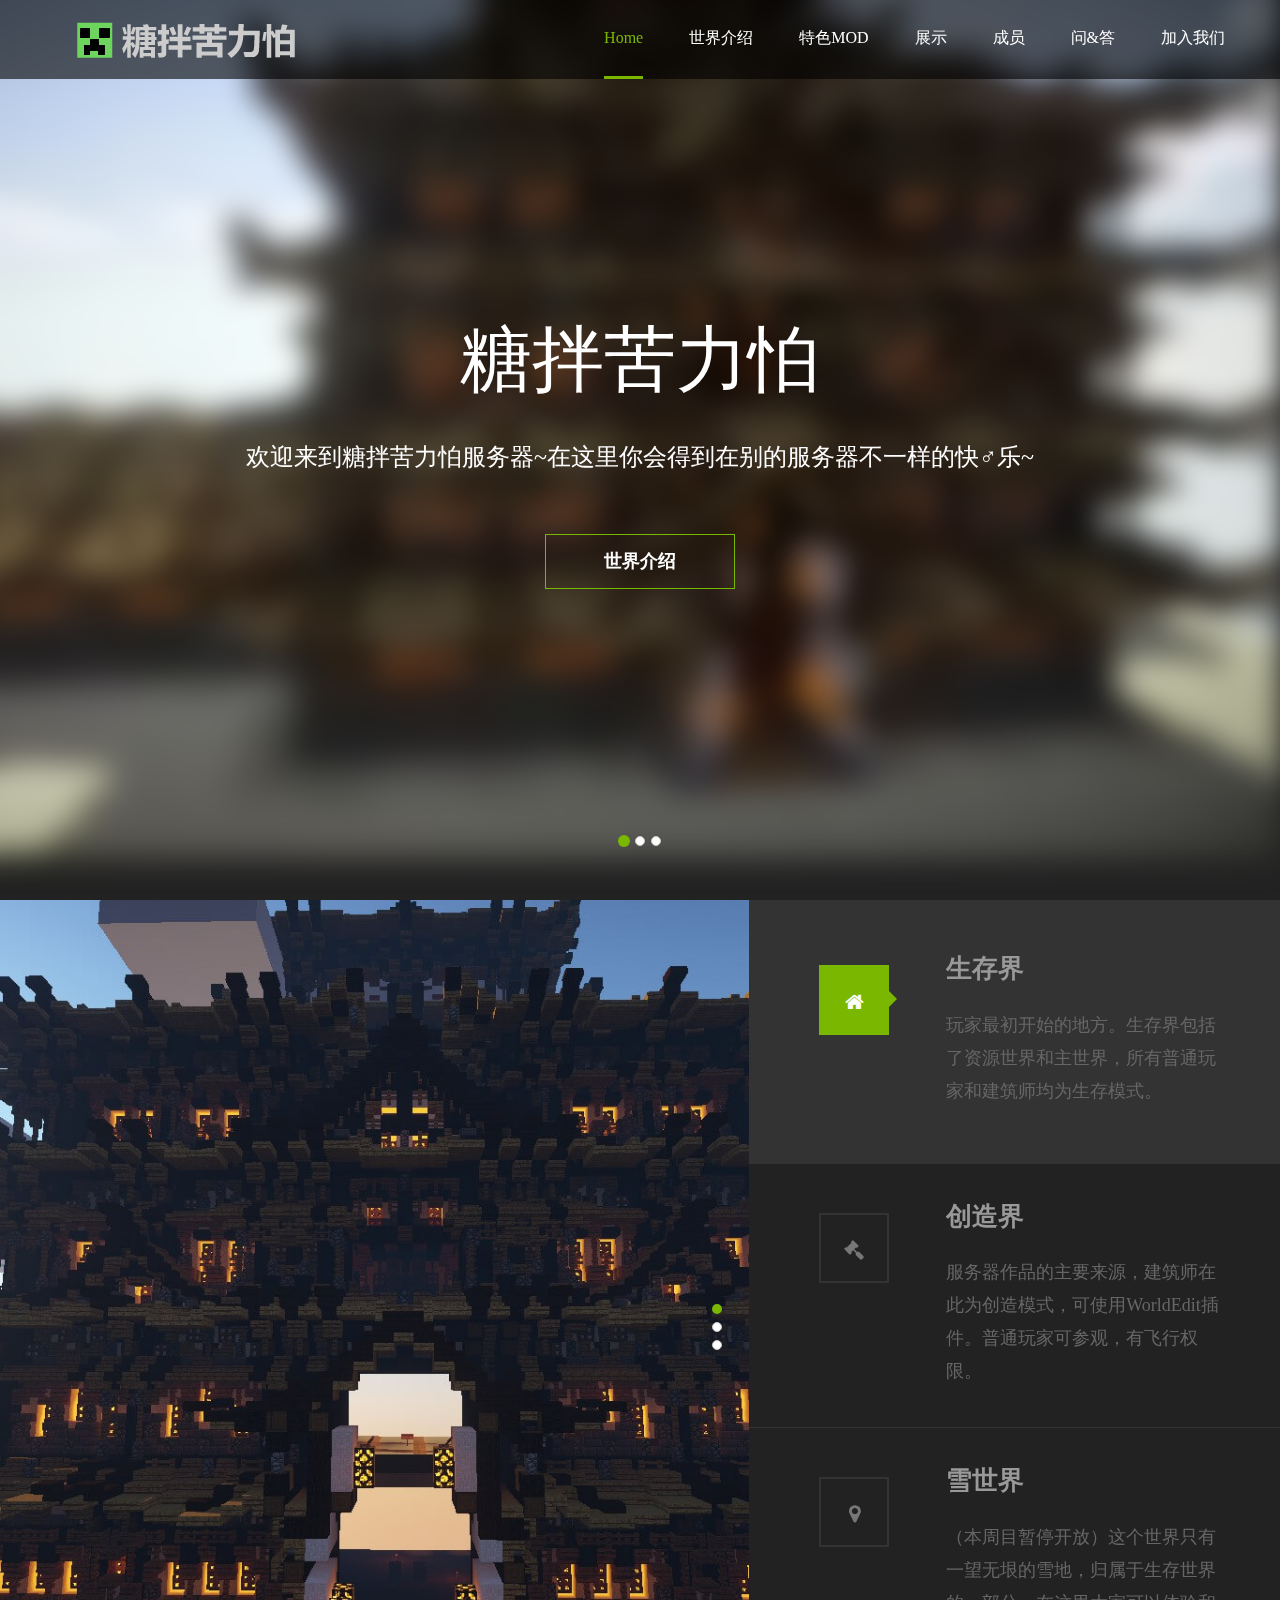
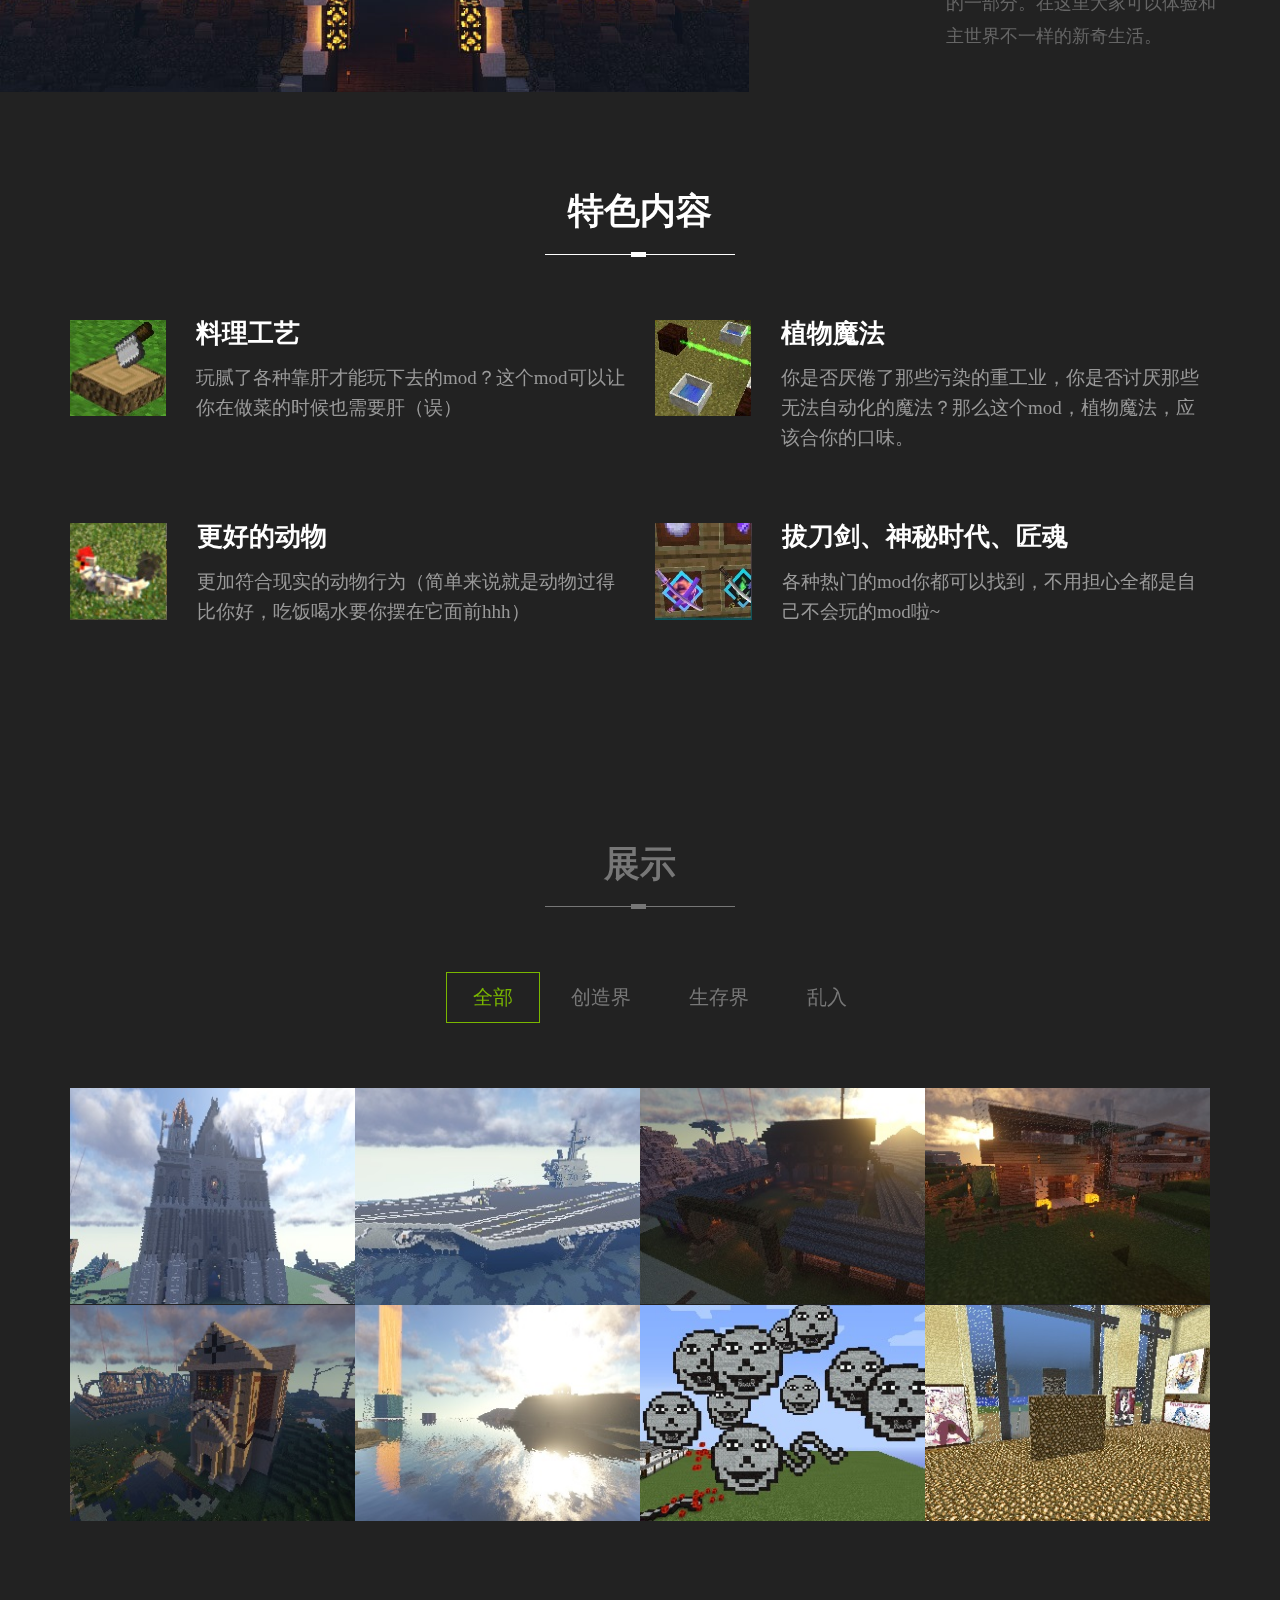
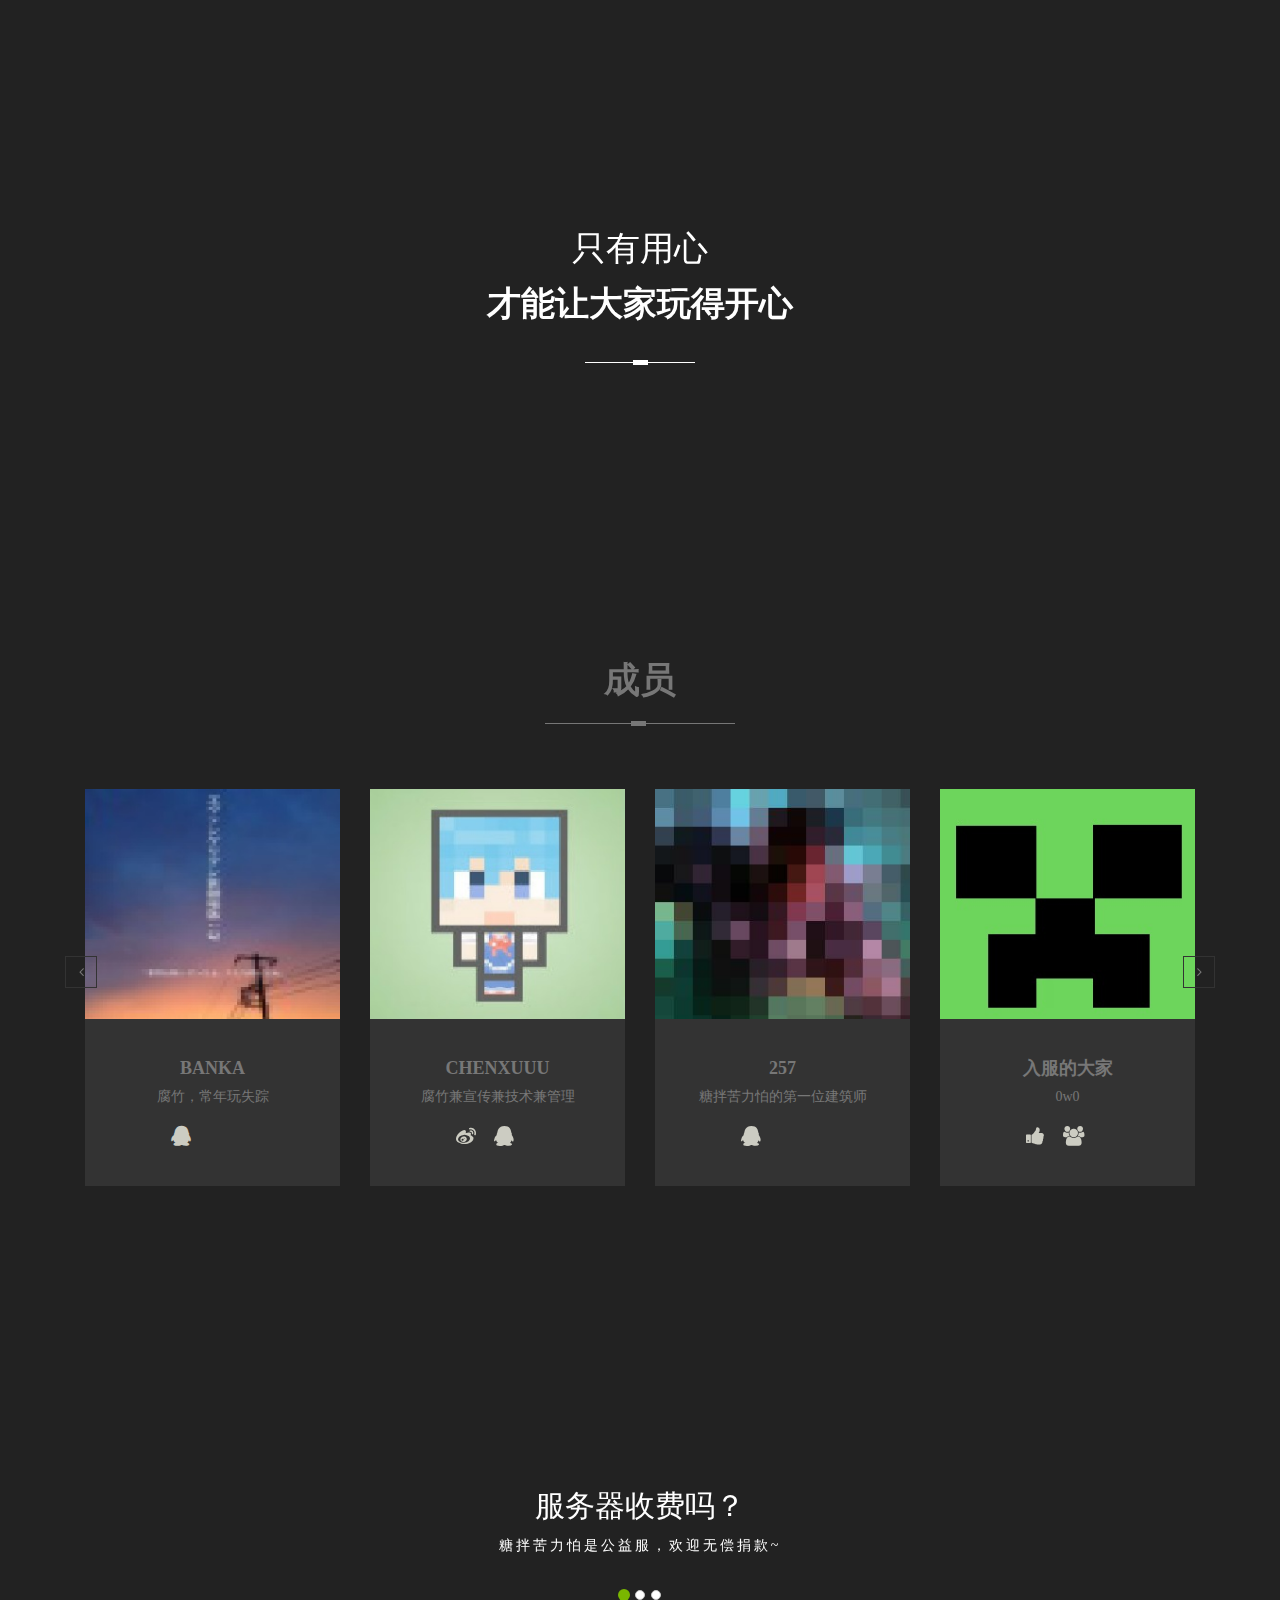
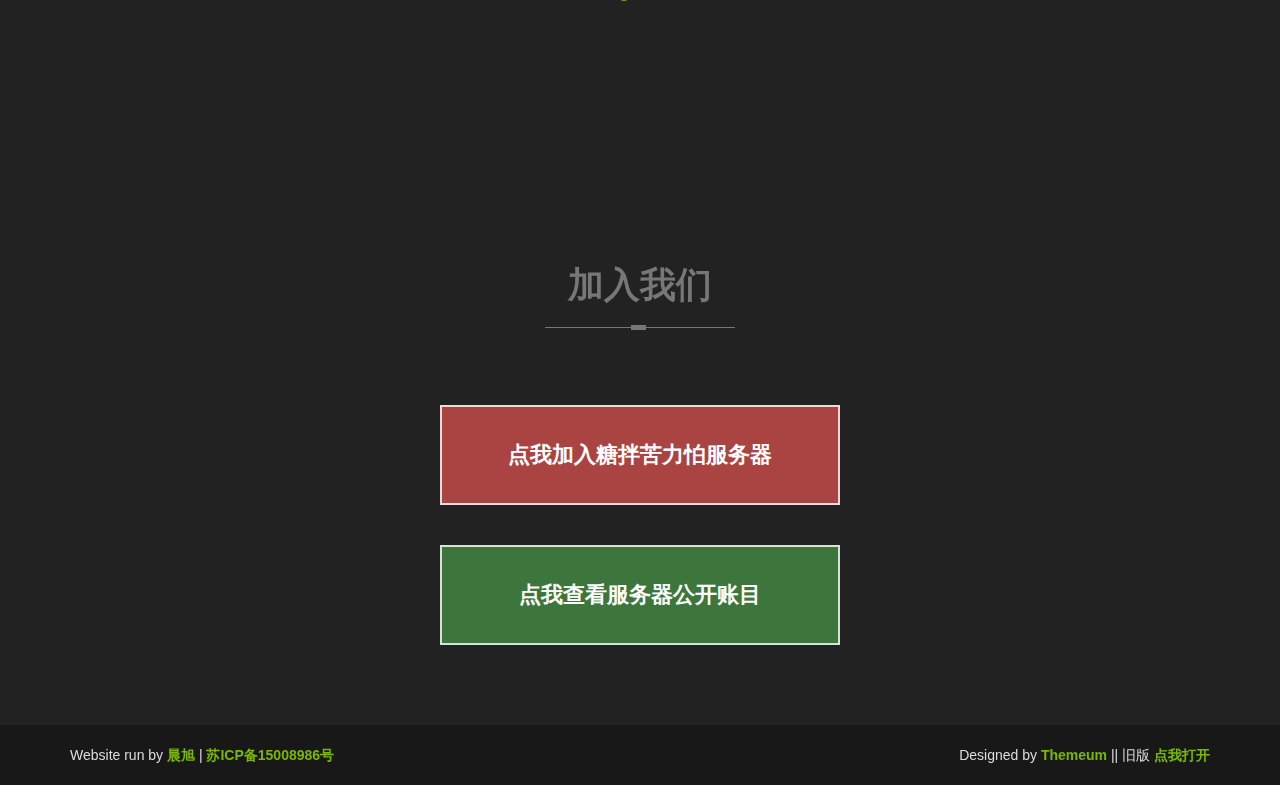
<file: index.html>
<!DOCTYPE html>
<html lang="en">
<head>
    <meta charset="utf-8">
    <meta name="viewport" content="width=device-width, initial-scale=1.0">
    <meta name="description" content="">
    <meta name="author" content="">
    <title>糖拌苦力怕</title>
    <link href="css/bootstrap.min.css" rel="stylesheet">
    <link href="css/font-awesome.min.css" rel="stylesheet">
    <link href="css/prettyPhoto.css" rel="stylesheet">
    <link href="css/animate.css" rel="stylesheet">
    <link href="css/presets/preset1.css" rel="stylesheet">
    <link href="css/main.css" rel="stylesheet">
    <link href="css/responsive.css" rel="stylesheet">
    <link id="preset" rel="stylesheet" type="text/css" href="css/presets/preset1.css">
    <!--[if lt IE 9]>
        <script src="js/html5shiv.js"></script>
        <script src="js/respond.min.js"></script>
    <![endif]-->
    <link rel="shortcut icon" href="images/ico/favicon.ico">
    <link rel="apple-touch-icon-precomposed" sizes="144x144" href="images/ico/apple-touch-icon-144-precomposed.png">
    <link rel="apple-touch-icon-precomposed" sizes="114x114" href="images/ico/apple-touch-icon-114-precomposed.png">
    <link rel="apple-touch-icon-precomposed" sizes="72x72" href="images/ico/apple-touch-icon-72-precomposed.png">
    <link rel="apple-touch-icon-precomposed" href="images/ico/apple-touch-icon-57-precomposed.png">
    <!--按钮特效-->
    <style>
    .button_box{width:902px;margin:0 auto;}
    .button_link{ display: inline-block; position: relative; text-decoration: none; color: #FFFFFF;width: 400px; text-align: center;height: 100px; border: 2px solid rgba(255,255,255,.8); margin: 20px 96px; padding: 20px; -webkit-box-sizing: border-box; -moz-box-sizing: border-box; box-sizing: border-box; -webkit-transition: 0.4s; -o-transition: 0.4s; transition: 0.4s; font: 22px/56px "黑体";}
    .button_link:hover{ border: 2px solid rgba(255,255,255,1); color: #FFF; }
    .button_link .line{display:inline-block;background-color:#FFF;position:absolute;-webkit-transition:0.5s ease;-o-transition:0.5s ease;transition:0.5s ease;}
    .button_link .line_top{height:2px;width:0;left:-50%;top:-2px;}
    .button_link:hover .line_top{width:100%;left:-2px;}
    .button_link .line_right{height:0;width:2px;top:-50%;right:-2px;}
    .button_link:hover .line_right{height:100%;top:-2px;}
    .button_link .line_bottom{width:2px;height:0;bottom:-50%;left:-2px;}
    .button_link:hover .line_bottom{height:100%;bottom:-2px;}
    .button_link .line_left{height:2px;width:0;right:-50%;bottom:-2px;}
    .button_link:hover .line_left{width:100%;right:-2px;}
    </style>
    <!--按钮特效结束-->
    <!--[if lte IE 8]><script>alert("您的浏览器版本过老，无法兼容本网站，为了兼容性和您的安全，请升级您的浏览器或使用webkit内核的浏览器。");window.location.href='http://www.chenxublog.com/explorer.html';</script><![endif]-->
</head><!--/head-->

<body>

<audio autoplay="autoplay">
<source src="//source.papapoi.com/wp-content/uploads/2015/09/calm1.ogg" type="audio/mpeg">
</audio>


    <div class="preloader">
        <div class="preloder-wrap">
            <div class="preloder-inner">
            </div>
        </div>
    </div>
    <!--/.preloader-->

    <header id="header">
        <div class="navbar navbar-inverse navbar-fixed-top" role="banner">
            <div class="container">
                <div class="navbar-header">
                    <button type="button" class="navbar-toggle" data-toggle="collapse" data-target=".navbar-collapse">
                        <span class="sr-only">Toggle navigation</span>
                        <span class="icon-bar"></span>
                        <span class="icon-bar"></span>
                        <span class="icon-bar"></span>
                    </button>

                    <a class="navbar-brand" href="index.html">
                        <h1><img src="images/presets/preset1/logo.png" alt="logo"></h1>
                    </a>

                </div>
                <div class="collapse navbar-collapse">
                    <ul class="nav navbar-nav navbar-right">
                        <li class="scroll active"><a href="#header" style="font-family:微软雅黑">Home</a></li>
                        <li class="scroll"><a href="#about-us" style="font-family:微软雅黑">世界介绍</a></li>
                        <li class="scroll"><a href="#services" style="font-family:微软雅黑">特色MOD</a></li>
                        <li class="scroll"><a href="#portfolio" style="font-family:微软雅黑">展示</a></li>
                        <li class="scroll"><a href="#our-team" style="font-family:微软雅黑">成员</a></li>
                        <li class="scroll"><a href="#testimonial" style="font-family:微软雅黑">问&答</a></li>
                        <li class="scroll"><a href="#blog" style="font-family:微软雅黑">加入我们</a></li>
                    </ul>
                </div>
            </div>
        </div>
    </header>
    <!--/#header-->

    <section id="home">
        <div id="home-carousel" class="carousel slide" data-interval="false">
              <ol class="carousel-indicators">
                <li data-target="#home-carousel" data-slide-to="0" class="active"></li>
                <li data-target="#home-carousel" data-slide-to="1"></li>
                <li data-target="#home-carousel" data-slide-to="2"></li>
            </ol>
            <!--/.carousel-indicators-->

              <div class="carousel-inner">

                <div class="item active">
                    <video class="vedioplay" autoplay loop muted>
                        <source src="video/1.webm" type="video/webm">
                        <!--<source src="video/video.mp4" type="video/mp4">-->
                    </video>
                    <div class="carousel-caption">
                        <div>
                            <h2 class="heading animated bounceInRight" style="font-family:微软雅黑">糖拌苦力怕</h2>
                            <p class="animated bounceInLeft" style="font-family:微软雅黑">欢迎来到糖拌苦力怕服务器~在这里你会得到在别的服务器不一样的快♂乐~</p>
                            <a class="btn btn-default btn-transparent animated bounceInUp" href="#about-us" style="font-family:微软雅黑">世界介绍</a>
                        </div>
                    </div>
                </div>

                  <div class="item" style="background-image: url(images/slider/bg2.jpg)">
                    <div class="carousel-caption">
                        <div>
                            <h2 class="heading animated bounceInDown" style="font-family:微软雅黑">简介</h2>
                               <p class="animated bounceInUp" style="font-family:微软雅黑">萌萌哒的糖拌苦力怕服务器成立于2014年6月，各种插件被<br>腐竹调教的萌♂萌♀哒。服务器一直很和谐，玩家间关系十<br>分友♂好。服务器曾经是mod服~然后转为纯净~现在又转为mod服啦<br>目前为六周目。</p>
                               <a class="btn btn-default btn-transparent animated fadeIn" href="#about-us" style="font-family:微软雅黑">世界介绍</a>
                        </div>
                    </div>
                </div>

                <div class="item" style="background-image: url(images/slider/bg1.jpg)">
                     <div class="carousel-caption">
                        <div>
                            <h2 class="heading animated bounceInRight" style="font-family:微软雅黑">白名单制度，只为吸收高质量玩家</h2>
                               <p class="animated bounceInLeft" style="font-family:微软雅黑">现阶段服务器版本：1.12.2<br>ip：mc.sweetcreeper.com</p>
                               <a class="btn btn-default btn-transparent animated bounceInUp" href="#blog" style="font-family:微软雅黑">加入我们</a>
                        </div>
                    </div>
                </div>
            </div>
            <!--/.carousel-inner-->

            <a class="carousel-left member-carousel-control hidden-xs" href="#home-carousel" data-slide="prev">
                <i class="fa fa-angle-left"></i>
            </a>
            <a class="carousel-right member-carousel-control hidden-xs" href="#home-carousel" data-slide="next">
                <i class="fa fa-angle-right"></i>
            </a>
        </div>
    </section>
    <!--/#home-->

    <section id="about-us" class="container-fluid">
        <div class="row">
            <div class="features">
                <div class="col-sm-7">
                    <div class="tab-content">
                        <div class="tab-pane active" id="creative">
                            <div id="community-carousel" class="carousel slide" data-ride="carousel">
                              <!-- Indicators -->
                              <ul class="carousel-indicators">
                                <li data-target="#community-carousel" data-slide-to="0" class="active"></li>
                                <li data-target="#community-carousel" data-slide-to="1"></li>
                                <li data-target="#community-carousel" data-slide-to="2"></li>
                              </ul>

                              <!-- Wrapper for slides -->
                                <div class="carousel-inner">
                                    <div class="item active" style="background-image: url(images/about-us/about1.jpg)"></div>
                                    <div class="item" style="background-image: url(images/about-us/about2.jpg)"></div>
                                    <div class="item" style="background-image: url(images/about-us/about3.jpg)"></div>
                                </div>
                            </div>
                        </div>
                    </div>
                </div>
                <div class="col-sm-5">
                    <ul class="nav features-nav">
                        <li class="active" data-target="#community-carousel" data-slide-to="0">
                            <div class="vertical-middle">
                                <div>
                                    <div class="media">
                                        <div class="pull-left">
                                            <i class="fa fa-home media-object"></i>
                                        </div>
                                        <div class="media-body media-content">
                                            <h3 class="media-heading" style="font-family:微软雅黑">生存界</h3>
                                            <p style="font-family:微软雅黑">玩家最初开始的地方。生存界包括了资源世界和主世界，所有普通玩家和建筑师均为生存模式。</p>
                                        </div>
                                    </div>
                                </div>
                            </div>
                        </li>
                          <li data-target="#community-carousel" data-slide-to="1">
                              <div class="vertical-middle">
                                  <div>
                                      <div class="media">
                                          <div class="pull-left">
                                              <i class="fa fa-legal media-object"></i>
                                          </div>
                                          <div class="media-body media-content">
                                              <h3 class="media-heading" style="font-family:微软雅黑">创造界</h3>
                                              <p style="font-family:微软雅黑">服务器作品的主要来源，建筑师在此为创造模式，可使用WorldEdit插件。普通玩家可参观，有飞行权限。</p>
                                          </div>
                                      </div>
                                  </div>
                              </div>
                        </li>
                        <li data-target="#community-carousel" data-slide-to="2">
                            <div class="vertical-middle">
                                <div>
                                    <div class="media">
                                        <div class="pull-left">
                                            <i class="fa fa-map-marker media-object"></i>
                                        </div>
                                        <div class="media-body media-content">
                                            <h3 class="media-heading" style="font-family:微软雅黑">雪世界</h3>
                                            <p style="font-family:微软雅黑">（本周目暂停开放）这个世界只有一望无垠的雪地，归属于生存世界的一部分。在这里大家可以体验和主世界不一样的新奇生活。</p>
                                        </div>
                                    </div>
                                </div>
                            </div>
                        </li>
                    </ul>
                </div>
            </div>
        </div>
    </section>
    <!--/#about-us-->

    <section id="services" class="parallax-section">
        <h2 class="title" style="font-family:微软雅黑">特色内容</h2>
        <div class="container">
            <div class="row">
                <div class="col-sm-12">
                    <div class="service-items">
                        <div class="services row">
                            <div class="col-sm-6">
                                <div class="media service-media">
                                    <img src="images/services/1.jpg" class="pull-left" alt="" />
                                    <div class="media-body">
                                        <h3 class="media-heading" style="font-family:微软雅黑">料理工艺</h3>
                                        <p style="font-family:微软雅黑">玩腻了各种靠肝才能玩下去的mod？这个mod可以让你在做菜的时候也需要肝（误）</p>
                                    </div>
                                </div>
                            </div>
                            <div class="col-sm-6">
                                <div class="media service-media">
                                    <img src="images/services/2.jpg" class="pull-left" alt="" />
                                    <div class="media-body">
                                        <h3 class="media-heading" style="font-family:微软雅黑">植物魔法</h3>
                                        <p style="font-family:微软雅黑">你是否厌倦了那些污染的重工业，你是否讨厌那些无法自动化的魔法？那么这个mod，植物魔法，应该合你的口味。</p>
                                    </div>
                                </div>
                            </div>
                            <div class="col-sm-6">
                                <div class="media service-media">
                                    <img src="images/services/3.jpg" class="pull-left" alt="" />
                                    <div class="media-body">
                                        <h3 class="media-heading" style="font-family:微软雅黑">更好的动物</h3>
                                        <p style="font-family:微软雅黑">更加符合现实的动物行为（简单来说就是动物过得比你好，吃饭喝水要你摆在它面前hhh）</p>
                                    </div>
                                </div>
                            </div>
                            <div class="col-sm-6">
                                <div class="media service-media">
                                    <img src="images/services/4.jpg" class="pull-left" alt="" />
                                    <div class="media-body">
                                        <h3 class="media-heading" style="font-family:微软雅黑">拔刀剑、神秘时代、匠魂</h3>
                                        <p style="font-family:微软雅黑">各种热门的mod你都可以找到，不用担心全都是自己不会玩的mod啦~</p>
                                    </div>
                                </div>
                            </div>
                        </div>
                    </div>
                </div>
            </div>
        </div>
    </section>
    <!--/#service-->


    <section id="portfolio">
        <div class="container">
            <h2 class="title" style="font-family:微软雅黑">展示</h2>
            <ul class="portfolio-filter text-center">
                <li><a class="btn btn-default active" href="#" style="font-family:微软雅黑" data-filter="*">全部</a></li>
                <li><a class="btn btn-default" href="#" style="font-family:微软雅黑" data-filter=".creative">创造界</a></li>
                <li><a class="btn btn-default" href="#" style="font-family:微软雅黑" data-filter=".survival">生存界</a></li>
                <li><a class="btn btn-default" href="#" style="font-family:微软雅黑" data-filter=".other">乱入</a></li>
            </ul><!--/#portfolio-filter-->

            <div class="portfolio-items">
                <div class="col-sm-3 portfolio-item creative">
                    <div class="view efffect">
                        <div class="portfolio-image">
                            <img class="img-responsive" src="images/portfolio/1small.jpg" alt="">
                        </div>
                       <div class="mask text-center">
                            <h3 style="font-family:微软雅黑">大教堂</h3>
                            <h4 style="font-family:微软雅黑">by 257，/warp jiaotang</h4>
                            <a class="folio-read-more" href="http://baidu.com" data-single_url="http://baidu.com" ><i class="fa fa-link"></i></a>
                            <a href="images/portfolio/1.jpg" data-rel="prettyPhoto"><i class="fa fa-search"></i></a>
                        </div>
                    </div>
                </div>
                <div class="col-sm-3 portfolio-item creative">
                    <div class="view efffect">
                        <div class="portfolio-image">
                            <img class="img-responsive" src="images/portfolio/2small.jpg" alt="">
                        </div>
                       <div class="mask text-center">
                            <h3 style="font-family:微软雅黑">航空母舰</h3>
                            <h4 style="font-family:微软雅黑">by 257，/warp hkmj</h4>
                            <a class="folio-read-more" href="http://baidu.com" data-single_url="http://baidu.com" ><i class="fa fa-link"></i></a>
                            <a href="images/portfolio/2.jpg" data-rel="prettyPhoto"><i class="fa fa-search"></i></a>
                        </div>
                    </div>
                </div>
                <div class="col-sm-3 portfolio-item survival">
                    <div class="view efffect">
                        <div class="portfolio-image">
                            <img class="img-responsive" src="images/portfolio/3small.jpg" alt="">
                        </div>
                       <div class="mask text-center">
                            <h3 style="font-family:微软雅黑">官方商店</h3>
                            <h4 style="font-family:微软雅黑">by 257，/warp shop</h4>
                            <a class="folio-read-more" href="http://baidu.com" data-single_url="http://baidu.com" ><i class="fa fa-link"></i></a>
                            <a href="images/portfolio/3.jpg" data-rel="prettyPhoto"><i class="fa fa-search"></i></a>
                        </div>
                    </div>
                </div>
                <div class="col-sm-3 portfolio-item survival">
                    <div class="view efffect">
                        <div class="portfolio-image">
                            <img class="img-responsive" src="images/portfolio/4small.jpg" alt="">
                        </div>
                       <div class="mask text-center">
                            <h3 style="font-family:微软雅黑">玩家建筑</h3>
                            <h4 style="font-family:微软雅黑">二周目主城附近</h4>
                            <a class="folio-read-more" href="http://baidu.com" data-single_url="http://baidu.com" ><i class="fa fa-link"></i></a>
                            <a href="images/portfolio/4.jpg" data-rel="prettyPhoto"><i class="fa fa-search"></i></a>
                        </div>
                    </div>
                </div>
                <div class="col-sm-3 portfolio-item survival">
                    <div class="view efffect">
                        <div class="portfolio-image">
                            <img class="img-responsive" src="images/portfolio/5small.jpg" alt="">
                        </div>
                       <div class="mask text-center">
                            <h3 style="font-family:微软雅黑">257的家</h3>
                            <h4 style="font-family:微软雅黑">主城门口</h4>
                            <a class="folio-read-more" href="http://baidu.com" data-single_url="http://baidu.com" ><i class="fa fa-link"></i></a>
                            <a href="images/portfolio/5.jpg" data-rel="prettyPhoto"><i class="fa fa-search"></i></a>
                        </div>
                    </div>
                </div>
                <div class="col-sm-3 portfolio-item survival">
                    <div class="view efffect">
                        <div class="portfolio-image">
                            <img class="img-responsive" src="images/portfolio/6small.jpg" alt="">
                        </div>
                       <div class="mask text-center">
                            <h3 style="font-family:微软雅黑">不明建筑</h3>
                            <h4 style="font-family:微软雅黑">旧世界</h4>
                            <a class="folio-read-more" href="http://baidu.com" data-single_url="http://baidu.com" ><i class="fa fa-link"></i></a>
                            <a href="images/portfolio/6.jpg" data-rel="prettyPhoto"><i class="fa fa-search"></i></a>
                        </div>
                    </div>
                </div>
                <div class="col-sm-3 portfolio-item other">
                    <div class="view efffect">
                        <div class="portfolio-image">
                            <img class="img-responsive" src="images/portfolio/7small.jpg" alt="">
                        </div>
                       <div class="mask text-center">
                            <h3 style="font-family:微软雅黑">某人丧心病狂的作品</h3>
                            <h4 style="font-family:微软雅黑">创造界传送点附近</h4>
                            <a class="folio-read-more" href="http://baidu.com" data-single_url="http://baidu.com" ><i class="fa fa-link"></i></a>
                            <a href="images/portfolio/7.jpg" data-rel="prettyPhoto"><i class="fa fa-search"></i></a>
                        </div>
                    </div>
                </div>
                <div class="col-sm-3 portfolio-item creative">
                    <div class="view efffect">
                        <div class="portfolio-image">
                            <img class="img-responsive" src="images/portfolio/8small.jpg" alt="">
                        </div>
                       <div class="mask text-center">
                            <h3 style="font-family:微软雅黑">展览馆</h3>
                            <h4 style="font-family:微软雅黑">展(ben)览(zi)馆</h4>
                            <a class="folio-read-more" href="http://baidu.com" data-single_url="http://baidu.com" ><i class="fa fa-link"></i></a>
                            <a href="images/portfolio/8.jpg" data-rel="prettyPhoto"><i class="fa fa-search"></i></a>
                        </div>
                    </div>
                </div>




            </div>
        </div>
        <div id="portfolio-single-wrap">
            <div id="portfolio-single">

            </div>
        </div><!-- /# portfolio-single-wrap -->
    </section>
    <!--/#portfolio-->

    <section id="promotion" class="parallax-section">
        <div class="container">
            <div class="promotion">
                <h2 class="title" style="font-family:微软雅黑">只有用心<br /><strong>才能让大家玩得开心</strong></h2>
            </div>
        </div>
    </section>
    <!--/#promotion-->

    <section id="our-team">
        <div class="container">
            <h2 class="title" style="font-family:微软雅黑">成员</h2>
            <div id="team-member-carousel" class="carousel slide scale" data-ride="carousel">
                <!-- Wrapper for slides -->
                <div class="carousel-inner">
                    <div class="item active">
                        <div class="col-xs-6 col-sm-3">
                            <div class="team-member text-center">
                                <img class="img-responsive" src="images/team/1.jpg" alt="" />
                                <h3 style="font-family:微软雅黑">banka</h3>
                                <h4 style="font-family:微软雅黑">腐竹，常年玩失踪</h4>
                                <ul class="nav nav-pills">
                                    <li><a href="tencent://message/?uin=920140419&Site=&Menu=yes"><i class="fa fa-qq"></i></a></li>
                                </ul>
                            </div>
                        </div>
                        <div class="col-xs-6 col-sm-3">
                            <div class="team-member text-center">
                                <img class="img-responsive" src="images/team/2.jpg" alt="" />
                                <h3 style="font-family:微软雅黑">chenxuuu</h3>
                                <h4 style="font-family:微软雅黑">腐竹兼宣传兼技术兼管理</h4>
                                <ul class="nav nav-pills">
                                    <li><a href="http://weibo.com/sweetcreeper"><i class="fa fa-weibo"></i></a></li>
                                    <li><a href="tencent://message/?uin=961726194&Site=&Menu=yes"><i class="fa fa-qq"></i></a></li>
                                </ul>
                            </div>
                        </div>
                        <div class="col-xs-6 col-sm-3">
                            <div class="team-member text-center">
                                <img class="img-responsive" src="images/team/33.jpg" alt="" />
                                <h3 style="font-family:微软雅黑">257</h3>
                                <h4 style="font-family:微软雅黑">糖拌苦力怕的第一位建筑师</h4>
                                <ul class="nav nav-pills">
                                    <li><a href="tencent://message/?uin=437583535&Site=&Menu=yes"><i class="fa fa-qq"></i></a></li>
                                </ul>
                            </div>
                        </div>
                        <div class="col-xs-6 col-sm-3">
                            <div class="team-member text-center">
                                <img class="img-responsive" src="images/team/4.jpg" alt="" />
                                <h3 style="font-family:微软雅黑">入服的大家</h3>
                                <h4 style="font-family:微软雅黑">0w0</h4>
                                <ul class="nav nav-pills">
                                    <li><a href="#our-team"><i class="fa fa-thumbs-up"></i></a></li>
                                    <li><a href="#our-team"><i class="fa fa-users"></i></a></li>
                                </ul>
                            </div>
                        </div>
                    </div>
                </div>
            </div>
            <!-- Controls -->
            <a class="carousel-left member-carousel-control hidden-xs" href="#team-member-carousel" data-slide="prev">
                <i class="fa fa-angle-left"></i>
            </a>
            <a class="carousel-right member-carousel-control hidden-xs" href="#team-member-carousel" data-slide="next">
                <i class="fa fa-angle-right"></i>
            </a>
        </div>
    </section>
    <!--/#our-team-->

      <section id="testimonial" class="parallax-section">
        <div class="container">
            <div class="testimonial-wrapper">
                <div id="testimonial-carousel" class="carousel slide" data-ride="carousel">
                  <!-- Indicators -->
                    <ol class="carousel-indicators">
                        <li data-target="#testimonial-carousel" data-slide-to="0" class="active"></li>
                        <li data-target="#testimonial-carousel" data-slide-to="1"></li>
                        <li data-target="#testimonial-carousel" data-slide-to="2"></li>
                    </ol>

                  <!-- Wrapper for slides -->
                    <div class="carousel-inner">
                        <div class="item active">
                            <div class="testimonial">
                                <h2 style="font-family:微软雅黑">服务器收费吗？</h2>
                                <p style="font-family:微软雅黑">糖拌苦力怕是公益服，欢迎无偿捐款~</p>
                            </div>
                        </div>
                        <div class="item">
                            <div class="testimonial">
                                <h2 style="font-family:微软雅黑">我捐款了可以给点奖励嘛</h2>
                                <p style="font-family:微软雅黑">为了玩家之间的公平，只能给予形式上的奖励，卖道具请右转商业服</p>
                            </div>
                        </div>

                        <div class="item">
                            <div class="testimonial">
                                <h2 style="font-family:微软雅黑">为什么申请白名单那么麻烦</h2>
                                <p style="font-family:微软雅黑">嘛→_→ 我们这是为了防熊孩子</p>
                            </div>
                        </div>
                    </div>
                </div>
            </div>
        </div>
    </section>
    <!--/#testimonial-->
    <section id="blog">
        <div class="container">

                <h2 class="title" style="font-family:微软雅黑">加入我们</h2>


                        <div class="media-body blog-content" style="text-align:center;">
                            <h2 style="font-family:微软雅黑">
                            <a style="background: #a94442; color: white; font-family: 微软雅黑; font-weight: bold;" href="https://wiki.sweetcreeper.com/" class="button_link" target="_blank">点我加入糖拌苦力怕服务器<span class="line line_top"></span>
                                    <span class="line line_right"></span>
                                    <span class="line line_bottom"></span>
                                    <span class="line line_left"></span>
                            </a>
                            <a style="background: #3C763D; color: white; font-family: 微软雅黑; font-weight: bold;" href="https://wiki.sweetcreeper.com/support" class="button_link" target="_blank">点我查看服务器公开账目<span class="line line_top"></span>
                                    <span class="line line_right"></span>
                                    <span class="line line_bottom"></span>
                                    <span class="line line_left"></span>
                            </a>
                        </div>






        </div>
    </section>
    <!--/#blog-->


    <!--/#contact-area-->

    <footer id="footer">
        <div class="container">
            <div class="row">
                <div class="col-sm-6">
                   <p>Website run by <a target="_blank" href="http://www.chenxublog.com">晨旭</a> | <a href="https://beian.miit.gov.cn/" target="_blank" class="click">苏ICP备15008986号</a></p>
                </div>
                <div class="col-sm-6">
                    <p class="pull-right"> Designed by <a target="_blank">Themeum</a> || 旧版 <a target="_blank" href="http://www.sweetcreeper.com/old/">点我打开</a></p>
                </div>
            </div>
        </div>
    </footer>
    <!--/#footer-->


    <script type="text/javascript" src="js/jquery.js"></script>
    <script type="text/javascript" src="js/bootstrap.min.js"></script>
      <script type="text/javascript" src="js/gmaps.js"></script>
    <script type="text/javascript" src="js/smoothscroll.js"></script>
    <script type="text/javascript" src="js/jquery.isotope.min.js"></script>
    <script type="text/javascript" src="js/jquery.prettyPhoto.js"></script>
    <script type="text/javascript" src="js/jquery.parallax.js"></script>
    <script type="text/javascript" src="js/jquery.ba-dotimeout.js"></script>
    <script type="text/javascript" src="js/main.js"></script>
<!--<script src="http://source.papapoi.com/mymouse.js" type="text/javascript"  id="mymouse"></script>-->
</body>
</html>
</file>
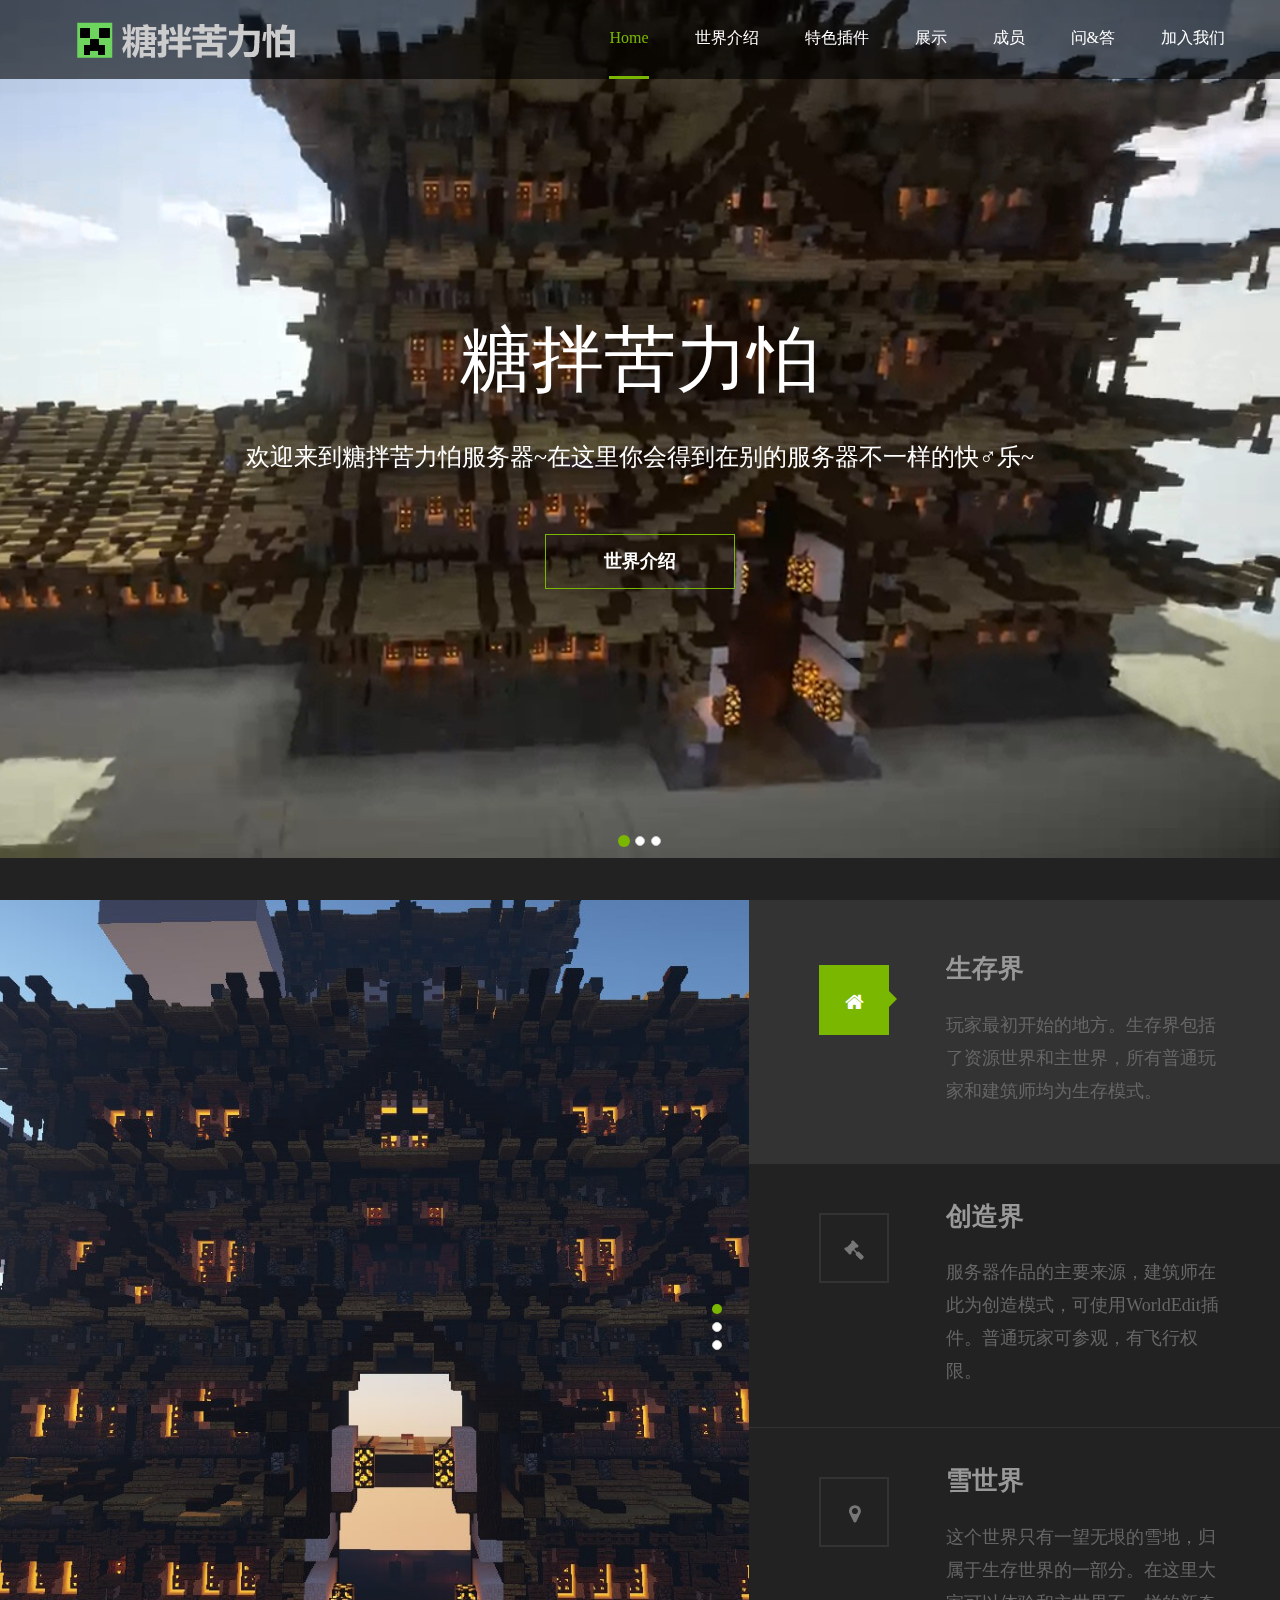
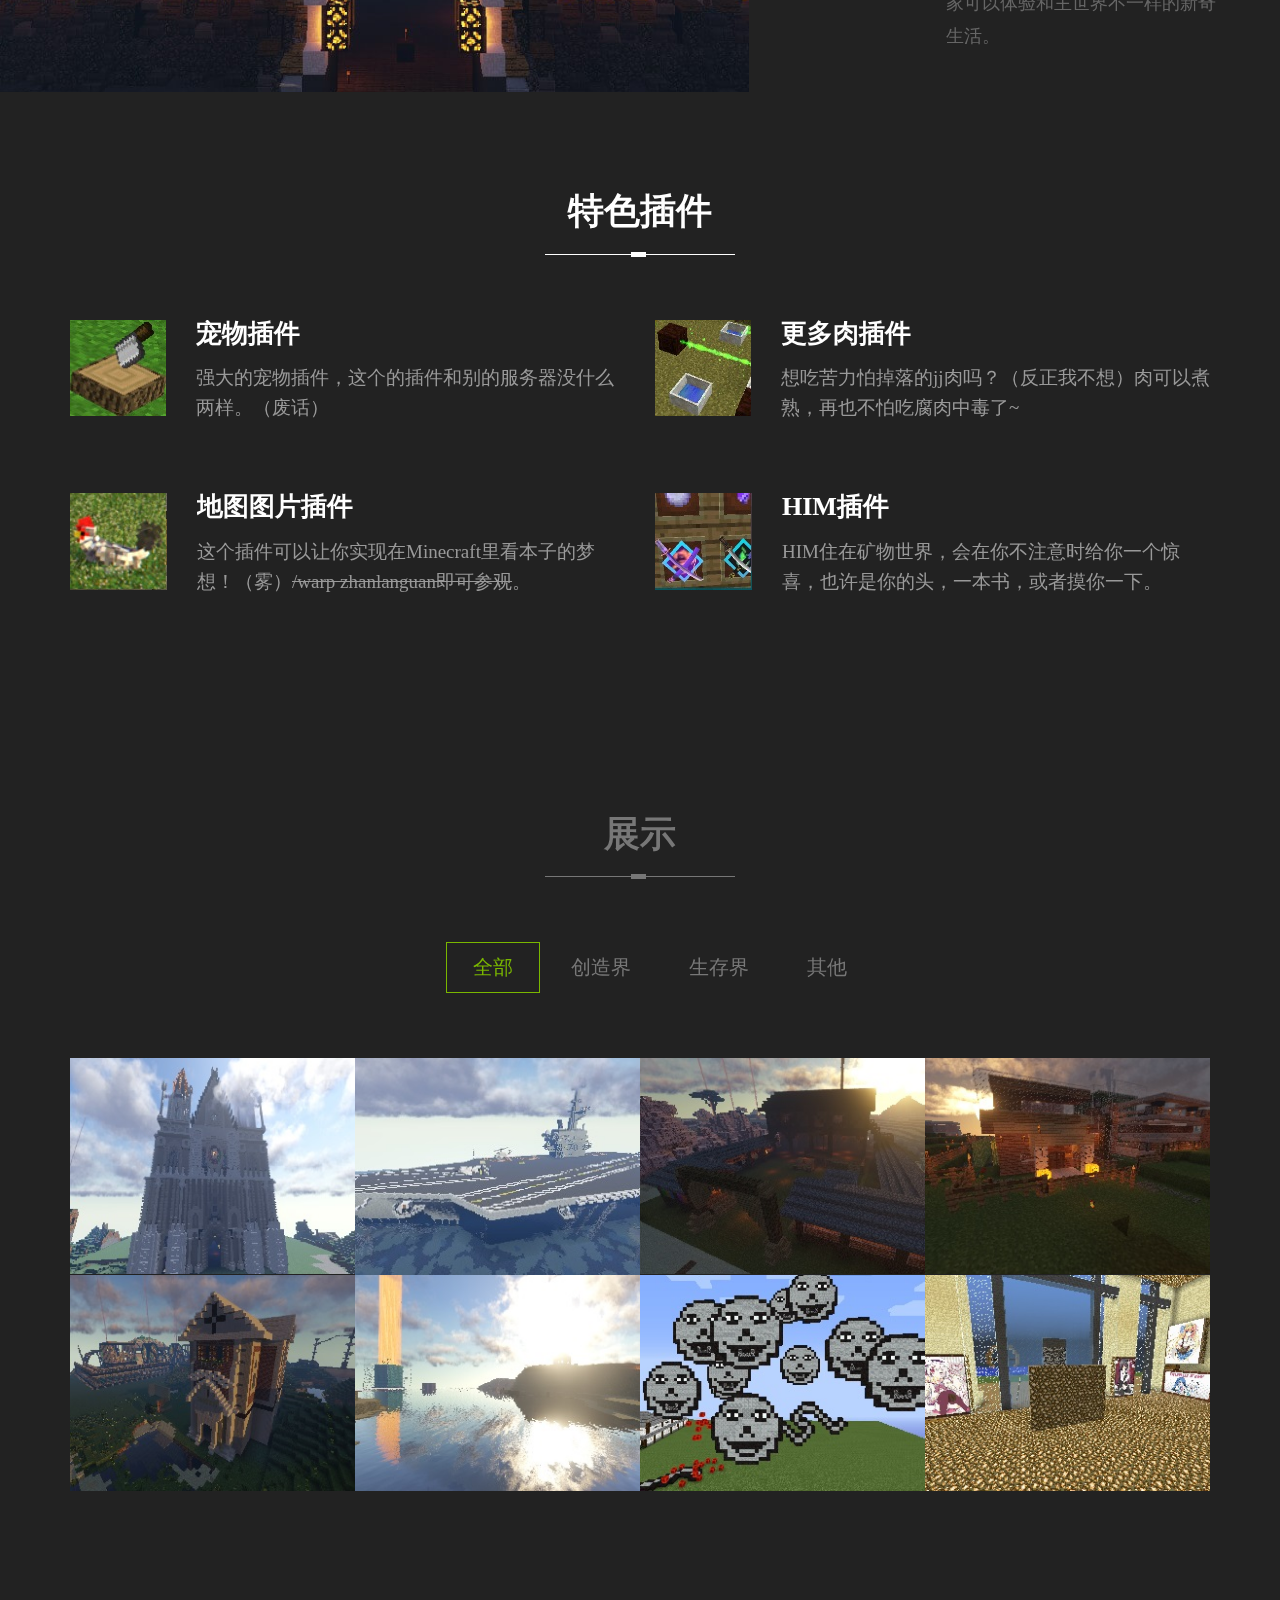
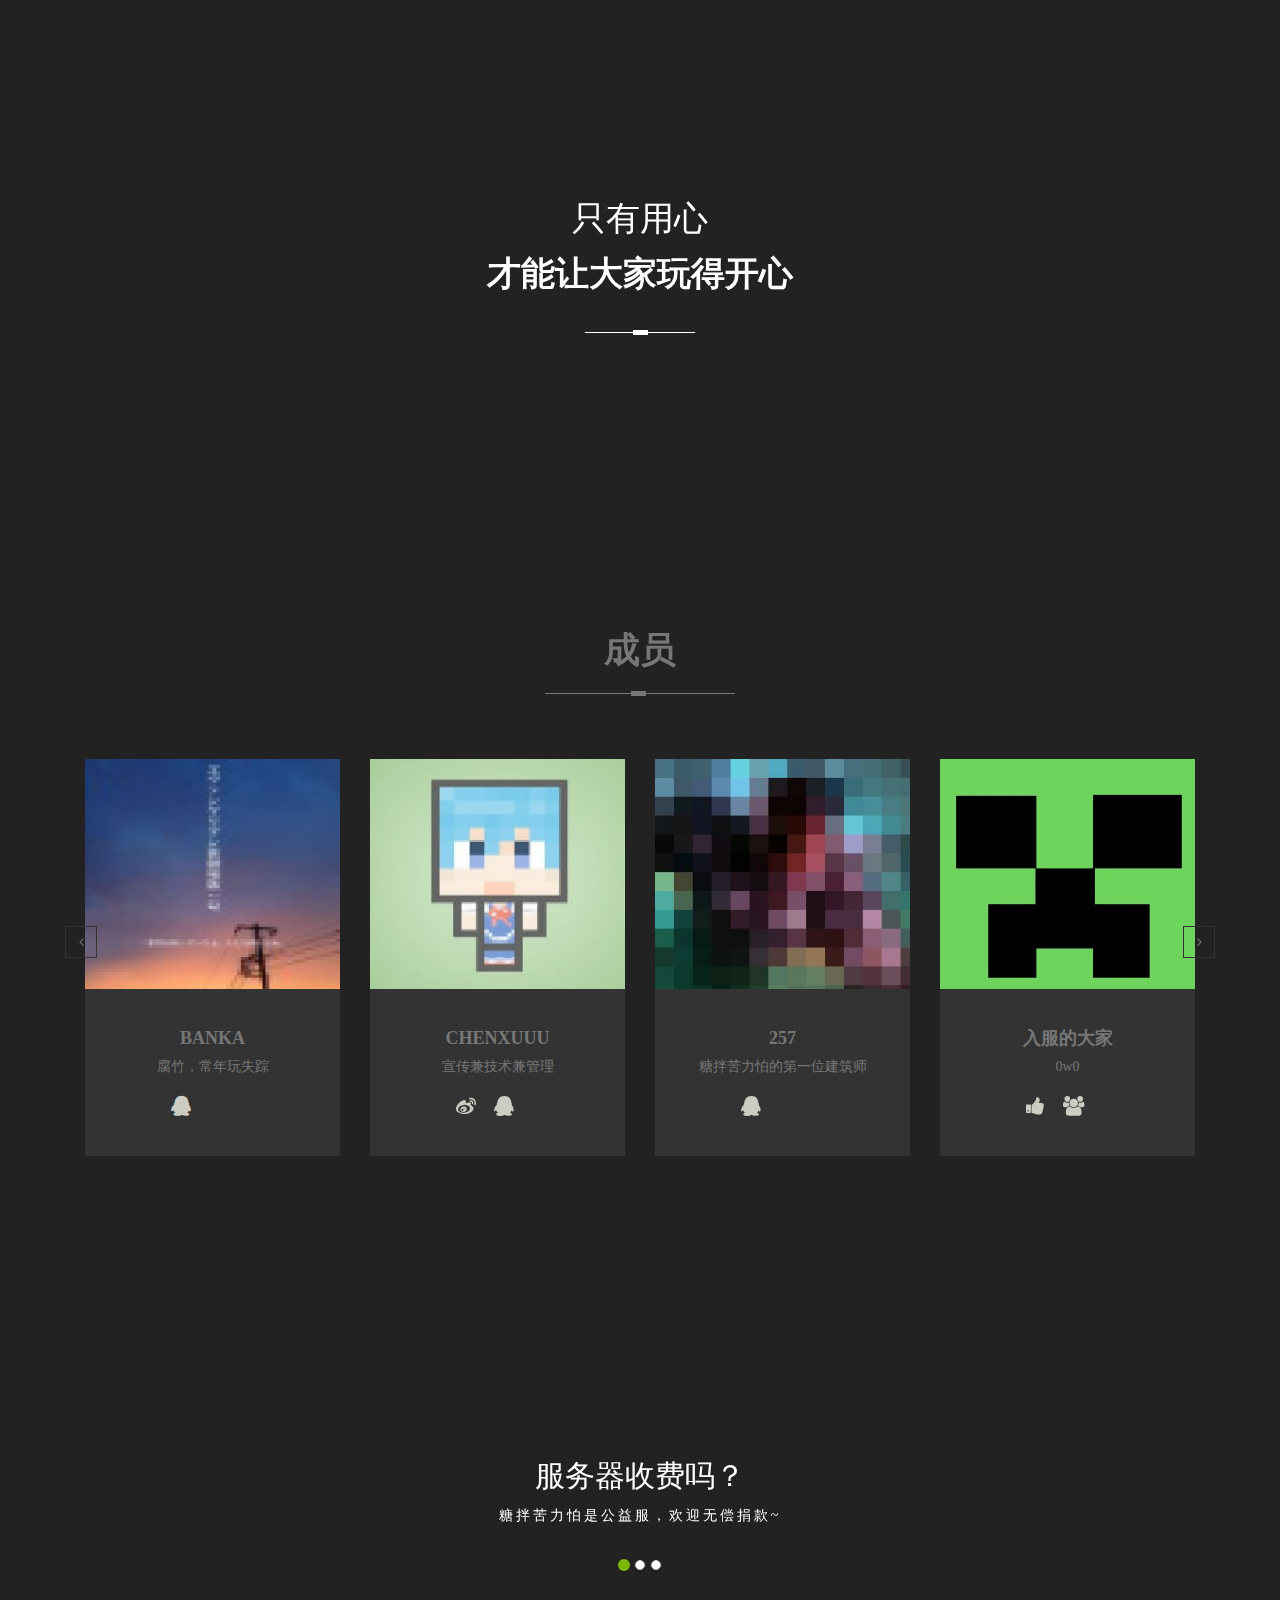
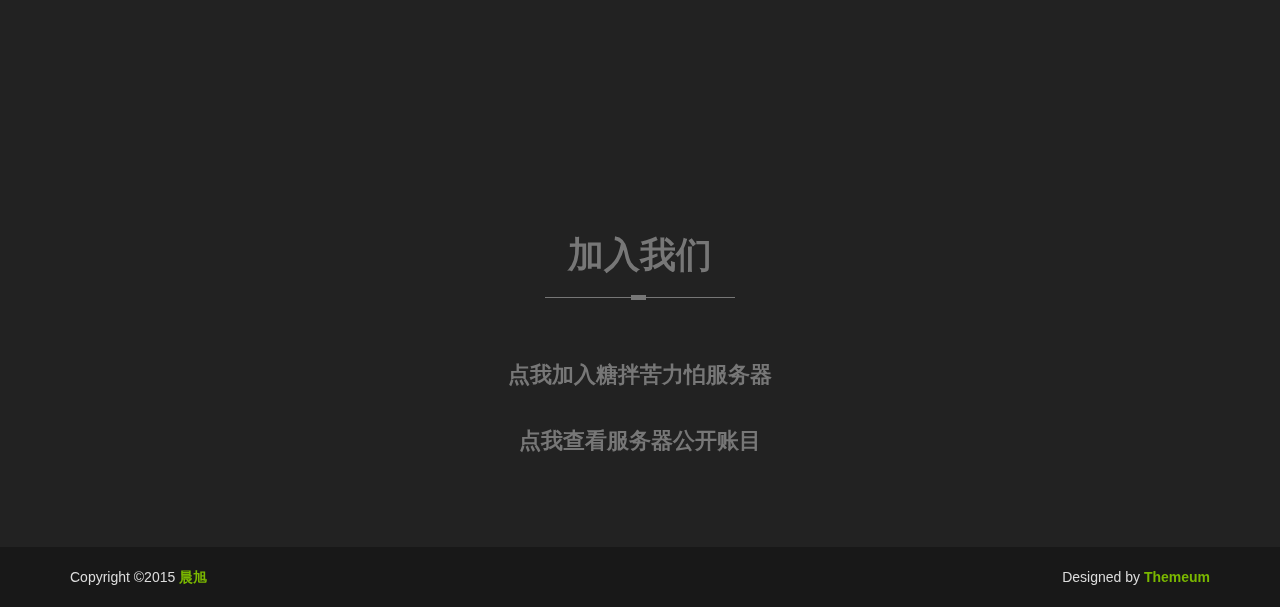
<file: bakindex.html>
<!DOCTYPE html>
<html lang="en">
<head>
    <meta charset="utf-8">
    <meta name="viewport" content="width=device-width, initial-scale=1.0">
    <meta name="description" content="">
    <meta name="author" content="">
    <title>糖拌苦力怕</title>
    <link href="css/bootstrap.min.css" rel="stylesheet">
    <link href="css/font-awesome.min.css" rel="stylesheet">
    <link href="css/prettyPhoto.css" rel="stylesheet"> 
    <link href="css/animate.css" rel="stylesheet"> 
	<link href="css/presets/preset1.css" rel="stylesheet">
	<link href="css/main.css" rel="stylesheet">
	<link href="css/responsive.css" rel="stylesheet">
	<link id="preset" rel="stylesheet" type="text/css" href="css/presets/preset1.css">

    <!--[if lt IE 9]>
	    <script src="js/html5shiv.js"></script>
	    <script src="js/respond.min.js"></script>
    <![endif]-->       
    <link rel="shortcut icon" href="images/ico/favicon.ico">
    <link rel="apple-touch-icon-precomposed" sizes="144x144" href="images/ico/apple-touch-icon-144-precomposed.png">
    <link rel="apple-touch-icon-precomposed" sizes="114x114" href="images/ico/apple-touch-icon-114-precomposed.png">
    <link rel="apple-touch-icon-precomposed" sizes="72x72" href="images/ico/apple-touch-icon-72-precomposed.png">
    <link rel="apple-touch-icon-precomposed" href="images/ico/apple-touch-icon-57-precomposed.png">
</head><!--/head-->

<body>
	
<audio autoplay="autoplay">
<source src="http://source.papapoi.com/wp-content/uploads/2015/09/calm1.ogg" type="audio/mpeg">
</audio>


	<div class="preloader">
		<div class="preloder-wrap">
			<div class="preloder-inner">
			</div>
		</div>
	</div>
	<!--/.preloader-->

	<header id="header">      
        <div class="navbar navbar-inverse navbar-fixed-top" role="banner">
            <div class="container">
                <div class="navbar-header">
                    <button type="button" class="navbar-toggle" data-toggle="collapse" data-target=".navbar-collapse">
                        <span class="sr-only">Toggle navigation</span>
                        <span class="icon-bar"></span>
                        <span class="icon-bar"></span>
                        <span class="icon-bar"></span>
                    </button>

                    <a class="navbar-brand" href="index.html">
                    	<h1><img src="images/presets/preset1/logo.png" alt="logo"></h1>
                    </a>
                    
                </div>
                <div class="collapse navbar-collapse">
                    <ul class="nav navbar-nav navbar-right">
                        <li class="scroll active"><a href="#header" style="font-family:微软雅黑">Home</a></li>
                        <li class="scroll"><a href="#about-us" style="font-family:微软雅黑">世界介绍</a></li>                         
                        <li class="scroll"><a href="#services" style="font-family:微软雅黑">特色插件</a></li>
                        <li class="scroll"><a href="#portfolio" style="font-family:微软雅黑">展示</a></li>                     
                        <li class="scroll"><a href="#our-team" style="font-family:微软雅黑">成员</a></li>
                        <li class="scroll"><a href="#testimonial" style="font-family:微软雅黑">问&答</a></li>
                        <li class="scroll"><a href="#blog" style="font-family:微软雅黑">加入我们</a></li>                        
                    </ul>
                </div>
            </div>
        </div>
    </header>
    <!--/#header-->

    <section id="home">	    
		<div id="home-carousel" class="carousel slide" data-interval="false">
		  	<ol class="carousel-indicators">
				<li data-target="#home-carousel" data-slide-to="0" class="active"></li>
				<li data-target="#home-carousel" data-slide-to="1"></li>
				<li data-target="#home-carousel" data-slide-to="2"></li>
			</ol>
			<!--/.carousel-indicators-->

		  	<div class="carousel-inner">

				<div class="item active">
					<video autoplay loop muted>
						<source src="video/1.webm" type="video/webm">
						<!--<source src="video/video.mp4" type="video/mp4">-->
					</video>
					<div class="carousel-caption">
						<div>
							<h2 class="heading animated bounceInRight" style="font-family:微软雅黑">糖拌苦力怕</h2>
							<p class="animated bounceInLeft" style="font-family:微软雅黑">欢迎来到糖拌苦力怕服务器~在这里你会得到在别的服务器不一样的快♂乐~</p>
							<a class="btn btn-default btn-transparent animated bounceInUp" href="#about-us" style="font-family:微软雅黑">世界介绍</a>
						</div>
					</div>
			    </div>		  		

		  		<div class="item" style="background-image: url(images/slider/bg2.jpg)">				   
				    <div class="carousel-caption">
					    <div>
					    	<h2 class="heading animated bounceInDown" style="font-family:微软雅黑">简介</h2>
       						<p class="animated bounceInUp" style="font-family:微软雅黑">萌萌哒的糖拌苦力怕服务器成立于2014年6月，各种插件被<br>腐竹调教的萌♂萌♀哒。服务器一直很和谐，玩家间关系十<br>分友♂好。服务器曾经是mod服~现在转为纯净~<br>目前为三周目，不出意外不会再换周目</p>
       						<a class="btn btn-default btn-transparent animated fadeIn" href="#about-us" style="font-family:微软雅黑">世界介绍</a>
					    </div>
				    </div>
			    </div>

			    <div class="item" style="background-image: url(images/slider/bg1.jpg)">
				     <div class="carousel-caption">
					    <div>
					    	<h2 class="heading animated bounceInRight" style="font-family:微软雅黑">白名单制度，只为吸收高质量玩家</h2>
					       	<p class="animated bounceInLeft" style="font-family:微软雅黑">现阶段服务器版本：1.8.x<br>ip：mc.sweetcreeper.com</p>
					       	<a class="btn btn-default btn-transparent animated bounceInUp" href="#contact" style="font-family:微软雅黑">加入我们</a>
					    </div>
				    </div>
			    </div>
			</div>
			<!--/.carousel-inner-->

			<a class="carousel-left member-carousel-control hidden-xs" href="#home-carousel" data-slide="prev">
				<i class="fa fa-angle-left"></i>
			</a>
			<a class="carousel-right member-carousel-control hidden-xs" href="#home-carousel" data-slide="next">
				<i class="fa fa-angle-right"></i>
			</a>
		</div>
    </section>
	<!--/#home-->

	<section id="about-us" class="container-fluid">
		<div class="row">
			<div class="features">
				<div class="col-sm-7">
					<div class="tab-content">
						<div class="tab-pane active" id="creative">
							<div id="community-carousel" class="carousel slide" data-ride="carousel">
							  <!-- Indicators -->
							  <ul class="carousel-indicators">
								<li data-target="#community-carousel" data-slide-to="0" class="active"></li>
								<li data-target="#community-carousel" data-slide-to="1"></li>
								<li data-target="#community-carousel" data-slide-to="2"></li>
							  </ul>

							  <!-- Wrapper for slides -->
								<div class="carousel-inner">
									<div class="item active" style="background-image: url(images/about-us/about1.jpg)"></div>
									<div class="item" style="background-image: url(images/about-us/about2.jpg)"></div>
									<div class="item" style="background-image: url(images/about-us/about3.jpg)"></div>
								</div>
							</div>
						</div>
					</div>
				</div>
				<div class="col-sm-5">
					<ul class="nav features-nav">
						<li class="active" data-target="#community-carousel" data-slide-to="0">
							<div class="vertical-middle">
								<div>
									<div class="media">
										<div class="pull-left">
											<i class="fa fa-home media-object"></i>
										</div>							 
										<div class="media-body media-content">
											<h3 class="media-heading" style="font-family:微软雅黑">生存界</h3>
											<p style="font-family:微软雅黑">玩家最初开始的地方。生存界包括了资源世界和主世界，所有普通玩家和建筑师均为生存模式。</p>
										</div>
									</div>	
								</div>
							</div>				
						</li>
					  	<li data-target="#community-carousel" data-slide-to="1">
					  		<div class="vertical-middle">
					  			<div>					  		
					  				<div class="media">
					  					<div class="pull-left">
					  						<i class="fa fa-legal media-object"></i>
					  					</div>							
					  					<div class="media-body media-content">
					  						<h3 class="media-heading" style="font-family:微软雅黑">创造界</h3>
					  						<p style="font-family:微软雅黑">服务器作品的主要来源，建筑师在此为创造模式，可使用WorldEdit插件。普通玩家可参观，有飞行权限。</p>
					  					</div>
					  				</div>					  		
					  			</div>					  		
					  		</div>					  		
						</li>
						<li data-target="#community-carousel" data-slide-to="2">
							<div class="vertical-middle">
								<div>						  	
									<div class="media">
										<div class="pull-left">
											<i class="fa fa-map-marker media-object"></i>
										</div>
										<div class="media-body media-content">
											<h3 class="media-heading" style="font-family:微软雅黑">雪世界</h3>
											<p style="font-family:微软雅黑">这个世界只有一望无垠的雪地，归属于生存世界的一部分。在这里大家可以体验和主世界不一样的新奇生活。</p>
										</div>
									</div>						 	
								</div>						 	
							</div>						 	
						</li>
					</ul>
				</div>
			</div>
		</div>
	</section>
	<!--/#about-us-->
	
	<section id="services" class="parallax-section">
		<h2 class="title" style="font-family:微软雅黑">特色插件</h2>
		<div class="container">
			<div class="row">
				<div class="col-sm-12">
					<div class="service-items">
						<div class="services row">
							<div class="col-sm-6">
								<div class="media service-media">
									<img src="images/services/1.jpg" class="pull-left" alt="" />
									<div class="media-body">
										<h3 class="media-heading" style="font-family:微软雅黑">宠物插件</h3>
										<p style="font-family:微软雅黑">强大的宠物插件，这个的插件和别的服务器没什么两样。（废话）</p>
									</div>
								</div>	
							</div>
							<div class="col-sm-6">
								<div class="media service-media">
									<img src="images/services/2.jpg" class="pull-left" alt="" />
									<div class="media-body">
										<h3 class="media-heading" style="font-family:微软雅黑">更多肉插件</h3>
										<p style="font-family:微软雅黑">想吃苦力怕掉落的jj肉吗？（反正我不想）肉可以煮熟，再也不怕吃腐肉中毒了~</p>
									</div>
								</div>
							</div>
							<div class="col-sm-6">
								<div class="media service-media">
									<img src="images/services/3.jpg" class="pull-left" alt="" />
									<div class="media-body">
										<h3 class="media-heading" style="font-family:微软雅黑">地图图片插件</h3>
										<p style="font-family:微软雅黑">这个插件可以让你实现在Minecraft里看本子的梦想！（雾）<del>/warp zhanlanguan即可参观</del>。</p>
									</div>
								</div>
							</div>
							<div class="col-sm-6">
								<div class="media service-media">
									<img src="images/services/4.jpg" class="pull-left" alt="" />
									<div class="media-body">
										<h3 class="media-heading" style="font-family:微软雅黑">HIM插件</h3>
										<p style="font-family:微软雅黑">HIM住在矿物世界，会在你不注意时给你一个惊喜，也许是你的头，一本书，或者摸你一下。</p>
									</div>
								</div>
							</div>
						</div>
					</div>
				</div>	
			</div>
		</div>
	</section>
	<!--/#service-->
    

	<section id="portfolio">
		<div class="container">
			<h2 class="title" style="font-family:微软雅黑">展示</h2>
			<ul class="portfolio-filter text-center">
				<li><a class="btn btn-default active" href="#" style="font-family:微软雅黑" data-filter="*">全部</a></li>
				<li><a class="btn btn-default" href="#" style="font-family:微软雅黑" data-filter=".creative">创造界</a></li>
				<li><a class="btn btn-default" href="#" style="font-family:微软雅黑" data-filter=".survival">生存界</a></li>
				<li><a class="btn btn-default" href="#" style="font-family:微软雅黑" data-filter=".other">其他</a></li>
			</ul><!--/#portfolio-filter-->
			
			<div class="portfolio-items">
				<div class="col-sm-3 portfolio-item creative">
					<div class="view efffect">
						<div class="portfolio-image">
							<img class="img-responsive" src="images/portfolio/1small.jpg" alt="">
						</div>	
					   <div class="mask text-center">
							<h3 style="font-family:微软雅黑">大教堂</h3>
							<h4 style="font-family:微软雅黑">by 257，/warp jiaotang</h4>
							<a class="folio-read-more" href="http://baidu.com" data-single_url="http://baidu.com" ><i class="fa fa-link"></i></a>
							<a href="images/portfolio/1.jpg" data-rel="prettyPhoto"><i class="fa fa-search"></i></a>
						</div>
					</div>
				</div>
				<div class="col-sm-3 portfolio-item creative">
					<div class="view efffect">
						<div class="portfolio-image">
							<img class="img-responsive" src="images/portfolio/2small.jpg" alt="">
						</div>	
					   <div class="mask text-center">
							<h3 style="font-family:微软雅黑">航空母舰</h3>
							<h4 style="font-family:微软雅黑">by 257，/warp hkmj</h4>
							<a class="folio-read-more" href="http://baidu.com" data-single_url="http://baidu.com" ><i class="fa fa-link"></i></a>
							<a href="images/portfolio/2.jpg" data-rel="prettyPhoto"><i class="fa fa-search"></i></a>
						</div>
					</div>
				</div>
				<div class="col-sm-3 portfolio-item survival">
					<div class="view efffect">
						<div class="portfolio-image">
							<img class="img-responsive" src="images/portfolio/3small.jpg" alt="">
						</div>	
					   <div class="mask text-center">
							<h3 style="font-family:微软雅黑">官方商店</h3>
							<h4 style="font-family:微软雅黑">by 257，/warp shop</h4>
							<a class="folio-read-more" href="http://baidu.com" data-single_url="http://baidu.com" ><i class="fa fa-link"></i></a>
							<a href="images/portfolio/3.jpg" data-rel="prettyPhoto"><i class="fa fa-search"></i></a>
						</div>
					</div>
				</div>
				<div class="col-sm-3 portfolio-item survival">
					<div class="view efffect">
						<div class="portfolio-image">
							<img class="img-responsive" src="images/portfolio/4small.jpg" alt="">
						</div>	
					   <div class="mask text-center">
							<h3 style="font-family:微软雅黑">玩家建筑</h3>
							<h4 style="font-family:微软雅黑">二周目主城附近</h4>
							<a class="folio-read-more" href="http://baidu.com" data-single_url="http://baidu.com" ><i class="fa fa-link"></i></a>
							<a href="images/portfolio/4.jpg" data-rel="prettyPhoto"><i class="fa fa-search"></i></a>
						</div>
					</div>
				</div>
				<div class="col-sm-3 portfolio-item survival">
					<div class="view efffect">
						<div class="portfolio-image">
							<img class="img-responsive" src="images/portfolio/5small.jpg" alt="">
						</div>	
					   <div class="mask text-center">
							<h3 style="font-family:微软雅黑">257的家</h3>
							<h4 style="font-family:微软雅黑">主城门口</h4>
							<a class="folio-read-more" href="http://baidu.com" data-single_url="http://baidu.com" ><i class="fa fa-link"></i></a>
							<a href="images/portfolio/5.jpg" data-rel="prettyPhoto"><i class="fa fa-search"></i></a>
						</div>
					</div>
				</div>
				<div class="col-sm-3 portfolio-item survival">
					<div class="view efffect">
						<div class="portfolio-image">
							<img class="img-responsive" src="images/portfolio/6small.jpg" alt="">
						</div>	
					   <div class="mask text-center">
							<h3 style="font-family:微软雅黑">不明建筑</h3>
							<h4 style="font-family:微软雅黑">旧世界</h4>
							<a class="folio-read-more" href="http://baidu.com" data-single_url="http://baidu.com" ><i class="fa fa-link"></i></a>
							<a href="images/portfolio/6.jpg" data-rel="prettyPhoto"><i class="fa fa-search"></i></a>
						</div>
					</div>
				</div>
				<div class="col-sm-3 portfolio-item other">
					<div class="view efffect">
						<div class="portfolio-image">
							<img class="img-responsive" src="images/portfolio/7small.jpg" alt="">
						</div>	
					   <div class="mask text-center">
							<h3 style="font-family:微软雅黑">某人丧心病狂的作品</h3>
							<h4 style="font-family:微软雅黑">创造界传送点附近</h4>
							<a class="folio-read-more" href="http://baidu.com" data-single_url="http://baidu.com" ><i class="fa fa-link"></i></a>
							<a href="images/portfolio/7.jpg" data-rel="prettyPhoto"><i class="fa fa-search"></i></a>
						</div>
					</div>
				</div>				
				<div class="col-sm-3 portfolio-item creative">
					<div class="view efffect">
						<div class="portfolio-image">
							<img class="img-responsive" src="images/portfolio/8small.jpg" alt="">
						</div>	
					   <div class="mask text-center">
							<h3 style="font-family:微软雅黑">展览馆</h3>
							<h4 style="font-family:微软雅黑">展(ben)览(zi)馆</h4>
							<a class="folio-read-more" href="http://baidu.com" data-single_url="http://baidu.com" ><i class="fa fa-link"></i></a>
							<a href="images/portfolio/8.jpg" data-rel="prettyPhoto"><i class="fa fa-search"></i></a>
						</div>
					</div>
				</div>					
				
				
				
				
			</div>
		</div>
		<div id="portfolio-single-wrap">
			<div id="portfolio-single">
	    		
	    	</div>
    	</div><!-- /# portfolio-single-wrap -->
    </section>
    <!--/#portfolio-->
	
	<section id="promotion" class="parallax-section">
		<div class="container">
			<div class="promotion">
				<h2 class="title" style="font-family:微软雅黑">只有用心<br /><strong>才能让大家玩得开心</strong></h2>
			</div>
		</div>
	</section>
	<!--/#promotion-->
	
	<section id="our-team">
		<div class="container">
			<h2 class="title" style="font-family:微软雅黑">成员</h2>
			<div id="team-member-carousel" class="carousel slide scale" data-ride="carousel">
				<!-- Wrapper for slides -->
				<div class="carousel-inner">
					<div class="item active">
						<div class="col-xs-6 col-sm-3">
							<div class="team-member text-center">
								<img class="img-responsive" src="images/team/1.jpg" alt="" />
								<h3 style="font-family:微软雅黑">banka</h3>
								<h4 style="font-family:微软雅黑">腐竹，常年玩失踪</h4>
								<ul class="nav nav-pills">
									<li><a href="tencent://message/?uin=920140419&Site=&Menu=yes"><i class="fa fa-qq"></i></a></li>
								</ul>
							</div>
						</div>
						<div class="col-xs-6 col-sm-3">	
							<div class="team-member text-center">
								<img class="img-responsive" src="images/team/2.jpg" alt="" />
								<h3 style="font-family:微软雅黑">chenxuuu</h3>
								<h4 style="font-family:微软雅黑">宣传兼技术兼管理</h4>
								<ul class="nav nav-pills">
									<li><a href="http://weibo.com/sweetcreeper"><i class="fa fa-weibo"></i></a></li>
									<li><a href="tencent://message/?uin=961726194&Site=&Menu=yes"><i class="fa fa-qq"></i></a></li>
								</ul>
							</div>
						</div>
						<div class="col-xs-6 col-sm-3">
							<div class="team-member text-center">
								<img class="img-responsive" src="images/team/33.jpg" alt="" />
								<h3 style="font-family:微软雅黑">257</h3>
								<h4 style="font-family:微软雅黑">糖拌苦力怕的第一位建筑师</h4>
								<ul class="nav nav-pills">
									<li><a href="tencent://message/?uin=437583535&Site=&Menu=yes"><i class="fa fa-qq"></i></a></li>
								</ul>
							</div>
						</div>
						<div class="col-xs-6 col-sm-3">
							<div class="team-member text-center">
								<img class="img-responsive" src="images/team/4.jpg" alt="" />
								<h3 style="font-family:微软雅黑">入服的大家</h3>
								<h4 style="font-family:微软雅黑">0w0</h4>
								<ul class="nav nav-pills">
									<li><a href="#our-team"><i class="fa fa-thumbs-up"></i></a></li>
									<li><a href="#our-team"><i class="fa fa-users"></i></a></li>
								</ul>
							</div>
						</div>						
					</div>
				</div>				  
			</div>
			<!-- Controls -->
			<a class="carousel-left member-carousel-control hidden-xs" href="#team-member-carousel" data-slide="prev">
				<i class="fa fa-angle-left"></i>
			</a>
			<a class="carousel-right member-carousel-control hidden-xs" href="#team-member-carousel" data-slide="next">
				<i class="fa fa-angle-right"></i>
			</a>
		</div>
	</section>
	<!--/#our-team-->

  	<section id="testimonial" class="parallax-section">
		<div class="container">
			<div class="testimonial-wrapper">
				<div id="testimonial-carousel" class="carousel slide" data-ride="carousel">
				  <!-- Indicators -->
					<ol class="carousel-indicators">
						<li data-target="#testimonial-carousel" data-slide-to="0" class="active"></li>
						<li data-target="#testimonial-carousel" data-slide-to="1"></li>
						<li data-target="#testimonial-carousel" data-slide-to="2"></li>
					</ol>

				  <!-- Wrapper for slides -->
					<div class="carousel-inner">
						<div class="item active">
							<div class="testimonial">
								<h2 style="font-family:微软雅黑">服务器收费吗？</h2>
								<p style="font-family:微软雅黑">糖拌苦力怕是公益服，欢迎无偿捐款~</p>
							</div>
						</div>
						<div class="item">
							<div class="testimonial">
								<h2 style="font-family:微软雅黑">我捐款了可以给点奖励嘛</h2>
								<p style="font-family:微软雅黑">为了玩家之间的公平，只能给予形式上的奖励，卖道具请右转商业服</p>
							</div>
						</div>
						
						<div class="item">
							<div class="testimonial">
								<h2 style="font-family:微软雅黑">为什么申请白名单那么麻烦</h2>
								<p style="font-family:微软雅黑">嘛→_→ 我们这是为了防熊孩子</p>
							</div>
						</div>						
					</div>
				</div>				
			</div>
		</div>
	</section>
	<!--/#testimonial-->
	<section id="blog">
        <div class="container">

				<h2 class="title" style="font-family:微软雅黑">加入我们</h2>


						<div class="media-body blog-content" style="text-align:center;">
							<h2 style="font-family:微软雅黑">
							<a href="http://wiki.sweetcreeper.com/index.php?title=%E7%B3%96%E6%8B%8C%E8%8B%A6%E5%8A%9B%E6%80%95%E5%85%A5%E6%9C%8D%E6%94%BB%E7%95%A5" style="font-family:微软雅黑" size="233" color="white" target="_blank">点我加入糖拌苦力怕服务器</a><br><br>
							<a href="http://www.chenxublog.com/2015/02/26/%E7%B3%96%E6%8B%8C%E8%8B%A6%E5%8A%9B%E6%80%95%E6%9C%8D%E5%8A%A1%E5%99%A8%E8%B4%A6%E7%9B%AE.html" style="font-family:微软雅黑" size="233" color="white" target="_blank">点我查看服务器公开账目</a><br><br></h2>
						</div>




				

        </div>
    </section>
    <!--/#blog-->


    <!--/#contact-area-->

    <footer id="footer">
        <div class="container">
            <div class="row">
                <div class="col-sm-6">
                   <p>Copyright  ©2015<a target="_blank" href="http://www.chenxublog.com"> 晨旭</a></p>
                </div>
                <div class="col-sm-6">
                    <p class="pull-right"> Designed by <a target="_blank">Themeum</a></p>
                </div>
            </div>
        </div>
    </footer>
    <!--/#footer-->

  
    <script type="text/javascript" src="js/jquery.js"></script>
    <script type="text/javascript" src="js/bootstrap.min.js"></script>
  	<script type="text/javascript" src="js/gmaps.js"></script>
	<script type="text/javascript" src="js/smoothscroll.js"></script>
    <script type="text/javascript" src="js/jquery.isotope.min.js"></script>
    <script type="text/javascript" src="js/jquery.prettyPhoto.js"></script>
    <script type="text/javascript" src="js/jquery.parallax.js"></script>
    <script type="text/javascript" src="js/jquery.ba-dotimeout.js"></script>
    <script type="text/javascript" src="js/main.js"></script>  
</body>
</html>
</file>
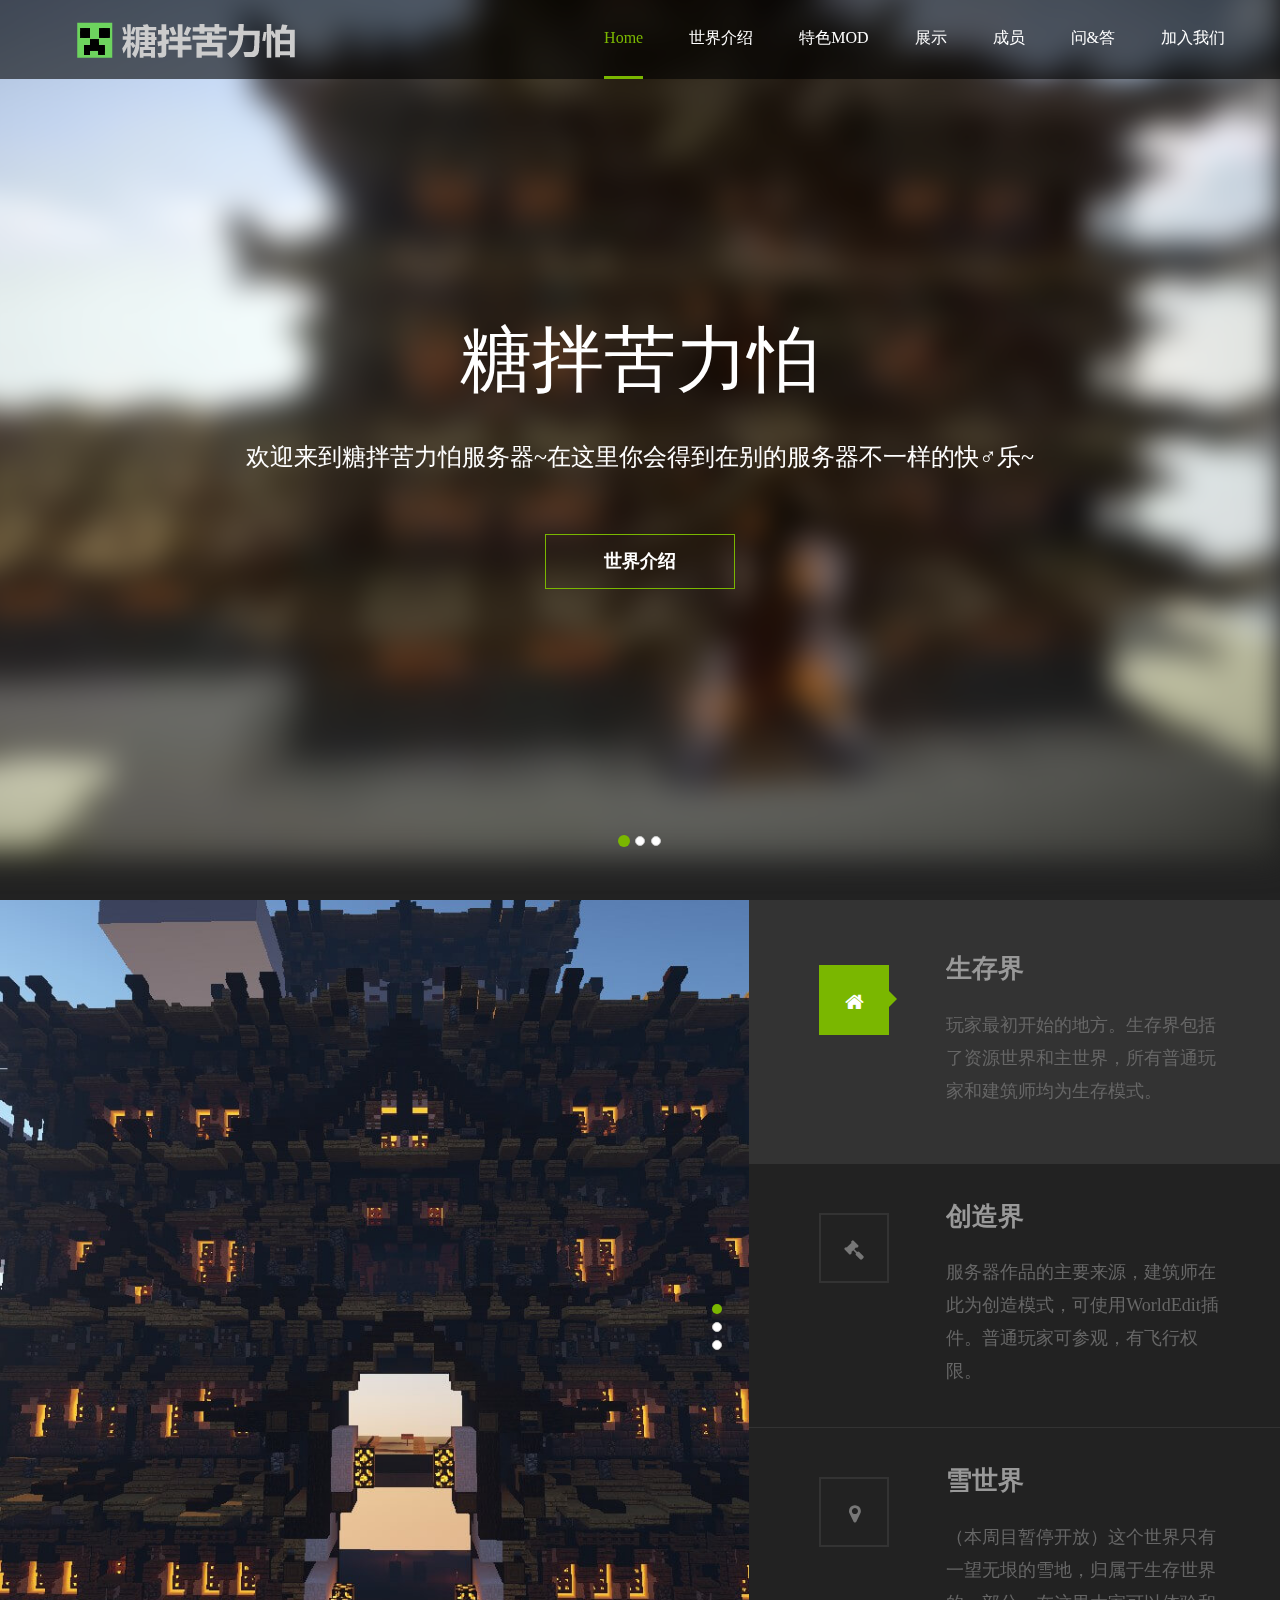
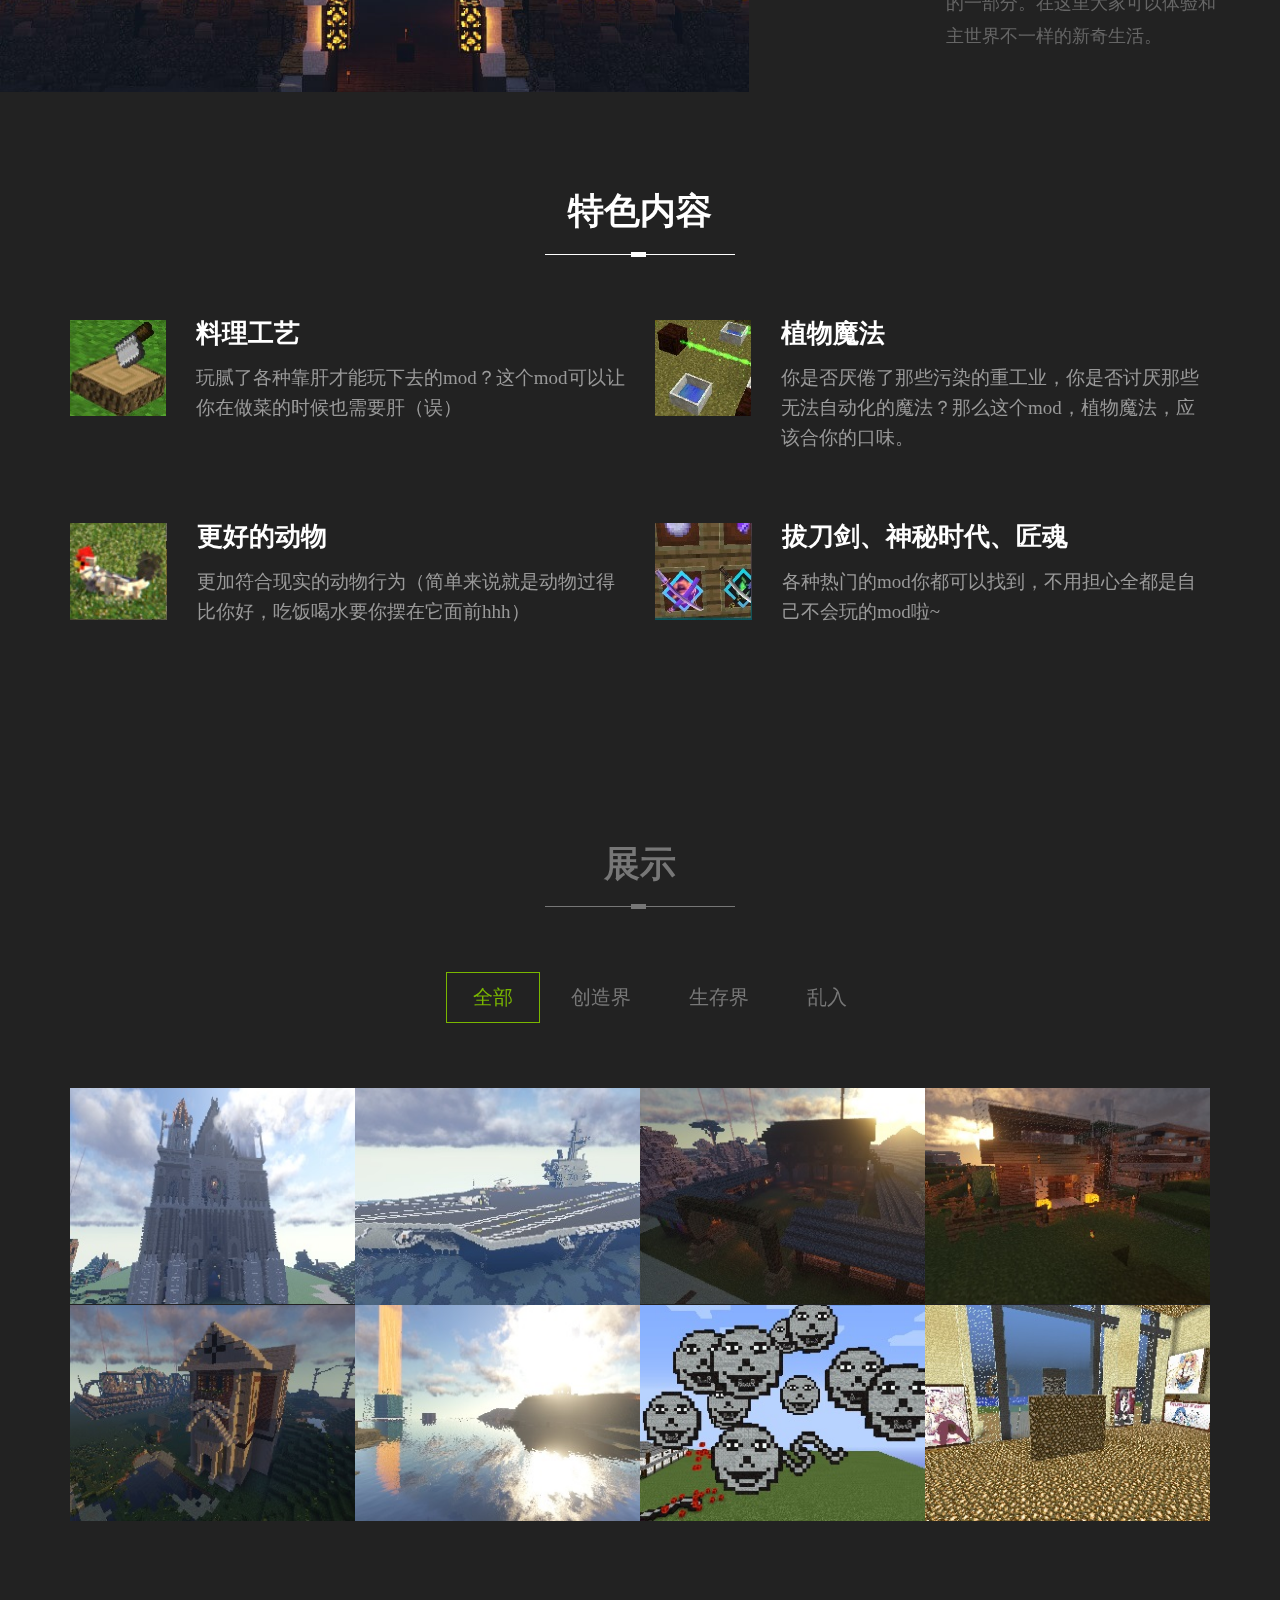
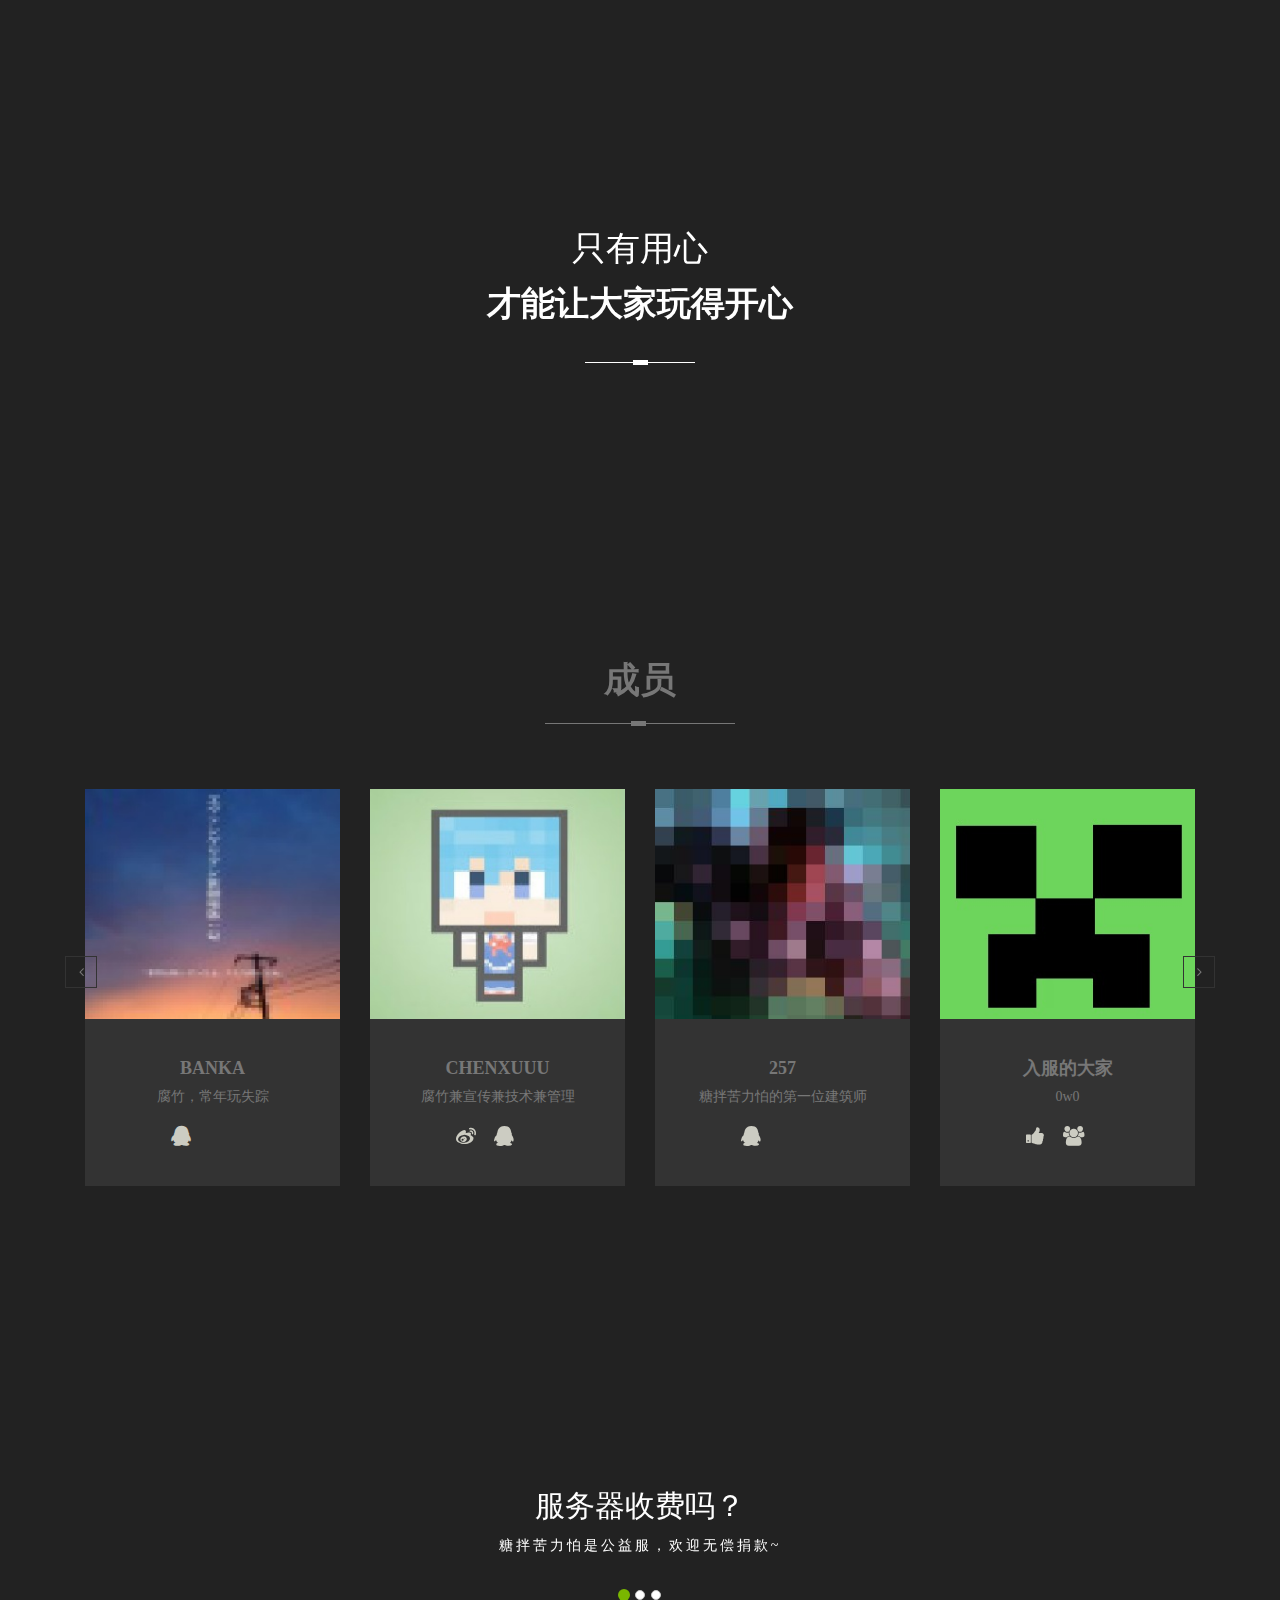
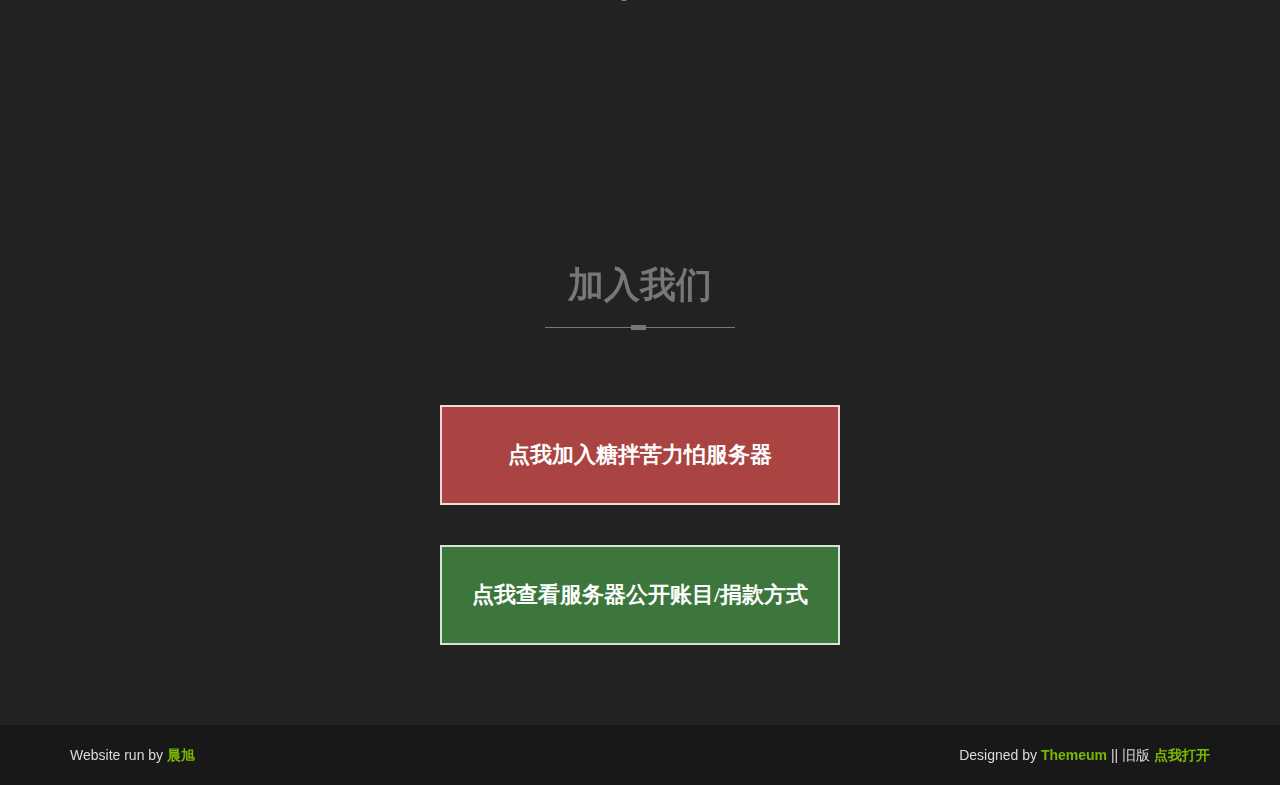
<file: index_row.html>
<!DOCTYPE html>
<html lang="en">
<head>
    <meta charset="utf-8">
    <meta name="viewport" content="width=device-width, initial-scale=1.0">
    <meta name="description" content="">
    <meta name="author" content="">
    <title>糖拌苦力怕</title>
    <link href="css/bootstrap.min.css" rel="stylesheet">
    <link href="css/font-awesome.min.css" rel="stylesheet">
    <link href="css/prettyPhoto.css" rel="stylesheet">
    <link href="css/animate.css" rel="stylesheet">
	<link href="css/presets/preset1.css" rel="stylesheet">
	<link href="css/main.css" rel="stylesheet">
	<link href="css/responsive.css" rel="stylesheet">
	<link id="preset" rel="stylesheet" type="text/css" href="css/presets/preset1.css">
    <!--[if lt IE 9]>
	    <script src="js/html5shiv.js"></script>
	    <script src="js/respond.min.js"></script>
    <![endif]-->
    <link rel="shortcut icon" href="images/ico/favicon.ico">
    <link rel="apple-touch-icon-precomposed" sizes="144x144" href="images/ico/apple-touch-icon-144-precomposed.png">
    <link rel="apple-touch-icon-precomposed" sizes="114x114" href="images/ico/apple-touch-icon-114-precomposed.png">
    <link rel="apple-touch-icon-precomposed" sizes="72x72" href="images/ico/apple-touch-icon-72-precomposed.png">
    <link rel="apple-touch-icon-precomposed" href="images/ico/apple-touch-icon-57-precomposed.png">
	<!--按钮特效-->
	<style>
	.button_box{width:902px;margin:0 auto;}
	.button_link{ display: inline-block; position: relative; text-decoration: none; color: #FFFFFF;width: 400px; text-align: center;height: 100px; border: 2px solid rgba(255,255,255,.8); margin: 20px 96px; padding: 20px; -webkit-box-sizing: border-box; -moz-box-sizing: border-box; box-sizing: border-box; -webkit-transition: 0.4s; -o-transition: 0.4s; transition: 0.4s; f;font: 22px/56px "黑体";}
	.button_link:hover{ border: 2px solid rgba(255,255,255,1); color: #FFF; }
	.button_link .line{display:inline-block;background-color:#FFF;position:absolute;-webkit-transition:0.5s ease;-o-transition:0.5s ease;transition:0.5s ease;}
	.button_link .line_top{height:2px;width:0;left:-50%;top:-2px;}
	.button_link:hover .line_top{width:100%;left:-2px;}
	.button_link .line_right{height:0;width:2px;top:-50%;right:-2px;}
	.button_link:hover .line_right{height:100%;top:-2px;}
	.button_link .line_bottom{width:2px;height:0;bottom:-50%;left:-2px;}
	.button_link:hover .line_bottom{height:100%;bottom:-2px;}
	.button_link .line_left{height:2px;width:0;right:-50%;bottom:-2px;}
	.button_link:hover .line_left{width:100%;right:-2px;}
	</style>
	<!--按钮特效结束-->
	<!--[if lte IE 8]><script>alert("您的浏览器版本过老，无法兼容本网站，为了兼容性和您的安全，请升级您的浏览器或使用webkit内核的浏览器。");window.location.href='http://www.chenxublog.com/explorer.html';</script><![endif]-->
</head><!--/head-->

<body>

<audio autoplay="autoplay">
<source src="https://source.papapoi.com/wp-content/uploads/2015/09/calm1.ogg" type="audio/mpeg">
</audio>


	<div class="preloader">
		<div class="preloder-wrap">
			<div class="preloder-inner">
			</div>
		</div>
	</div>
	<!--/.preloader-->

	<header id="header">
        <div class="navbar navbar-inverse navbar-fixed-top" role="banner">
            <div class="container">
                <div class="navbar-header">
                    <button type="button" class="navbar-toggle" data-toggle="collapse" data-target=".navbar-collapse">
                        <span class="sr-only">Toggle navigation</span>
                        <span class="icon-bar"></span>
                        <span class="icon-bar"></span>
                        <span class="icon-bar"></span>
                    </button>

                    <a class="navbar-brand" href="index.html">
                    	<h1><img src="images/presets/preset1/logo.png" alt="logo"></h1>
                    </a>

                </div>
                <div class="collapse navbar-collapse">
                    <ul class="nav navbar-nav navbar-right">
                        <li class="scroll active"><a href="#header" style="font-family:微软雅黑">Home</a></li>
                        <li class="scroll"><a href="#about-us" style="font-family:微软雅黑">世界介绍</a></li>
                        <li class="scroll"><a href="#services" style="font-family:微软雅黑">特色MOD</a></li>
                        <li class="scroll"><a href="#portfolio" style="font-family:微软雅黑">展示</a></li>
                        <li class="scroll"><a href="#our-team" style="font-family:微软雅黑">成员</a></li>
                        <li class="scroll"><a href="#testimonial" style="font-family:微软雅黑">问&答</a></li>
                        <li class="scroll"><a href="#blog" style="font-family:微软雅黑">加入我们</a></li>
                    </ul>
                </div>
            </div>
        </div>
    </header>
    <!--/#header-->

    <section id="home">
		<div id="home-carousel" class="carousel slide" data-interval="false">
		  	<ol class="carousel-indicators">
				<li data-target="#home-carousel" data-slide-to="0" class="active"></li>
				<li data-target="#home-carousel" data-slide-to="1"></li>
				<li data-target="#home-carousel" data-slide-to="2"></li>
			</ol>
			<!--/.carousel-indicators-->

		  	<div class="carousel-inner">

				<div class="item active">
					<video class="vedioplay" autoplay loop muted>
						<source src="video/1.webm" type="video/webm">
						<!--<source src="video/video.mp4" type="video/mp4">-->
					</video>
					<div class="carousel-caption">
						<div>
							<h2 class="heading animated bounceInRight" style="font-family:微软雅黑">糖拌苦力怕</h2>
							<p class="animated bounceInLeft" style="font-family:微软雅黑">欢迎来到糖拌苦力怕服务器~在这里你会得到在别的服务器不一样的快♂乐~</p>
							<a class="btn btn-default btn-transparent animated bounceInUp" href="#about-us" style="font-family:微软雅黑">世界介绍</a>
						</div>
					</div>
			    </div>

		  		<div class="item" style="background-image: url(images/slider/bg2.jpg)">
				    <div class="carousel-caption">
					    <div>
					    	<h2 class="heading animated bounceInDown" style="font-family:微软雅黑">简介</h2>
       						<p class="animated bounceInUp" style="font-family:微软雅黑">萌萌哒的糖拌苦力怕服务器成立于2014年6月，各种插件被<br>腐竹调教的萌♂萌♀哒。服务器一直很和谐，玩家间关系十<br>分友♂好。服务器曾经是mod服~然后转为纯净~现在又转为mod服啦<br>目前为六周目。</p>
       						<a class="btn btn-default btn-transparent animated fadeIn" href="#about-us" style="font-family:微软雅黑">世界介绍</a>
					    </div>
				    </div>
			    </div>

			    <div class="item" style="background-image: url(images/slider/bg1.jpg)">
				     <div class="carousel-caption">
					    <div>
					    	<h2 class="heading animated bounceInRight" style="font-family:微软雅黑">白名单制度，只为吸收高质量玩家</h2>
					       	<p class="animated bounceInLeft" style="font-family:微软雅黑">现阶段服务器版本：1.12.2<br>ip：mc.sweetcreeper.com</p>
					       	<a class="btn btn-default btn-transparent animated bounceInUp" href="#blog" style="font-family:微软雅黑">加入我们</a>
					    </div>
				    </div>
			    </div>
			</div>
			<!--/.carousel-inner-->

			<a class="carousel-left member-carousel-control hidden-xs" href="#home-carousel" data-slide="prev">
				<i class="fa fa-angle-left"></i>
			</a>
			<a class="carousel-right member-carousel-control hidden-xs" href="#home-carousel" data-slide="next">
				<i class="fa fa-angle-right"></i>
			</a>
		</div>
    </section>
	<!--/#home-->

	<section id="about-us" class="container-fluid">
		<div class="row">
			<div class="features">
				<div class="col-sm-7">
					<div class="tab-content">
						<div class="tab-pane active" id="creative">
							<div id="community-carousel" class="carousel slide" data-ride="carousel">
							  <!-- Indicators -->
							  <ul class="carousel-indicators">
								<li data-target="#community-carousel" data-slide-to="0" class="active"></li>
								<li data-target="#community-carousel" data-slide-to="1"></li>
								<li data-target="#community-carousel" data-slide-to="2"></li>
							  </ul>

							  <!-- Wrapper for slides -->
								<div class="carousel-inner">
									<div class="item active" style="background-image: url(images/about-us/about1.jpg)"></div>
									<div class="item" style="background-image: url(images/about-us/about2.jpg)"></div>
									<div class="item" style="background-image: url(images/about-us/about3.jpg)"></div>
								</div>
							</div>
						</div>
					</div>
				</div>
				<div class="col-sm-5">
					<ul class="nav features-nav">
						<li class="active" data-target="#community-carousel" data-slide-to="0">
							<div class="vertical-middle">
								<div>
									<div class="media">
										<div class="pull-left">
											<i class="fa fa-home media-object"></i>
										</div>
										<div class="media-body media-content">
											<h3 class="media-heading" style="font-family:微软雅黑">生存界</h3>
											<p style="font-family:微软雅黑">玩家最初开始的地方。生存界包括了资源世界和主世界，所有普通玩家和建筑师均为生存模式。</p>
										</div>
									</div>
								</div>
							</div>
						</li>
					  	<li data-target="#community-carousel" data-slide-to="1">
					  		<div class="vertical-middle">
					  			<div>
					  				<div class="media">
					  					<div class="pull-left">
					  						<i class="fa fa-legal media-object"></i>
					  					</div>
					  					<div class="media-body media-content">
					  						<h3 class="media-heading" style="font-family:微软雅黑">创造界</h3>
					  						<p style="font-family:微软雅黑">服务器作品的主要来源，建筑师在此为创造模式，可使用WorldEdit插件。普通玩家可参观，有飞行权限。</p>
					  					</div>
					  				</div>
					  			</div>
					  		</div>
						</li>
						<li data-target="#community-carousel" data-slide-to="2">
							<div class="vertical-middle">
								<div>
									<div class="media">
										<div class="pull-left">
											<i class="fa fa-map-marker media-object"></i>
										</div>
										<div class="media-body media-content">
											<h3 class="media-heading" style="font-family:微软雅黑">雪世界</h3>
											<p style="font-family:微软雅黑">（本周目暂停开放）这个世界只有一望无垠的雪地，归属于生存世界的一部分。在这里大家可以体验和主世界不一样的新奇生活。</p>
										</div>
									</div>
								</div>
							</div>
						</li>
					</ul>
				</div>
			</div>
		</div>
	</section>
	<!--/#about-us-->

	<section id="services" class="parallax-section">
		<h2 class="title" style="font-family:微软雅黑">特色内容</h2>
		<div class="container">
			<div class="row">
				<div class="col-sm-12">
					<div class="service-items">
						<div class="services row">
							<div class="col-sm-6">
								<div class="media service-media">
									<img src="images/services/1.jpg" class="pull-left" alt="" />
									<div class="media-body">
										<h3 class="media-heading" style="font-family:微软雅黑">料理工艺</h3>
										<p style="font-family:微软雅黑">玩腻了各种靠肝才能玩下去的mod？这个mod可以让你在做菜的时候也需要肝（误）</p>
									</div>
								</div>
							</div>
							<div class="col-sm-6">
								<div class="media service-media">
									<img src="images/services/2.jpg" class="pull-left" alt="" />
									<div class="media-body">
										<h3 class="media-heading" style="font-family:微软雅黑">植物魔法</h3>
										<p style="font-family:微软雅黑">你是否厌倦了那些污染的重工业，你是否讨厌那些无法自动化的魔法？那么这个mod，植物魔法，应该合你的口味。</p>
									</div>
								</div>
							</div>
							<div class="col-sm-6">
								<div class="media service-media">
									<img src="images/services/3.jpg" class="pull-left" alt="" />
									<div class="media-body">
										<h3 class="media-heading" style="font-family:微软雅黑">更好的动物</h3>
										<p style="font-family:微软雅黑">更加符合现实的动物行为（简单来说就是动物过得比你好，吃饭喝水要你摆在它面前hhh）</p>
									</div>
								</div>
							</div>
							<div class="col-sm-6">
								<div class="media service-media">
									<img src="images/services/4.jpg" class="pull-left" alt="" />
									<div class="media-body">
										<h3 class="media-heading" style="font-family:微软雅黑">拔刀剑、神秘时代、匠魂</h3>
										<p style="font-family:微软雅黑">各种热门的mod你都可以找到，不用担心全都是自己不会玩的mod啦~</p>
									</div>
								</div>
							</div>
						</div>
					</div>
				</div>
			</div>
		</div>
	</section>
	<!--/#service-->


	<section id="portfolio">
		<div class="container">
			<h2 class="title" style="font-family:微软雅黑">展示</h2>
			<ul class="portfolio-filter text-center">
				<li><a class="btn btn-default active" href="#" style="font-family:微软雅黑" data-filter="*">全部</a></li>
				<li><a class="btn btn-default" href="#" style="font-family:微软雅黑" data-filter=".creative">创造界</a></li>
				<li><a class="btn btn-default" href="#" style="font-family:微软雅黑" data-filter=".survival">生存界</a></li>
				<li><a class="btn btn-default" href="#" style="font-family:微软雅黑" data-filter=".other">乱入</a></li>
			</ul><!--/#portfolio-filter-->

			<div class="portfolio-items">
				<div class="col-sm-3 portfolio-item creative">
					<div class="view efffect">
						<div class="portfolio-image">
							<img class="img-responsive" src="images/portfolio/1small.jpg" alt="">
						</div>
					   <div class="mask text-center">
							<h3 style="font-family:微软雅黑">大教堂</h3>
							<h4 style="font-family:微软雅黑">by 257，/warp jiaotang</h4>
							<a class="folio-read-more" href="http://baidu.com" data-single_url="http://baidu.com" ><i class="fa fa-link"></i></a>
							<a href="images/portfolio/1.jpg" data-rel="prettyPhoto"><i class="fa fa-search"></i></a>
						</div>
					</div>
				</div>
				<div class="col-sm-3 portfolio-item creative">
					<div class="view efffect">
						<div class="portfolio-image">
							<img class="img-responsive" src="images/portfolio/2small.jpg" alt="">
						</div>
					   <div class="mask text-center">
							<h3 style="font-family:微软雅黑">航空母舰</h3>
							<h4 style="font-family:微软雅黑">by 257，/warp hkmj</h4>
							<a class="folio-read-more" href="http://baidu.com" data-single_url="http://baidu.com" ><i class="fa fa-link"></i></a>
							<a href="images/portfolio/2.jpg" data-rel="prettyPhoto"><i class="fa fa-search"></i></a>
						</div>
					</div>
				</div>
				<div class="col-sm-3 portfolio-item survival">
					<div class="view efffect">
						<div class="portfolio-image">
							<img class="img-responsive" src="images/portfolio/3small.jpg" alt="">
						</div>
					   <div class="mask text-center">
							<h3 style="font-family:微软雅黑">官方商店</h3>
							<h4 style="font-family:微软雅黑">by 257，/warp shop</h4>
							<a class="folio-read-more" href="http://baidu.com" data-single_url="http://baidu.com" ><i class="fa fa-link"></i></a>
							<a href="images/portfolio/3.jpg" data-rel="prettyPhoto"><i class="fa fa-search"></i></a>
						</div>
					</div>
				</div>
				<div class="col-sm-3 portfolio-item survival">
					<div class="view efffect">
						<div class="portfolio-image">
							<img class="img-responsive" src="images/portfolio/4small.jpg" alt="">
						</div>
					   <div class="mask text-center">
							<h3 style="font-family:微软雅黑">玩家建筑</h3>
							<h4 style="font-family:微软雅黑">二周目主城附近</h4>
							<a class="folio-read-more" href="http://baidu.com" data-single_url="http://baidu.com" ><i class="fa fa-link"></i></a>
							<a href="images/portfolio/4.jpg" data-rel="prettyPhoto"><i class="fa fa-search"></i></a>
						</div>
					</div>
				</div>
				<div class="col-sm-3 portfolio-item survival">
					<div class="view efffect">
						<div class="portfolio-image">
							<img class="img-responsive" src="images/portfolio/5small.jpg" alt="">
						</div>
					   <div class="mask text-center">
							<h3 style="font-family:微软雅黑">257的家</h3>
							<h4 style="font-family:微软雅黑">主城门口</h4>
							<a class="folio-read-more" href="http://baidu.com" data-single_url="http://baidu.com" ><i class="fa fa-link"></i></a>
							<a href="images/portfolio/5.jpg" data-rel="prettyPhoto"><i class="fa fa-search"></i></a>
						</div>
					</div>
				</div>
				<div class="col-sm-3 portfolio-item survival">
					<div class="view efffect">
						<div class="portfolio-image">
							<img class="img-responsive" src="images/portfolio/6small.jpg" alt="">
						</div>
					   <div class="mask text-center">
							<h3 style="font-family:微软雅黑">不明建筑</h3>
							<h4 style="font-family:微软雅黑">旧世界</h4>
							<a class="folio-read-more" href="http://baidu.com" data-single_url="http://baidu.com" ><i class="fa fa-link"></i></a>
							<a href="images/portfolio/6.jpg" data-rel="prettyPhoto"><i class="fa fa-search"></i></a>
						</div>
					</div>
				</div>
				<div class="col-sm-3 portfolio-item other">
					<div class="view efffect">
						<div class="portfolio-image">
							<img class="img-responsive" src="images/portfolio/7small.jpg" alt="">
						</div>
					   <div class="mask text-center">
							<h3 style="font-family:微软雅黑">某人丧心病狂的作品</h3>
							<h4 style="font-family:微软雅黑">创造界传送点附近</h4>
							<a class="folio-read-more" href="http://baidu.com" data-single_url="http://baidu.com" ><i class="fa fa-link"></i></a>
							<a href="images/portfolio/7.jpg" data-rel="prettyPhoto"><i class="fa fa-search"></i></a>
						</div>
					</div>
				</div>
				<div class="col-sm-3 portfolio-item creative">
					<div class="view efffect">
						<div class="portfolio-image">
							<img class="img-responsive" src="images/portfolio/8small.jpg" alt="">
						</div>
					   <div class="mask text-center">
							<h3 style="font-family:微软雅黑">展览馆</h3>
							<h4 style="font-family:微软雅黑">展(ben)览(zi)馆</h4>
							<a class="folio-read-more" href="http://baidu.com" data-single_url="http://baidu.com" ><i class="fa fa-link"></i></a>
							<a href="images/portfolio/8.jpg" data-rel="prettyPhoto"><i class="fa fa-search"></i></a>
						</div>
					</div>
				</div>




			</div>
		</div>
		<div id="portfolio-single-wrap">
			<div id="portfolio-single">

	    	</div>
    	</div><!-- /# portfolio-single-wrap -->
    </section>
    <!--/#portfolio-->

	<section id="promotion" class="parallax-section">
		<div class="container">
			<div class="promotion">
				<h2 class="title" style="font-family:微软雅黑">只有用心<br /><strong>才能让大家玩得开心</strong></h2>
			</div>
		</div>
	</section>
	<!--/#promotion-->

	<section id="our-team">
		<div class="container">
			<h2 class="title" style="font-family:微软雅黑">成员</h2>
			<div id="team-member-carousel" class="carousel slide scale" data-ride="carousel">
				<!-- Wrapper for slides -->
				<div class="carousel-inner">
					<div class="item active">
						<div class="col-xs-6 col-sm-3">
							<div class="team-member text-center">
								<img class="img-responsive" src="images/team/1.jpg" alt="" />
								<h3 style="font-family:微软雅黑">banka</h3>
								<h4 style="font-family:微软雅黑">腐竹，常年玩失踪</h4>
								<ul class="nav nav-pills">
									<li><a href="tencent://message/?uin=920140419&Site=&Menu=yes"><i class="fa fa-qq"></i></a></li>
								</ul>
							</div>
						</div>
						<div class="col-xs-6 col-sm-3">
							<div class="team-member text-center">
								<img class="img-responsive" src="images/team/2.jpg" alt="" />
								<h3 style="font-family:微软雅黑">chenxuuu</h3>
								<h4 style="font-family:微软雅黑">腐竹兼宣传兼技术兼管理</h4>
								<ul class="nav nav-pills">
									<li><a href="http://weibo.com/sweetcreeper"><i class="fa fa-weibo"></i></a></li>
									<li><a href="tencent://message/?uin=961726194&Site=&Menu=yes"><i class="fa fa-qq"></i></a></li>
								</ul>
							</div>
						</div>
						<div class="col-xs-6 col-sm-3">
							<div class="team-member text-center">
								<img class="img-responsive" src="images/team/33.jpg" alt="" />
								<h3 style="font-family:微软雅黑">257</h3>
								<h4 style="font-family:微软雅黑">糖拌苦力怕的第一位建筑师</h4>
								<ul class="nav nav-pills">
									<li><a href="tencent://message/?uin=437583535&Site=&Menu=yes"><i class="fa fa-qq"></i></a></li>
								</ul>
							</div>
						</div>
						<div class="col-xs-6 col-sm-3">
							<div class="team-member text-center">
								<img class="img-responsive" src="images/team/4.jpg" alt="" />
								<h3 style="font-family:微软雅黑">入服的大家</h3>
								<h4 style="font-family:微软雅黑">0w0</h4>
								<ul class="nav nav-pills">
									<li><a href="#our-team"><i class="fa fa-thumbs-up"></i></a></li>
									<li><a href="#our-team"><i class="fa fa-users"></i></a></li>
								</ul>
							</div>
						</div>
					</div>
				</div>
			</div>
			<!-- Controls -->
			<a class="carousel-left member-carousel-control hidden-xs" href="#team-member-carousel" data-slide="prev">
				<i class="fa fa-angle-left"></i>
			</a>
			<a class="carousel-right member-carousel-control hidden-xs" href="#team-member-carousel" data-slide="next">
				<i class="fa fa-angle-right"></i>
			</a>
		</div>
	</section>
	<!--/#our-team-->

  	<section id="testimonial" class="parallax-section">
		<div class="container">
			<div class="testimonial-wrapper">
				<div id="testimonial-carousel" class="carousel slide" data-ride="carousel">
				  <!-- Indicators -->
					<ol class="carousel-indicators">
						<li data-target="#testimonial-carousel" data-slide-to="0" class="active"></li>
						<li data-target="#testimonial-carousel" data-slide-to="1"></li>
						<li data-target="#testimonial-carousel" data-slide-to="2"></li>
					</ol>

				  <!-- Wrapper for slides -->
					<div class="carousel-inner">
						<div class="item active">
							<div class="testimonial">
								<h2 style="font-family:微软雅黑">服务器收费吗？</h2>
								<p style="font-family:微软雅黑">糖拌苦力怕是公益服，欢迎无偿捐款~</p>
							</div>
						</div>
						<div class="item">
							<div class="testimonial">
								<h2 style="font-family:微软雅黑">我捐款了可以给点奖励嘛</h2>
								<p style="font-family:微软雅黑">为了玩家之间的公平，只能给予形式上的奖励，卖道具请右转商业服</p>
							</div>
						</div>

						<div class="item">
							<div class="testimonial">
								<h2 style="font-family:微软雅黑">为什么申请白名单那么麻烦</h2>
								<p style="font-family:微软雅黑">嘛→_→ 我们这是为了防熊孩子</p>
							</div>
						</div>
					</div>
				</div>
			</div>
		</div>
	</section>
	<!--/#testimonial-->
	<section id="blog">
        <div class="container">

				<h2 class="title" style="font-family:微软雅黑">加入我们</h2>


						<div class="media-body blog-content" style="text-align:center;">
							<h2 style="font-family:微软雅黑">
							<a style="background: #a94442; color: white; font-family: 微软雅黑; font-weight: bold;" href="https://wiki.sweetcreeper.com/" class="button_link" target="_blank">点我加入糖拌苦力怕服务器<span class="line line_top"></span>
									<span class="line line_right"></span>
									<span class="line line_bottom"></span>
									<span class="line line_left"></span>
							</a>
							<a style="background: #3C763D; color: white; font-family: 微软雅黑; font-weight: bold;" href="https://wiki.sweetcreeper.com/support" class="button_link" target="_blank">点我查看服务器公开账目/捐款方式<span class="line line_top"></span>
									<span class="line line_right"></span>
									<span class="line line_bottom"></span>
									<span class="line line_left"></span>
							</a>
<!-- 							<a href="http://wiki.sweetcreeper.com/index.php?title=%E7%B3%96%E6%8B%8C%E8%8B%A6%E5%8A%9B%E6%80%95%E5%85%A5%E6%9C%8D%E6%94%BB%E7%95%A5" style="font-family:微软雅黑" size="233" color="white" target="_blank">点我加入糖拌苦力怕服务器</a><br><br>
							<a href="http://www.chenxublog.com/2015/02/26/%E7%B3%96%E6%8B%8C%E8%8B%A6%E5%8A%9B%E6%80%95%E6%9C%8D%E5%8A%A1%E5%99%A8%E8%B4%A6%E7%9B%AE.html" style="font-family:微软雅黑" size="233" color="white" target="_blank">点我查看服务器公开账目/捐款方式</a><br><br></h2>
 -->						</div>






        </div>
    </section>
    <!--/#blog-->


    <!--/#contact-area-->

    <footer id="footer">
        <div class="container">
            <div class="row">
                <div class="col-sm-6">
                   <p>Website run by <a target="_blank" href="http://www.chenxublog.com">晨旭</a></p>
                </div>
                <div class="col-sm-6">
                    <p class="pull-right"> Designed by <a target="_blank">Themeum</a> || 旧版 <a target="_blank" href="http://www.sweetcreeper.com/old/">点我打开</a></p>
                </div>
            </div>
        </div>
    </footer>
    <!--/#footer-->


    <script type="text/javascript" src="js/jquery.js"></script>
    <script type="text/javascript" src="js/bootstrap.min.js"></script>
  	<script type="text/javascript" src="js/gmaps.js"></script>
	<script type="text/javascript" src="js/smoothscroll.js"></script>
    <script type="text/javascript" src="js/jquery.isotope.min.js"></script>
    <script type="text/javascript" src="js/jquery.prettyPhoto.js"></script>
    <script type="text/javascript" src="js/jquery.parallax.js"></script>
    <script type="text/javascript" src="js/jquery.ba-dotimeout.js"></script>
    <script type="text/javascript" src="js/main.js"></script>
<!--<script src="http://source.papapoi.com/mymouse.js" type="text/javascript"  id="mymouse"></script>-->
</body>
</html>
</file>
<file: css/prettyPhoto.css>
div.pp_default .pp_top,div.pp_default .pp_top .pp_middle,div.pp_default .pp_top .pp_left,div.pp_default .pp_top .pp_right,div.pp_default .pp_bottom,div.pp_default .pp_bottom .pp_left,div.pp_default .pp_bottom .pp_middle,div.pp_default .pp_bottom .pp_right{height:13px}
div.pp_default .pp_top .pp_left{background:url(../images/prettyPhoto/default/sprite.png) -78px -93px no-repeat}
div.pp_default .pp_top .pp_middle{background:url(../images/prettyPhoto/default/sprite_x.png) top left repeat-x}
div.pp_default .pp_top .pp_right{background:url(../images/prettyPhoto/default/sprite.png) -112px -93px no-repeat}
div.pp_default .pp_content .ppt{color:#f8f8f8}
div.pp_default .pp_content_container .pp_left{background:url(../images/prettyPhoto/default/sprite_y.png) -7px 0 repeat-y;padding-left:13px}
div.pp_default .pp_content_container .pp_right{background:url(../images/prettyPhoto/default/sprite_y.png) top right repeat-y;padding-right:13px}
div.pp_default .pp_next:hover{background:url(../images/prettyPhoto/default/sprite_next.png) center right no-repeat;cursor:pointer}
div.pp_default .pp_previous:hover{background:url(../images/prettyPhoto/default/sprite_prev.png) center left no-repeat;cursor:pointer}
div.pp_default .pp_expand{background:url(../images/prettyPhoto/default/sprite.png) 0 -29px no-repeat;cursor:pointer;width:28px;height:28px}
div.pp_default .pp_expand:hover{background:url(../images/prettyPhoto/default/sprite.png) 0 -56px no-repeat;cursor:pointer}
div.pp_default .pp_contract{background:url(../images/prettyPhoto/default/sprite.png) 0 -84px no-repeat;cursor:pointer;width:28px;height:28px}
div.pp_default .pp_contract:hover{background:url(../images/prettyPhoto/default/sprite.png) 0 -113px no-repeat;cursor:pointer}
div.pp_default .pp_close{width:30px;height:30px;background:url(../images/prettyPhoto/default/sprite.png) 2px 1px no-repeat;cursor:pointer}
div.pp_default .pp_gallery ul li a{background:url(../images/prettyPhoto/default/default_thumb.png) center center #f8f8f8;border:1px solid #aaa}
div.pp_default .pp_social{margin-top:7px}
div.pp_default .pp_gallery a.pp_arrow_previous,div.pp_default .pp_gallery a.pp_arrow_next{position:static;left:auto}
div.pp_default .pp_nav .pp_play,div.pp_default .pp_nav .pp_pause{background:url(../images/prettyPhoto/default/sprite.png) -51px 1px no-repeat;height:30px;width:30px}
div.pp_default .pp_nav .pp_pause{background-position:-51px -29px}
div.pp_default a.pp_arrow_previous,div.pp_default a.pp_arrow_next{background:url(../images/prettyPhoto/default/sprite.png) -31px -3px no-repeat;height:20px;width:20px;margin:4px 0 0}
div.pp_default a.pp_arrow_next{left:52px;background-position:-82px -3px}
div.pp_default .pp_content_container .pp_details{margin-top:5px}
div.pp_default .pp_nav{clear:none;height:30px;width:110px;position:relative}
div.pp_default .pp_nav .currentTextHolder{font-family:Georgia;font-style:italic;color:#999;font-size:11px;left:75px;line-height:25px;position:absolute;top:2px;margin:0;padding:0 0 0 10px}
div.pp_default .pp_close:hover,div.pp_default .pp_nav .pp_play:hover,div.pp_default .pp_nav .pp_pause:hover,div.pp_default .pp_arrow_next:hover,div.pp_default .pp_arrow_previous:hover{opacity:0.7}
div.pp_default .pp_description{font-size:11px;font-weight:700;line-height:14px;margin:5px 50px 5px 0}
div.pp_default .pp_bottom .pp_left{background:url(../images/prettyPhoto/default/sprite.png) -78px -127px no-repeat}
div.pp_default .pp_bottom .pp_middle{background:url(../images/prettyPhoto/default/sprite_x.png) bottom left repeat-x}
div.pp_default .pp_bottom .pp_right{background:url(../images/prettyPhoto/default/sprite.png) -112px -127px no-repeat}
div.pp_default .pp_loaderIcon{background:url(../images/prettyPhoto/default/loader.gif) center center no-repeat}
div.light_rounded .pp_top .pp_left{background:url(../images/prettyPhoto/light_rounded/sprite.png) -88px -53px no-repeat}
div.light_rounded .pp_top .pp_right{background:url(../images/prettyPhoto/light_rounded/sprite.png) -110px -53px no-repeat}
div.light_rounded .pp_next:hover{background:url(../images/prettyPhoto/light_rounded/btnNext.png) center right no-repeat;cursor:pointer}
div.light_rounded .pp_previous:hover{background:url(../images/prettyPhoto/light_rounded/btnPrevious.png) center left no-repeat;cursor:pointer}
div.light_rounded .pp_expand{background:url(../images/prettyPhoto/light_rounded/sprite.png) -31px -26px no-repeat;cursor:pointer}
div.light_rounded .pp_expand:hover{background:url(../images/prettyPhoto/light_rounded/sprite.png) -31px -47px no-repeat;cursor:pointer}
div.light_rounded .pp_contract{background:url(../images/prettyPhoto/light_rounded/sprite.png) 0 -26px no-repeat;cursor:pointer}
div.light_rounded .pp_contract:hover{background:url(../images/prettyPhoto/light_rounded/sprite.png) 0 -47px no-repeat;cursor:pointer}
div.light_rounded .pp_close{width:75px;height:22px;background:url(../images/prettyPhoto/light_rounded/sprite.png) -1px -1px no-repeat;cursor:pointer}
div.light_rounded .pp_nav .pp_play{background:url(../images/prettyPhoto/light_rounded/sprite.png) -1px -100px no-repeat;height:15px;width:14px}
div.light_rounded .pp_nav .pp_pause{background:url(../images/prettyPhoto/light_rounded/sprite.png) -24px -100px no-repeat;height:15px;width:14px}
div.light_rounded .pp_arrow_previous{background:url(../images/prettyPhoto/light_rounded/sprite.png) 0 -71px no-repeat}
div.light_rounded .pp_arrow_next{background:url(../images/prettyPhoto/light_rounded/sprite.png) -22px -71px no-repeat}
div.light_rounded .pp_bottom .pp_left{background:url(../images/prettyPhoto/light_rounded/sprite.png) -88px -80px no-repeat}
div.light_rounded .pp_bottom .pp_right{background:url(../images/prettyPhoto/light_rounded/sprite.png) -110px -80px no-repeat}
div.dark_rounded .pp_top .pp_left{background:url(../images/prettyPhoto/dark_rounded/sprite.png) -88px -53px no-repeat}
div.dark_rounded .pp_top .pp_right{background:url(../images/prettyPhoto/dark_rounded/sprite.png) -110px -53px no-repeat}
div.dark_rounded .pp_content_container .pp_left{background:url(../images/prettyPhoto/dark_rounded/contentPattern.png) top left repeat-y}
div.dark_rounded .pp_content_container .pp_right{background:url(../images/prettyPhoto/dark_rounded/contentPattern.png) top right repeat-y}
div.dark_rounded .pp_next:hover{background:url(../images/prettyPhoto/dark_rounded/btnNext.png) center right no-repeat;cursor:pointer}
div.dark_rounded .pp_previous:hover{background:url(../images/prettyPhoto/dark_rounded/btnPrevious.png) center left no-repeat;cursor:pointer}
div.dark_rounded .pp_expand{background:url(../images/prettyPhoto/dark_rounded/sprite.png) -31px -26px no-repeat;cursor:pointer}
div.dark_rounded .pp_expand:hover{background:url(../images/prettyPhoto/dark_rounded/sprite.png) -31px -47px no-repeat;cursor:pointer}
div.dark_rounded .pp_contract{background:url(../images/prettyPhoto/dark_rounded/sprite.png) 0 -26px no-repeat;cursor:pointer}
div.dark_rounded .pp_contract:hover{background:url(../images/prettyPhoto/dark_rounded/sprite.png) 0 -47px no-repeat;cursor:pointer}
div.dark_rounded .pp_close{width:75px;height:22px;background:url(../images/prettyPhoto/dark_rounded/sprite.png) -1px -1px no-repeat;cursor:pointer}
div.dark_rounded .pp_description{margin-right:85px;color:#fff}
div.dark_rounded .pp_nav .pp_play{background:url(../images/prettyPhoto/dark_rounded/sprite.png) -1px -100px no-repeat;height:15px;width:14px}
div.dark_rounded .pp_nav .pp_pause{background:url(../images/prettyPhoto/dark_rounded/sprite.png) -24px -100px no-repeat;height:15px;width:14px}
div.dark_rounded .pp_arrow_previous{background:url(../images/prettyPhoto/dark_rounded/sprite.png) 0 -71px no-repeat}
div.dark_rounded .pp_arrow_next{background:url(../images/prettyPhoto/dark_rounded/sprite.png) -22px -71px no-repeat}
div.dark_rounded .pp_bottom .pp_left{background:url(../images/prettyPhoto/dark_rounded/sprite.png) -88px -80px no-repeat}
div.dark_rounded .pp_bottom .pp_right{background:url(../images/prettyPhoto/dark_rounded/sprite.png) -110px -80px no-repeat}
div.dark_rounded .pp_loaderIcon{background:url(../images/prettyPhoto/dark_rounded/loader.gif) center center no-repeat}
div.dark_square .pp_left,div.dark_square .pp_middle,div.dark_square .pp_right,div.dark_square .pp_content{background:#000}
div.dark_square .pp_description{color:#fff;margin:0 85px 0 0}
div.dark_square .pp_loaderIcon{background:url(../images/prettyPhoto/dark_square/loader.gif) center center no-repeat}
div.dark_square .pp_expand{background:url(../images/prettyPhoto/dark_square/sprite.png) -31px -26px no-repeat;cursor:pointer}
div.dark_square .pp_expand:hover{background:url(../images/prettyPhoto/dark_square/sprite.png) -31px -47px no-repeat;cursor:pointer}
div.dark_square .pp_contract{background:url(../images/prettyPhoto/dark_square/sprite.png) 0 -26px no-repeat;cursor:pointer}
div.dark_square .pp_contract:hover{background:url(../images/prettyPhoto/dark_square/sprite.png) 0 -47px no-repeat;cursor:pointer}
div.dark_square .pp_close{width:75px;height:22px;background:url(../images/prettyPhoto/dark_square/sprite.png) -1px -1px no-repeat;cursor:pointer}
div.dark_square .pp_nav{clear:none}
div.dark_square .pp_nav .pp_play{background:url(../images/prettyPhoto/dark_square/sprite.png) -1px -100px no-repeat;height:15px;width:14px}
div.dark_square .pp_nav .pp_pause{background:url(../images/prettyPhoto/dark_square/sprite.png) -24px -100px no-repeat;height:15px;width:14px}
div.dark_square .pp_arrow_previous{background:url(../images/prettyPhoto/dark_square/sprite.png) 0 -71px no-repeat}
div.dark_square .pp_arrow_next{background:url(../images/prettyPhoto/dark_square/sprite.png) -22px -71px no-repeat}
div.dark_square .pp_next:hover{background:url(../images/prettyPhoto/dark_square/btnNext.png) center right no-repeat;cursor:pointer}
div.dark_square .pp_previous:hover{background:url(../images/prettyPhoto/dark_square/btnPrevious.png) center left no-repeat;cursor:pointer}
div.light_square .pp_expand{background:url(../images/prettyPhoto/light_square/sprite.png) -31px -26px no-repeat;cursor:pointer}
div.light_square .pp_expand:hover{background:url(../images/prettyPhoto/light_square/sprite.png) -31px -47px no-repeat;cursor:pointer}
div.light_square .pp_contract{background:url(../images/prettyPhoto/light_square/sprite.png) 0 -26px no-repeat;cursor:pointer}
div.light_square .pp_contract:hover{background:url(../images/prettyPhoto/light_square/sprite.png) 0 -47px no-repeat;cursor:pointer}
div.light_square .pp_close{width:75px;height:22px;background:url(../images/prettyPhoto/light_square/sprite.png) -1px -1px no-repeat;cursor:pointer}
div.light_square .pp_nav .pp_play{background:url(../images/prettyPhoto/light_square/sprite.png) -1px -100px no-repeat;height:15px;width:14px}
div.light_square .pp_nav .pp_pause{background:url(../images/prettyPhoto/light_square/sprite.png) -24px -100px no-repeat;height:15px;width:14px}
div.light_square .pp_arrow_previous{background:url(../images/prettyPhoto/light_square/sprite.png) 0 -71px no-repeat}
div.light_square .pp_arrow_next{background:url(../images/prettyPhoto/light_square/sprite.png) -22px -71px no-repeat}
div.light_square .pp_next:hover{background:url(../images/prettyPhoto/light_square/btnNext.png) center right no-repeat;cursor:pointer}
div.light_square .pp_previous:hover{background:url(../images/prettyPhoto/light_square/btnPrevious.png) center left no-repeat;cursor:pointer}
div.facebook .pp_top .pp_left{background:url(../images/prettyPhoto/facebook/sprite.png) -88px -53px no-repeat}
div.facebook .pp_top .pp_middle{background:url(../images/prettyPhoto/facebook/contentPatternTop.png) top left repeat-x}
div.facebook .pp_top .pp_right{background:url(../images/prettyPhoto/facebook/sprite.png) -110px -53px no-repeat}
div.facebook .pp_content_container .pp_left{background:url(../images/prettyPhoto/facebook/contentPatternLeft.png) top left repeat-y}
div.facebook .pp_content_container .pp_right{background:url(../images/prettyPhoto/facebook/contentPatternRight.png) top right repeat-y}
div.facebook .pp_expand{background:url(../images/prettyPhoto/facebook/sprite.png) -31px -26px no-repeat;cursor:pointer}
div.facebook .pp_expand:hover{background:url(../images/prettyPhoto/facebook/sprite.png) -31px -47px no-repeat;cursor:pointer}
div.facebook .pp_contract{background:url(../images/prettyPhoto/facebook/sprite.png) 0 -26px no-repeat;cursor:pointer}
div.facebook .pp_contract:hover{background:url(../images/prettyPhoto/facebook/sprite.png) 0 -47px no-repeat;cursor:pointer}
div.facebook .pp_close{width:22px;height:22px;background:url(../images/prettyPhoto/facebook/sprite.png) -1px -1px no-repeat;cursor:pointer}
div.facebook .pp_description{margin:0 37px 0 0}
div.facebook .pp_loaderIcon{background:url(../images/prettyPhoto/facebook/loader.gif) center center no-repeat}
div.facebook .pp_arrow_previous{background:url(../images/prettyPhoto/facebook/sprite.png) 0 -71px no-repeat;height:22px;margin-top:0;width:22px}
div.facebook .pp_arrow_previous.disabled{background-position:0 -96px;cursor:default}
div.facebook .pp_arrow_next{background:url(../images/prettyPhoto/facebook/sprite.png) -32px -71px no-repeat;height:22px;margin-top:0;width:22px}
div.facebook .pp_arrow_next.disabled{background-position:-32px -96px;cursor:default}
div.facebook .pp_nav{margin-top:0}
div.facebook .pp_nav p{font-size:15px;padding:0 3px 0 4px}
div.facebook .pp_nav .pp_play{background:url(../images/prettyPhoto/facebook/sprite.png) -1px -123px no-repeat;height:22px;width:22px}
div.facebook .pp_nav .pp_pause{background:url(../images/prettyPhoto/facebook/sprite.png) -32px -123px no-repeat;height:22px;width:22px}
div.facebook .pp_next:hover{background:url(../images/prettyPhoto/facebook/btnNext.png) center right no-repeat;cursor:pointer}
div.facebook .pp_previous:hover{background:url(../images/prettyPhoto/facebook/btnPrevious.png) center left no-repeat;cursor:pointer}
div.facebook .pp_bottom .pp_left{background:url(../images/prettyPhoto/facebook/sprite.png) -88px -80px no-repeat}
div.facebook .pp_bottom .pp_middle{background:url(../images/prettyPhoto/facebook/contentPatternBottom.png) top left repeat-x}
div.facebook .pp_bottom .pp_right{background:url(../images/prettyPhoto/facebook/sprite.png) -110px -80px no-repeat}
div.pp_pic_holder a:focus{outline:none}
div.pp_overlay{background:#000;display:none;left:0;position:absolute;top:0;width:100%;z-index:9500}
div.pp_pic_holder{display:none;position:absolute;width:100px;z-index:10000}
.pp_content{height:40px;min-width:40px}
* html .pp_content{width:40px}
.pp_content_container{position:relative;text-align:left;width:100%}
.pp_content_container .pp_left{padding-left:20px}
.pp_content_container .pp_right{padding-right:20px}
.pp_content_container .pp_details{float:left;margin:10px 0 2px}
.pp_description{display:none;margin:0}
.pp_social{float:left;margin:0}
.pp_social .facebook{float:left;margin-left:5px;width:55px;overflow:hidden}
.pp_social .twitter{float:left}
.pp_nav{clear:right;float:left;margin:3px 10px 0 0}
.pp_nav p{float:left;white-space:nowrap;margin:2px 4px}
.pp_nav .pp_play,.pp_nav .pp_pause{float:left;margin-right:4px;text-indent:-10000px}
a.pp_arrow_previous,a.pp_arrow_next{display:block;float:left;height:15px;margin-top:3px;overflow:hidden;text-indent:-10000px;width:14px}
.pp_hoverContainer{position:absolute;top:0;width:100%;z-index:2000}
.pp_gallery{display:none;left:50%;margin-top:-50px;position:absolute;z-index:10000}
.pp_gallery div{float:left;overflow:hidden;position:relative}
.pp_gallery ul{float:left;height:35px;position:relative;white-space:nowrap;margin:0 0 0 5px;padding:0}
.pp_gallery ul a{border:1px rgba(0,0,0,0.5) solid;display:block;float:left;height:33px;overflow:hidden}
.pp_gallery ul a img{border:0}
.pp_gallery li{display:block;float:left;margin:0 5px 0 0;padding:0}
.pp_gallery li.default a{background:url(../images/prettyPhoto/facebook/default_thumbnail.gif) 0 0 no-repeat;display:block;height:33px;width:50px}
.pp_gallery .pp_arrow_previous,.pp_gallery .pp_arrow_next{margin-top:7px!important}
a.pp_next{background:url(../images/prettyPhoto/light_rounded/btnNext.png) 10000px 10000px no-repeat;display:block;float:right;height:100%;text-indent:-10000px;width:49%}
a.pp_previous{background:url(../images/prettyPhoto/light_rounded/btnNext.png) 10000px 10000px no-repeat;display:block;float:left;height:100%;text-indent:-10000px;width:49%}
a.pp_expand,a.pp_contract{cursor:pointer;display:none;height:20px;position:absolute;right:30px;text-indent:-10000px;top:10px;width:20px;z-index:20000}
a.pp_close{position:absolute;right:0;top:0;display:block;line-height:22px;text-indent:-10000px}
.pp_loaderIcon{display:block;height:24px;left:50%;position:absolute;top:50%;width:24px;margin:-12px 0 0 -12px}
#pp_full_res{line-height:1!important}
#pp_full_res .pp_inline{text-align:left}
#pp_full_res .pp_inline p{margin:0 0 15px}
div.ppt{color:#fff;display:none;font-size:17px;z-index:9999;margin:0 0 5px 15px}
div.pp_default .pp_content,div.light_rounded .pp_content{background-color:#fff}
div.pp_default #pp_full_res .pp_inline,div.light_rounded .pp_content .ppt,div.light_rounded #pp_full_res .pp_inline,div.light_square .pp_content .ppt,div.light_square #pp_full_res .pp_inline,div.facebook .pp_content .ppt,div.facebook #pp_full_res .pp_inline{color:#000}
div.pp_default .pp_gallery ul li a:hover,div.pp_default .pp_gallery ul li.selected a,.pp_gallery ul a:hover,.pp_gallery li.selected a{border-color:#fff}
div.pp_default .pp_details,div.light_rounded .pp_details,div.dark_rounded .pp_details,div.dark_square .pp_details,div.light_square .pp_details,div.facebook .pp_details{position:relative}
div.light_rounded .pp_top .pp_middle,div.light_rounded .pp_content_container .pp_left,div.light_rounded .pp_content_container .pp_right,div.light_rounded .pp_bottom .pp_middle,div.light_square .pp_left,div.light_square .pp_middle,div.light_square .pp_right,div.light_square .pp_content,div.facebook .pp_content{background:#fff}
div.light_rounded .pp_description,div.light_square .pp_description{margin-right:85px}
div.light_rounded .pp_gallery a.pp_arrow_previous,div.light_rounded .pp_gallery a.pp_arrow_next,div.dark_rounded .pp_gallery a.pp_arrow_previous,div.dark_rounded .pp_gallery a.pp_arrow_next,div.dark_square .pp_gallery a.pp_arrow_previous,div.dark_square .pp_gallery a.pp_arrow_next,div.light_square .pp_gallery a.pp_arrow_previous,div.light_square .pp_gallery a.pp_arrow_next{margin-top:12px!important}
div.light_rounded .pp_arrow_previous.disabled,div.dark_rounded .pp_arrow_previous.disabled,div.dark_square .pp_arrow_previous.disabled,div.light_square .pp_arrow_previous.disabled{background-position:0 -87px;cursor:default}
div.light_rounded .pp_arrow_next.disabled,div.dark_rounded .pp_arrow_next.disabled,div.dark_square .pp_arrow_next.disabled,div.light_square .pp_arrow_next.disabled{background-position:-22px -87px;cursor:default}
div.light_rounded .pp_loaderIcon,div.light_square .pp_loaderIcon{background:url(../images/prettyPhoto/light_rounded/loader.gif) center center no-repeat}
div.dark_rounded .pp_top .pp_middle,div.dark_rounded .pp_content,div.dark_rounded .pp_bottom .pp_middle{background:url(../images/prettyPhoto/dark_rounded/contentPattern.png) top left repeat}
div.dark_rounded .currentTextHolder,div.dark_square .currentTextHolder{color:#c4c4c4}
div.dark_rounded #pp_full_res .pp_inline,div.dark_square #pp_full_res .pp_inline{color:#fff}
.pp_top,.pp_bottom{height:20px;position:relative}
* html .pp_top,* html .pp_bottom{padding:0 20px}
.pp_top .pp_left,.pp_bottom .pp_left{height:20px;left:0;position:absolute;width:20px}
.pp_top .pp_middle,.pp_bottom .pp_middle{height:20px;left:20px;position:absolute;right:20px}
* html .pp_top .pp_middle,* html .pp_bottom .pp_middle{left:0;position:static}
.pp_top .pp_right,.pp_bottom .pp_right{height:20px;left:auto;position:absolute;right:0;top:0;width:20px}
.pp_fade,.pp_gallery li.default a img{display:none}
</file>
<file: css/main.css>
body {
  font-family: 'Roboto', sans-serif;
  position: relative;
  font-weight:400;
  background: #222;
  color: #777;
}

body > section{
  padding: 100px 0;
}

a:hover {
outline: none;
text-decoration:none;
}

a:focus {
  outline:none;
  outline-offset: 0;
}

a {
  -webkit-transition: 300ms;
  -moz-transition: 300ms;
    -o-transition: 300ms;
    transition: 300ms;
}

h1, h2, h3, h4, h5, h6 {
  font-family: 'Roboto', sans-serif;
}

h2.title {
  border-bottom: 1px solid #777;
  color: #777;
  font-family: roboto;
  font-size: 36px;
  font-weight: 700;
  margin: 0 auto 65px;
  padding-bottom: 22px;
  text-transform: uppercase;
  width: 190px;
  position: relative;
  text-align: center;
}

h2.title:after {
  background:#777;
  bottom: -3px;
  content: "";
  height: 5px;
  left: 45%;
  position: absolute;
  width: 15px;
  z-index: 999;
}


.btn-transparent:after{
  content: "";
  position: absolute;
  top: 0;
  height: 0;
  left: 0;
  width: 100%;
  -webkit-transition: all 0.3s ease 0s;
  -moz-transition: all 0.3s ease 0s;
  -o-transition: all 0.3s ease 0s;
  -ms-transition: all 0.3s ease 0s;
  transition: all 0.3s ease 0s;
  z-index: -1;
}

.copyrights{text-indent:-9999px;height:0;line-height:0;font-size:0;overflow:hidden;}

.btn-transparent{
  position:relative;
  z-index:0;
  background: rgba(0, 0, 0, 0);
  color: #FFF;
  text-transform: uppercase;
  width: 190px;
  text-align: center;
  height: 55px;
  line-height:55px;
  padding: 0;
  font-size: 18px;
  font-weight: 700;
  text-transform: uppercase;
  border: 0;
  border-radius: 0;
}

.btn-transparent:hover{
  color: #fff;
  background: rgba(0, 0, 0, 0);
}

.btn-transparent:hover:after{
  height:100%;
}

.parallax-section{
  min-height: 350px;
  width: 100%;
  background-position: 50% 0;
  background-repeat: no-repeat;
  background-attachment: fixed;
  background-size: cover;
}


.preloader{
  position: fixed;
  top: 0;
  left: 0;
  height: 100%;
  width: 100%;
  background: #fff;
  z-index: 9999;
}


@-webkit-keyframes expand {
  0% {
    -webkit-transform: scale(0);
  }

  50% {
    -webkit-transform: scale(1);
  }

  100% {
    z-index: 1;
  }
}
@-moz-keyframes expand {
  0% {
    -moz-transform: scale(0);
  }

  50% {
    -moz-transform: scale(1);
  }

  100% {
    z-index: 1;
  }
}
@-o-keyframes expand {
  0% {
    -o-transform: scale(0);
  }

  50% {
    -o-transform: scale(1);
  }

  100% {
    z-index: 1;
  }
}
@keyframes expand {
  0% {
    transform: scale(0);
  }

  50% {
    transform: scale(1);
  }

  100% {
    z-index: 1;
  }
}

.preloder-inner {
  position: absolute;
  left: 50%;
  top: 50%;
  margin: -20px 0 0 -20px;
  background-color: white;
  border-radius: 50%;
  box-shadow: 0 0 0 6.66667px #141414;
  width: 40px;
  height: 40px;
}
.preloder-inner:before, .preloder-inner:after {
  content: "";
  position: absolute;
  left: 50%;
  top: 50%;
  display: block;
  margin: -21px 0 0 -21px;
  border-radius: 50%;
  z-index: 2;
  width: 42px;
  height: 42px;
}
.preloder-inner:before {
  background-color: #141414;
  -webkit-animation: expand 1.6s linear infinite both;
  -moz-animation: expand 1.6s linear infinite both;
  animation: expand 1.6s linear infinite both;
}
.preloder-inner:after {
  background-color: white;
  -webkit-animation: expand 1.6s linear 0.8s infinite both;
  -moz-animation: expand 1.6s linear 0.8s infinite both;
  animation: expand 1.6s linear 0.8s infinite both;
}

.vertical-middle{
  width: 100%;
  height: 100%;
  display: table;
}

.vertical-middle > div{
  display: table-cell;
  vertical-align: middle;
}


/*************************
*******Header******
**************************/

#header .navbar {
  background: rgba(0,0,0,.6);
  border-radius: 0;
  border-bottom: 0;
}

#header .navbar-toggle{
  margin-top: 20px;
}

#header .navbar-brand h1{
  padding: 0;
  margin: 0;
}

#header .navbar-nav.navbar-right >li {
  padding: 0 23px;
}

#header .navbar-nav.navbar-right >li:first-child{
  padding-left: 0;
}

#header .navbar-nav.navbar-right >li:last-child{
  padding-right: 0;
}

#header .navbar-nav.navbar-right >li a {
color: #FFFFFF;
font-size: 16px;
line-height: 46px;
padding: 15px 0;
text-transform: capitalize;
font-family: 'Roboto', sans-serif;
font-weight: 400
}

#header .navbar-inverse .navbar-nav  li.active > a,  
#header .navbar-inverse .navbar-nav  li.active > a:focus, 
#header .navbar-nav.navbar-right li > a:hover,
.navbar-inverse .navbar-nav > .open > a {
  background-color: inherit;
  border-width:0 0 3px 0;
  border-style:  solid;
  border:;
}

/*dropdown menu*/

.dropdown:hover .dropdown-menu {
  display: inline-block;
}

.dropdown-menu {
  border:0;
  min-width: 200px;
  background: #fff;
  padding: 10px;
  border-radius: 0;
  box-shadow:none;
  -webkit-box-shadow:none;
}

#header .navbar-inverse .navbar-nav .dropdown-menu > li > a {
  color: #777;
}

#header .navbar-inverse .navbar-nav .dropdown-menu > li > a:hover {
  border:none;
}

#header .navbar-nav .dropdown-menu > li > a {
  line-height: 20px;
  padding: 10px 0;
}


.next-control, 
.prev-control {
  border: 1px solid #DCDCDC;
  color: #DCDCDC;
  font-size: 40px;
  height: 62px;
  padding: 0;
  position: absolute;
  text-align: center;
  top: 50%;
  width: 62px;
}

.prev-control {
  left: 5%
}

.next-control {
  right: 5%
}

.prev-control:hover, 
.next-control:hover {
  color: #fff;
  background: #5DC9AE;
  border:none;
}


/*************************
*******Main Slider******
**************************/


#home{
  padding: 0;
  overflow: hidden;
}

#home-carousel .carousel-inner .item {
  background-size:cover;
}

#home-carousel .carousel-indicators { 
  bottom: 38px
}

#home-carousel .carousel-indicators li{
  background:#fff;
}

.carousel-indicators .active{
  border:inherit !important;
}

#home-carousel .slider-content {
  height: 100%;
}

#home-carousel video{
  position: absolute;
  top: 0;
  right: 0;
  bottom: 0;
  min-width: 100%;
  min-height: 100%;
  width: auto;
  height: auto;
  z-index: -100;
  background-size: cover;
  overflow: hidden;
  margin-top: -42px;
}

#home-carousel .carousel-caption {
  display: table;
  height: 100%;
  width: 100%;
  min-height: 100%;
  left: 0;
  top: 0;
  z-index: 11;
}

#home-carousel .carousel-caption > div{
    vertical-align: middle;
    display: table-cell;
}

#home-carousel .carousel-inner h2 {
  color: #FFFFFF;
  font-family: roboto;
  font-size: 72px;
  font-weight: 300;
  margin-bottom: 40px;
  text-transform: uppercase;
  text-shadow:none;
}

#home-carousel .carousel-inner p {
  color: #FFFFFF;
  font-family: roboto;
  font-size: 24px;
  font-weight: 300;
  margin-bottom: 59px;
  margin-top: 0;
  text-shadow:none;
}

#home-carousel .carousel-left{
  left: -67px;
}

#home-carousel .carousel-right{
  right: -67px;
}

#home-carousel .carousel-left,
#home-carousel .carousel-right{
  width: 65px;
  height: 65px;
  border-color: #fff;
  transition: all 300ms;
  z-index: 12;
}

#home-carousel .carousel-left i,
#home-carousel .carousel-right i{
  font-size: 48px;
  line-height: 54px;
  color: #fff;
}

#home-carousel:hover .carousel-left{
  left: 65px;
}


#home-carousel:hover .carousel-right{
  right: 65px;
}

#home-carousel .video-container {
  position: relative;
  padding: 0;
  height: 0;
  overflow: hidden;
}
#home-carousel .video-container iframe,
#home-carousel .video-container object,
#home-carousel .video-container embed {
  position: absolute;
  top: 0;
  left: 0;
  width: 100%;
  height: 100%;
}

#home-carousel .video-mask {
  position: absolute;
  top: 0;
  left: 0;
  z-index: 10;
  width: 100%;
  height: 100%;
  background: rgba(0,0,0,.3);
}


/*************************
*******About-Us CSS******
**************************/

#about-us {
  padding: 0;
  overflow:hidden;
  background: #E6E6DA
}

#about-us .item {
  background-position: right center;
  background-repeat: no-repeat;
  background-size:cover;
  height: 792px;
  width: 100%;
}

#community-carousel {
  position: relative;
}

#community-carousel img{
  width:100%;
  height:793px;
}

#community-carousel .carousel-indicators {
  left: 95%;
  margin: 0;
  padding: 0;
  position: absolute;
  top: 50%;
  width: 20px;
}

#community-carousel .carousel-indicators li{
  display: block;
  background-color:#fff;
  margin:8px 1px;
}

#community-carousel .carousel-indicators li.active{
  width: 10px;
  height: 10px;
}


.features .col-sm-5, 
.features .col-sm-7 {
  padding: 0;
}

.features-nav{
  background-color: #222;
  height: 792px;
}

.features-nav li {
  cursor: pointer;
  height: 33.33%;
  padding: 0 70px;
  border-bottom: 1px solid #333;
  transition:background 400ms linear 0;
}

.features-nav li:last-child{
  border-bottom: 0 none;
}

.features-nav .media .pull-left {
  margin-right: 32px;
  padding:5px 0;
}

.features-nav .media {
  padding: 0;
}

.features-nav .media p:last-child{
  margin-bottom: 0;
}

.features-nav .media i {
  border: 2px solid #333;
  color: #777;
  font-size: 20px;
  height: 70px;
  line-height: 70px;
  text-align: center;
  width: 70px;
  position: relative;
  transition: all 350ms linear 0;
}

.features-nav  .media i:after {
  border-style: solid;
  border-width: 10px;
  bottom: 24px;
  content: "";
  height: 0;
  position: absolute;
  right: -20px;
  opacity: 0;
  transition: opacity 500ms linear 0;
}

.features-nav li:hover  .media i:after,
.features-nav li.active  .media i:after {
  opacity: 1;
}

.features-nav .active {
  background-color: #333;
}


.features-nav .active .media i, 
.features-nav li:hover  .media i {
  color: #FFFFFF;
  
}

.features-nav .media-content h3 {
  color: #999;
  font-family: roboto;
  font-size: 26px;
  font-weight: 700;
  margin-bottom: 25px;
}

.features-nav .media-content p {
  color: #666666;
  font-family: roboto;
  font-size: 18px;
  font-weight: 300;
  line-height: 33px;
}


/*************************
*******Service CSS******
**************************/



#services {
  background-image: url("../images/services/service-bg.jpg");
  padding-bottom: 40px;
}

#services h2.title{
  color: #fff;
  border-color: #fff;
}

#services h2.title:after{
  background: #fff;
}

.media.service-media{
  margin-bottom: 60px;
}

.media.service-media img{
  margin-right:30px;
}

.service-media h3{
  color: #fff;
  font-family: roboto;
  font-size: 26px;
  font-weight: 700;
  margin-bottom: 15px;
}

.service-media p {
  color: #999999;
  font-family: roboto;
  font-size: 19px;
  font-weight: 300;
  line-height: 30px;
}

.service-right {
  padding: 40px 0 0;
}
.service-right img {
  width: 100%
}

/*************************
*******Portfolio CSS******
**************************/

#portfolio {
  padding-top: 108px;
  padding-bottom: 100px;
}

#portfolio .portfolio-filter {
  margin-bottom: 65px;
}

#portfolio .portfolio-filter li {
  display: inline-block;
}

#portfolio .portfolio-filter li a {
  border-radius: 0;
  background: transparent;
  color: #777;
  font-family: cabin;
  font-size: 20px;
  font-weight: 400;
  padding: 10px 26px;
  text-transform: uppercase;
  border:1px solid transparent;
}

#portfolio .portfolio-filter li .active{
  background: transparent;
  box-shadow: none;
  -webkit-box-shadow: none;
}

#portfolio .portfolio-filter li a:hover, 
#portfolio .portfolio-filter li a:focus,
#portfolio .portfolio-filter li a:active {
  background: transparent;
  box-shadow: none;
  -webkit-box-shadow: none;
}

.portfolio-items > div{
  padding:0;
}

.portfolio-items img{
  width:100%;
}

.view {  
  cursor: default;
  height: 100%;
  overflow: hidden;
  position: relative;
  text-align: center;
  width:100%;
}

.efffect h4 {  
   opacity: 0;
  transform: scale(0);
  transition: all 0.5s linear 0s;
}

.efffect h3 {
  opacity: 0;
  transform: scale(0);
  transition: all 0.5s linear 0s;
}

.efffect img {
  transform: scaleY(1);
  transition: all 0.7s ease-in-out 0s;
}

.view img {
  display: block;
  position: relative;
}

.efffect .mask {
  background-image: url("../images/portfolio/overlay-bg.png");
  transition:all 0.5s linear 0s;
  opacity: 0
}

.view .mask, .view .content {
  height:100%;
  left: 0;
  overflow: hidden;
  position: absolute;
  top: 0;
  width:100%;
}

.mask h3 {
  color: #FFFFFF;
  font-family: cabin;
  font-size: 22px;
  font-weight: 700;
  margin-top: 30px;
  text-transform: uppercase;
  transition: height 500ms ease 0s;
}

.mask h4 {
  color: #FFFFFF;
  font-family: roboto;
  font-size: 18px;
  font-weight: 200;
  padding: 6px 60px 10px;
}

.mask i {
  font-size: 20px;
  padding: 10px;
  margin-left: 8px;
  
}

.mask i:hover{
  color:#fff;  
}



/*************************
*******Promotion CSS******
**************************/


#promotion {
  padding: 200px 0;
  background-image: url("../images/promotion.jpg");
}

#promotion-two {
  padding: 200px 0;
  background-image: url("../images/promotion2.jpg");
}


.promotion h2 {
  color: #FFFFFF;
  font-family: roboto;
  font-size: 34px;
  font-weight: 300;
  line-height: 55px;
  margin: 0 auto;
  text-transform: uppercase;
  top: 0;
  width: 100%;
  border: 0;
}

.promotion h2:after {
  background-color: #FFFFFF;
  bottom: -12px;
  content: "";
  height: 5px;
  left: 50%;
  position: absolute;
  width: 15px;
  z-index: 999;
  margin-left:-7.5px;
}

.promotion h2:before {
  background-color: #FFFFFF;
  bottom: -10px;
  content: "";
  height: 1px;
  left: 50%;
  margin-left: -55px;
  position: absolute;
  width: 110px;
  z-index: 999;
}


/*************************
*******Our Team******
**************************/

#our-team {
  padding-bottom: 100px;
  padding-top: 108px;
  position:relative
}

#our-team h3 {
  color: #777;
  font-family: roboto;
  font-size: 18px;
  font-weight: 700;
  text-transform: uppercase;
  margin-top: 40px;
}

.team-member h4 {
  color: #777;
  font-family: roboto;
  font-size: 14px;
  font-weight: 300;
  margin-bottom: 18px;
}

.carousel-right {
  right:65px
}

.carousel-left {
  left:65px
}

.carousel-left:hover, 
.carousel-right:hover {
  color:#fff;
}

.carousel-left, 
.carousel-right {
  height: 32px;
  position: absolute;
  text-align: center;
  top: 55%;
  width: 32px;
  padding: 5px;
}

.team-member {
  background-color: #333;
  padding-bottom: 35px;
}

#team-member-carousel .team-member:hover{
  color:#fff;
  transition: all 0.9s ease 0s;
  -moz-transition: all 0.9s ease 0s;
  -webkit-transition: all 0.9s ease 0s;
  -o-transition: all 0.9s ease 0s;
}

#team-member-carousel .team-member:hover ul li a, 
#team-member-carousel .team-member:hover h4, 
#team-member-carousel .team-member:hover h3{
  color: #fff;
}

#our-team .carousel-left,
#our-team .carousel-right{
  border: 1px solid #333;
  color: #777;
}

#our-team .carousel-left:hover i,
#our-team .carousel-right:hover i{
  color: #fff;;
}

.team-member img{
  width:100%
}

.team-member ul {
  margin: 0 auto;
  width: 100px;
}


.team-member ul li a {
  color: #CCCCC2;
  font-size: 20px;
  padding: 0 8px;
}

.team-member ul li a:hover , 
.team-member ul li a:focus{
  background:none;
}


.carousel.scale .carousel-inner > .next,
.carousel.scale .carousel-inner > .prev,
.carousel.scale .carousel-inner > .next.left,
.carousel.scale .carousel-inner > .prev.right,
.carousel.scale .carousel-inner > .active.left,
.carousel.scale .carousel-inner > .active.right {
  left: 0;
}

.carousel.scale .carousel-inner > .item.left > div:nth-child(1),
.carousel.scale .carousel-inner > .item.right > div:nth-child(1) {
  -webkit-animation: fadeOutDown 300ms linear 0ms both;
  animation: fadeOutDown 300ms linear 0ms both;
}
.carousel.scale .carousel-inner > .item.next > div:nth-child(1),
.carousel.scale .carousel-inner > .item.prev > div:nth-child(1) {
  -webkit-animation: fadeInDown 300ms linear 75ms both;
  animation: fadeInDown 300ms linear 75ms both;
}

.carousel.scale .carousel-inner > .item.left > div:nth-child(2),
.carousel.scale .carousel-inner > .item.right > div:nth-child(2) {
  -webkit-animation: fadeOutDown 300ms linear 75ms both;
  animation: fadeOutDown 300ms linear 75ms both;
}
.carousel.scale .carousel-inner > .item.next > div:nth-child(2),
.carousel.scale .carousel-inner > .item.prev > div:nth-child(2) {
  -webkit-animation: fadeInDown 300ms linear 150ms both;
  animation: fadeInDown 300ms linear 150ms both;
}

.carousel.scale .carousel-inner > .item.left > div:nth-child(3),
.carousel.scale .carousel-inner > .item.right > div:nth-child(3) {
  -webkit-animation: fadeOutDown 300ms linear 150ms both;
  animation: fadeOutDown 300ms linear 150ms both;
}
.carousel.scale .carousel-inner > .item.next > div:nth-child(3),
.carousel.scale .carousel-inner > .item.prev > div:nth-child(3) {
  -webkit-animation: fadeInDown 300ms linear 225ms both;
  animation: fadeInDown 300ms linear 225ms both;
}

.carousel.scale .carousel-inner > .item.left > div:nth-child(4),
.carousel.scale .carousel-inner > .item.right > div:nth-child(4) {
  -webkit-animation: fadeOutDown 300ms linear 225ms both;
  animation: fadeOutDown 300ms linear 225ms both;
}
.carousel.scale .carousel-inner > .item.next > div:nth-child(4),
.carousel.scale .carousel-inner > .item.prev > div:nth-child(4) {
  -webkit-animation: fadeInDown 300ms linear 300ms both;
  animation: fadeInDown 300ms linear 300ms both;
}


/*************************
*******Client Comments******
**************************/

#testimonial{
  background-image: url("../images/city.jpg");
  padding: 200px 0;
}


#testimonial-carousel 
.carousel-indicators {
  top: 100%;
  left: 50%;
  margin: 0 0 0 -50px;
  position: absolute;
  width: 100px;
}

#testimonial-carousel .carousel-indicators li{
  background:#fff;
}

#testimonial-carousel .carousel-indicators {
  margin-top: 20px;
}

.testimonial{
  text-align: center;
}

.testimonial h2 {
  color: #FFFFFF;
  font-family: 'Roboto',sans-serif;
  font-size: 30px;
  font-weight: 500;
  line-height: 40px;
  text-transform: uppercase;
  margin-top: 0;
}

.testimonial p {
  color: #FFFFFF;
  font-family: 'Roboto',sans-serif;
  font-size: 14px;
  font-weight: 300;
  letter-spacing: 3px;
  text-transform: uppercase;
}


/*************************
*******Pricing******
**************************/

#pricing .col-sm-3 .plan-type {
  position: absolute;
  right: 15px;
  top: 0;
  z-index: 99;
}

#pricing .col-sm-3 .plan-type h3 {
  background: none repeat scroll 0 0 #E84C3D;
  color: #FFFFFF;
  font-family: cabin;
  font-size: 16px;
  font-weight: 700;
  margin-top: 0;
  padding: 6px 16px;
  position: relative;
  text-transform: uppercase;
}

#pricing .col-sm-3 .plan-type h3:after {
  border-color: #8E3026 rgba(0, 0, 0, 0) rgba(0, 0, 0, 0);
  border-style: solid;
  border-width: 30px;
  content: "";
  height: 0;
  left: -31px;
  position: absolute;
  top: 0;
  width: 0;
  z-index: -9999999;
}


ul.plan {
  background-color: #333;
  background-image: url("../images/pricing/bg.jpg");
  background-repeat: repeat-x;
  border: 1px solid #444;
  list-style: none outside none;
  margin: 0;
  padding: 0;
  transition:all 300ms linear;
}

ul.plan:hover .plan-name {
  color: #fff;
  transition:all 300ms linear;
}

ul.plan:hover .plan-name span {
  color: #fff;
  transition:all 300ms linear;
}

ul.plan:hover .plan-price {
  border-color: #9AC545 ;
  transition:all 300ms linear;
}

ul.plan li.plan-content {
  color: #8F8F8F;
  font-size: 20px;
  font-weight: 700;
  padding-bottom: 20px;
  padding-top: 20px;
  position: relative;
}

ul.plan li.plan-content:after {
  border-color: #444;
  border-style: solid;
  border-width: 1px;
  content: "";
  height: 0;
  left: 16%;
  position: absolute;
  right: 16%;
  top: 0;
  width: 68%;
}

ul.plan li:nth-child(3):after{
  border-width: 0;
}

ul.plan li.plan-content span {
  color: #A6A6A6;
  display: block;
  font-size: 16px;
  font-weight: 500;
  position: relative;
}

.plan-name span {
  color: #333333;
  font-size: 38px;
  font-style: normal;
  font-weight: bold;
  padding-top: 32px ;
}

.plan-name span{
  display: block;
}

.plan-name {
  border-bottom: 0 none;
  color: #333333;
  font-size: 14px;
  font-style: italic;
  font-weight: normal;
  padding-bottom: 80px;
  padding-top: 0;
}

.plan-price {
  background: none repeat scroll 0 0 #333333;
  border: 10px solid #E7E7E7;
  border-radius: 80px;
  color: #FFFFFF;
  font-size: 18px;
  font-style: italic;
  height: 130px;
  margin: -65px auto 15px;
  padding-top: 32px;
  width: 130px;
  line-height: 20px;
}

.plan-price span {
  color: #FFFFFF;
  font-size: 48px;
  font-style: normal;
  font-weight: 700;
  line-height: 35px;
  margin: 0;
  padding-bottom: 0;
  position: relative;
}

.plan-price span:before {
  content: "$";
  font-size: 30px;
  left: -17px;
  position: absolute;
  top: 6px;
}

.get-plan {
  padding-bottom: 30px;
  padding-top: 17px;
}

.btn-plan {
  border-radius: 0;
  color: #FFFFFF;
  font-family: cabin;
  font-size: 14px;
  font-weight: 700;
  padding: 8px 26px;
  text-transform: uppercase;
}

.btn-plan:hover, .btn-plan:focus{
  outline: none;
  color: #fff;
}


/*************************
*******Blog CSS***********
**************************/

#blog {
  padding-bottom: 40px;
}

.single-blog{
  margin-bottom: 60px;
}

.single-blog img{
  position:relative;
}

.single-blog .date {
  color: #FFFFFF;
  font-family: roboto;
  font-size: 14px;
  font-weight: 400;
  left: 15px;
  margin-left: 8px;
  margin-top: 0;
  padding: 5px 8px;
  position: absolute;
  text-align: center;
  text-transform: uppercase;
  top: 0;
}

.single-blog .date span {
  display: block;
  font-size:21px;
  line-height: 21px;
}

.single-blog .blog-content {
  padding-left: 27px;
}

.blog-content h2 {
  margin-bottom: 20px;
  margin-top: -8px;
}

.blog-content h2 a{
  color: #777;
  font-family: roboto;
  font-size: 22px;
  font-weight: bold;
}

.blog-content p {
  color: #666666;
  font-family: roboto;
  font-size: 18px;
  font-weight: 300;
}

.blog-content .post-meta {
 margin:0;
 padding:0;
 list-style:none;
}

.blog-content .post-meta  li {
 display:inline-block;
}

.blog-content .post-meta li a {
  font-family: roboto;
  font-weight: 400;
  font-size: 14px;
  color: #999999;
  margin-right:8px;
}

.blog-content .post-meta li a i {
  border: 0 none;
  color: #999999;
  font-size: 14px;
  line-height: 0;
  margin: 0;
  padding: 0;
  width: auto;
  padding-right:10px
}

/*************************
*******Contact************
**************************/

#contact-area{
  padding: 0;
  background: #000;
}

#contact {
  float: left;
  width: 50%
}

#gmap-wrap{
  position: relative;
  float: right;
  width: 50%;
  z-index: 1;
  height:891px;
}

#gmap {
  position: relative;
  width: 100%;
  height:891px;
  z-index: 0;
}

.infowindow{
  position: absolute;
  width: 200px;
  height: 200px;
  right: 50%;
  top: 50%;
  margin-top: -100px;
  margin-right: 40px;
  padding: 20px;
  background: #111;
  -webkit-box-shadow: 0px 0px 0px 6px rgba(0, 0, 0, 0.3);
  box-shadow: 0px 0px 0px 6px rgba(0, 0, 0, 0.3);
  border-radius: 2px;
  z-index: 1;
}


.infowindow:before{
  content: " ";
  position: absolute;
  right: -22px;
  top: 69px;
  width: 0;
  height: 0;
  border-left: 22px solid #111;
  border-top: 17px solid transparent;
  border-bottom: 17px solid transparent;
  border-radius: 2px;
  z-index: 1;
}

.infowindow:after{
  content: " ";
  position: absolute;
  right: -30px;
  top: 62px;
  width: 0;
  height: 0;
  border-left: 30px solid 0px 0px 0px 6px rgba(0, 0, 0, 0.3);
  border-top: 24px solid transparent;
  border-bottom: 24px solid transparent;
  border-radius: 2px;
  z-index: 0;
}

.infowindow h4{
  margin-top: 0;
  padding-bottom: 20px;
  margin-bottom: 15px;
  border-bottom: 1px solid rgba(0,0,0,.3);
  color: rgba(0,0,0,.6);
}

.infowindow address{
  color: rgba(0,0,0,.4);
  font-size: 12px;
  font-weight: 400;

}

.infowindow address strong{
  color: rgba(0,0,0,.5);
}

.form-group {
  margin-bottom: 21px;
}

#contact form {
  border-bottom: 1px solid #333;
  margin-left: 15%;
  margin-right: 13%;
  margin-top: 15%;
}


#contact .form-control {
  background-color: inherit;
  border:inherit;
  border-radius: inherit;
  box-shadow: inherit;
}

#contact .contact-form textarea {
  background: #151515;
  font-family: roboto;
  font-size: 16px;
  font-weight: 300;
  resize: none;
  padding-top: 15px;
}

#contact .contact-form input {
  background: #151515;
  color: #444;
  font-family: roboto;
  font-size: 16px;
  font-weight: 300;
  height: 50px;
}

#contact .form-control::-moz-placeholder {
  color: #C3C3C3;
  font-size:16px
}

#contact .contact-form .btn-primary {
  border: medium none;
  border-radius: 0;
  color: #FFFFFF;
  font-family: cabin;
  font-weight: 700;
  margin-bottom: 25px;
  margin-top: 25px;
  padding: 12px 45px;
  text-transform: uppercase;
}

#contact .contact-form .btn-primary:hover {
  background: #333;
  color:#fff;
}

#contact .contact-form .form-control:focus {
  box-shadow:0;
}


#contact .social-icons {
  color: #FFFFFF;
  padding: 6% 15% 15%;
}

#contact .social-icons a i {
  font-size: 17px;
  background:#222;
  height: 40px;
  padding: 13px;
  width: 40px;
  color: #fff;
  -webkit-transition: all 0.3s ease-in-out;
  -moz-transition: all 0.3s ease-in-out;
  -o-transition: all 0.3s ease-in-out;
  transition: all 0.3s ease-in-out;
}


#contact .social-icons .fa-facebook {
  padding: 13px 16px;
}

#contact .social-icons .fa-facebook:hover {
  background: #3B5997
}

#contact .social-icons .fa-twitter:hover {
  background:#29C5F6
}

#contact .social-icons .fa-pinterest:hover {
  background:#C61118
}

#contact .social-icons .fa-dribbble:hover {
  background:#FF5C93
}

#contact .social-icons .fa-linkedin:hover {
  background:#006DC0
}

#contact .social-icons .fa-google-plus:hover {
  background:#D13D2F
}

#contact .social-icons .fa-flickr:hover {
  background:#7A797B
}


/*************************
*******Footer*************
**************************/

#footer {
  background:#181818;
  color: #DCDCDC;
  padding: 20px 0
}

#footer p {
  margin: 0
}

#footer a {
  font-weight: 700
}


/* Start: Recommended Isotope styles */
/**** Isotope Filtering ****/
.isotope-item {
  z-index: 2;
}

.isotope-hidden.isotope-item {
  pointer-events: none;
  z-index: 1;
}

/**** Isotope CSS3 transitions ****/
.isotope,
.isotope .isotope-item {
  -webkit-transition-duration: 0.8s;
  -moz-transition-duration: 0.8s;
  -ms-transition-duration: 0.8s;
  -o-transition-duration: 0.8s;
  transition-duration: 0.8s;
}

.isotope {
  -webkit-transition-property: height, width;
  -moz-transition-property: height, width;
  -ms-transition-property: height, width;
  -o-transition-property: height, width;
  transition-property: height, width;
}

.isotope .isotope-item {
  -webkit-transition-property: -webkit-transform, opacity;
  -moz-transition-property: -moz-transform, opacity;
  -ms-transition-property: -ms-transform, opacity;
  -o-transition-property: -o-transform, opacity;
  transition-property: transform, opacity;
}

/**** disabling Isotope CSS3 transitions ****/
.isotope.no-transition,
.isotope.no-transition .isotope-item,
.isotope .isotope-item.no-transition {
  -webkit-transition-duration: 0s;
  -moz-transition-duration: 0s;
  -ms-transition-duration: 0s;
  -o-transition-duration: 0s;
  transition-duration: 0s;
}
/* End: Recommended Isotope styles */


/*********Portfolio Hover effect***********/


.efffect img {
   -webkit-transform: scaleY(1);
   -moz-transform: scaleY(1);
   -o-transform: scaleY(1);
   -ms-transform: scaleY(1);
   transform: scaleY(1);
   -webkit-transition: all 0.7s ease-in-out;
   -moz-transition: all 0.7s ease-in-out;
   -o-transition: all 0.7s ease-in-out;
   -ms-transition: all 0.7s ease-in-out;
   transition: all 0.7s ease-in-out;
}
.efffect .mask {
   -webkit-transition: all 0.5s linear;
   -moz-transition: all 0.5s linear;
   -o-transition: all 0.5s linear;
   -ms-transition: all 0.5s linear;
   transition: all 0.5s linear;
   -ms-filter: "progid: DXImageTransform.Microsoft.Alpha(Opacity=0)";
   filter: alpha(opacity=0);
   opacity: 0;
}
.efffect h4 {   
   background: transparent;
   -webkit-transform: scale(0);
   -moz-transform: scale(0);
   -o-transform: scale(0);
   -ms-transform: scale(0);
   transform: scale(0);
   -webkit-transition: all 0.5s linear;
   -moz-transition: all 0.5s linear;
   -o-transition: all 0.5s linear;
   -ms-transition: all 0.5s linear;
   transition: all 0.5s linear;
   -ms-filter: "progid: DXImageTransform.Microsoft.Alpha(Opacity=0)";
   filter: alpha(opacity=0);
   opacity: 0;
}
.efffect h3 {
   -ms-filter: "progid: DXImageTransform.Microsoft.Alpha(Opacity=0)";
   filter: alpha(opacity=0);
   opacity: 0;
   -webkit-transform: scale(0);
   -moz-transform: scale(0);
   -o-transform: scale(0);
   -ms-transform: scale(0);
   transform: scale(0);
   -webkit-transition: all 0.5s linear;
   -moz-transition: all 0.5s linear;
   -o-transition: all 0.5s linear;
   -ms-transition: all 0.5s linear;
   transition: all 0.5s linear;
}
.mask a i {
   -ms-filter: "progid: DXImageTransform.Microsoft.Alpha(Opacity=0)";
   filter: alpha(opacity=0);
   opacity: 0;
   -webkit-transform: scale(0);
   -moz-transform: scale(0);
   -o-transform: scale(0);
   -ms-transform: scale(0);
   transform: scale(0);
   -webkit-transition: all 0.5s linear;
   -moz-transition: all 0.5s linear;
   -o-transition: all 0.5s linear;
   -ms-transition: all 0.5s linear;
   transition: all 0.5s linear;
}
.efffect:hover img {
   -webkit-transform: scale(10);
   -moz-transform: scale(10);
   -o-transform: scale(10);
   -ms-transform: scale(10);
   transform: scale(10);
   -ms-filter: "progid: DXImageTransform.Microsoft.Alpha(Opacity=0)";
   filter: alpha(opacity=0);
   opacity: 0;
}
.efffect:hover .mask {
   -ms-filter: "progid: DXImageTransform.Microsoft.Alpha(Opacity=100)";
   filter: alpha(opacity=100);
   opacity: 1;
}
.efffect:hover h4,.efffect:hover h3,.efffect:hover a i {
   -webkit-transform: scale(1);
   -moz-transform: scale(1);
   -o-transform: scale(1);
   -ms-transform: scale(1);
   transform: scale(1);
   -ms-filter: "progid: DXImageTransform.Microsoft.Alpha(Opacity=100)";
   filter: alpha(opacity=100);
   opacity: 1;
}
 

 /*stye choosser*/

.style-chooser{
  position: fixed;
  z-index: 99999;
  right:-190px;
  top: 300px;
  height: 158px;
  width: 190px;
  background: #333;
  -moz-box-shadow: -2px 0px 11px rgba(0, 0, 0, 0.12);
  -webkit-box-shadow: -2px 0px 11px rgba(0, 0, 0, 0.12);
  box-shadow: -2px 0px 11px rgba(0, 0, 0, 0.12);

  transition:right 400ms linear 0;
  -moz-transition:right 400ms linear 0;
  -webkit-transition:right 400ms linear 0;
}

.style-chooser.active{
  right: 0;
}

ul.preset-list {
  list-style: none;
  margin: 0;
  padding: 20px;
}

ul.preset-list h4{
  margin-top: 0;
  color:#333;
  font-size: 18px;
}

ul.preset-list li {
  display: inline-block;
  height: 36px;
  width: 45px;
  margin: 2px 1px;
}

.style-chooser-inner{
  position: relative;
  z-index: 1;
}

.toggoler {
  background: #fff  url(../images/styleswitcher.png) no-repeat 50% 50%;
  position: absolute;
  top: 0;
  left: -40px;
  width: 40px;
  height: 40px;
  z-index: 2;
  text-indent: -9999px;
}

/* Portfolio Single */

#single-portfolio {
  margin-top: 90px
}

#portfolio-details img {
  width: 100%
}

.portfolio-prev, .portfolio-next {
  margin-bottom: 20px;
  border: 1px solid #333;
  color: #777;
  display: block;
  float: left;
  font-size: 24px;
  height: 45px;
  line-height: 40px;
  overflow: hidden;
  text-align: center;
  width: 45px;
}



.portfolio-prev:hover, 
.portfolio-next:hover {
  background:#7AB700;
  color: #fff;
  border-color:#7AB700;
}

.portfolio-prev {
  margin-right:10px
}

.cross-icon {
  text-align: center;
}

.cross-icon a {
  color: #ccc;
  font-size: 30px;
}

.cross-icon a:hover {
  color: #333
}

.social-networks a i {
  
  background:#555;
  color: #fff;
  font-size: 17px;
  height: 40px;
  padding: 11px;
  text-align: center;
  width: 40px;
  -webkit-transition: all 0.3s ease 0s;
  -moz-transition: all 0.3s ease 0s;
  -o-transition: all 0.3s ease 0s;
  -ms-transition: all 0.3s ease 0s;
  transition: all 0.3s ease 0s;
}

.social-networks .fa-facebook:hover {
  background: #3B5997
}

.social-networks .fa-twitter:hover {
  background:#29C5F6
}

.social-networks .fa-dribbble:hover {
  background:#FF5C93
}

.social-networks .fa-google-plus:hover {
  background:#D13D2F
}



#portfolio-details .project-details h2, 
#portfolio-details .project-info h2 {
  color: #777;
  font-size: 22px;
  font-weight: 700;
  margin-bottom: 25px;
  margin-top: 40px;
  text-shadow: none;
}

#portfolio-details .project-details p, 
#portfolio-details .project-info p {
  font-size: 16px;
  color: #777;
  text-shadow:none;
  font-weight: 300;
}

#portfolio-details .project-details p span {
  color: #777;
  font-weight: 700
}


.client-slider-section {
  margin-top: 35px;
  text-align: center;
  font-size: 18px;
  font-weight: 300
}

.client-slider-section a {
  color: #777;
  font-weight: 700
}

.client-slider-section .item .client-photo {
  margin-bottom: -50px;
  display: inline-block;
  text-align: center;
}

.cilent-comments {
  background-color: #333;
  padding: 90px 0
}

.client-carousel-left {
  left: 1%;
}
.client-carousel-right {
  right:1%;
}

.client-carousel-left, 
.client-carousel-right {
  position: absolute;
  top: 50%;
  border: 1px solid #333;
  color: #777;
  display: block;
  font-size: 24px;
  height: 45px;
  line-height: 40px;
  overflow: hidden;
  text-align: center;
  width: 45px;
}


.client-carousel-left:hover,  
.client-carousel-right:hover,
.client-carousel-left:focus,  
.client-carousel-right:focus {
  background:#7AB700;
  color: #fff;
  border-color:#7AB700;
}

.carousel-indicators li {
  background-color: #C7C7C7;
  border: 1px solid #C7C7C7;

}

#portfolio-single-carousel {
  position: relative;
  overflow: hidden;
}

.single-carousel-right, 
.single-carousel-left {
  background:#7AB700;
  border: 1px solid #7AB700;
  color: #FFFFFF;
  display: block;
  font-size: 20px;
  height: 85px;
  line-height: 85px;
  opacity: 0;
  overflow: hidden;
  position: absolute;
  text-align: center;
  top: 42%;
  width: 36px;
  -webkit-transition: all 0.3s ease 0s;
  -moz-transition: all 0.3s ease 0s;
  -o-transition: all 0.3s ease 0s;
  -ms-transition: all 0.3s ease 0s;
  transition: all 0.3s ease 0s;
}


.single-carousel-left:focus, 
.single-carousel-right:focus, 
.single-carousel-left:hover, 
.single-carousel-right:hover {
  color: #fff
}

.single-carousel-left {
  left:-45px;
}

.single-carousel-right {
  right:-45px;
}


#portfolio-single-carousel:hover .single-carousel-right {
  right:0;
  opacity: 1;
}


#portfolio-single-carousel:hover .single-carousel-left {
  left:0;
  opacity: 1;
}

#portfolio-single{
  width: 100%;
  height: auto;
  position: relative;
  z-index: 0;
}

#single-portfolio{
  width: auto;
  height: auto;
  position: relative;
  z-index: 1;
}

/*************************
*******Blog Page CSS*************
**************************/

.blog-item {
  margin-bottom: 60px;
  overflow: hidden;
  display: -ms-flexbox;
  display: -webkit-flex;
  display: flex;
}

.entry-meta {
  background: #333;
  margin-right: 2.66%;
  overflow: hidden;
  padding-bottom: 10px;
  padding-top: 20px;
  width: 14%;
}

.entry-meta h4{
  color: #777;
}

.entry-meta h4 span {
  color: #666666;
  display: block;
  font-size: 12px;
  font-weight: 300;
  margin-top: 5px;
}

.entry-meta ul {
  margin-bottom: 15px;
  margin-top: 22px;
}

.entry-meta ul li a {
  border-radius: 0;
  color: #777;
  font-size: 18px;
  padding: 0 0 0 15px;
}

.entry-meta ul li a:hover, .entry-meta ul li a:focus {
  color: #c0392b;
  background: none;
  
}

.entry-meta hr {
  border-color: #444;
  padding: 0;
  width: 60px;
}

.blog-item span{
  display: block;
}

.blog-item span a{
  font-size: 14px;
  color: #666666;
}

.blog-item span a:hover{
  color: #c0392b;
}

.blog-content h3 {
  margin-bottom: 22px;
  margin-top: -6px;
}

.blog-content h3 a {
  color: #777;
  font-size: 22px;
}

.blog-item .blog-content .post-content{
  border-bottom: 1px solid #333;
  padding-bottom: 30px;
  text-align: justify;
}

.img-responsive {
}

.featured-image {
  position: relative;
  margin-bottom: 40px;
}

.img-blog, .blog-item  iframe{
  width: 100%;
}

.blog-content .date {
  color: #FFFFFF;
  font-family: roboto;
  font-size: 28px;
  font-weight: 500;
  left: 20px;
  margin-top: 0;
  padding: 10px 8px;
  position: absolute;
  text-align: center;
  text-transform: uppercase;
  top: 0;
}

.post-date {
  left: 0 !important;
  margin-right: 40px;
  position: relative !important;
}

.blog-content .post-type {
  bottom: 5px;
  color: #777;
  font-family: roboto;
  font-size: 18px;
  font-weight: 400;
  left: 20px;
  margin-top: 0;
  padding: 10px 0;
  position: absolute;
}

.blog-content .post-type i{
  font-size: 30px;
}

.blog-content .date span {
  display: block;
  font-size: 42px;
  font-weight: 700;
  line-height: 21px;
  padding-bottom: 5px;
}

.btn-readmore {
  border: 0 none;
  border-radius: 0;
  box-shadow: none;
  color: #FFFFFF;
  font-size: 18px;
  padding: 8px 20px;
  margin-top: 30px;
}

.btn-readmore:hover, .btn-readmore:focus {
  outline: none;
}

.pagination {
  border-radius: 4px;
  display: inline-block;
  margin: 0;
  padding-left: 0;
}

.pagination-lg  li:first-child  a, 
.pagination-lg  li:first-child  span {
  border-bottom-left-radius: 0;
  border-top-left-radius: 0;
}

.pagination-lg li:last-child a, .pagination-lg li:last-child span {
  border-bottom-right-radius: 0;
  border-top-right-radius: 0;
}

.pagination-lg li a {
  background-color: #333;
  border: 0 none;
  border-radius: 0;
  color: #B2B2B2;
  font-size: 14px;
  margin-right: 12px;
  padding: 0;
  width: 35px;
  height: 35px;
  line-height: 35px;
  text-align: center;
}

.pagination-lg li a:hover {
  color: #FFFFFF;
}

.pagination  .active  a, 
.pagination  .active  span, 
.pagination  .active  a:hover, 
.pagination  .active  span:hover, 
.pagination  .active  a:focus, 
.pagination  .active  span:focus {
  border: 0;
  color: #FFFFFF;
  cursor: default;
  z-index: 2;
}

.search_box {
  border: 1px solid #444;
  background: #333;
  border-radius: 0;
  box-shadow: none;
  display: inline-block;
  height: 49px;
  width: 82%;
}

.search_box:focus{
  border-color: #7AB700;
  box-shadow: none;
}

.btn-search {
  border-radius: 0;
  color: #FFFFFF;
  height: 49px;
  margin-left: -4px;
  width: 18%;
}

.widget h3 {
  border-bottom: 1px solid #333;
  color: #777;
  font-size: 20px;
  font-weight: 500;
  margin-bottom: 0;
  margin-top: 50px;
  padding-bottom: 20px;
  text-transform: uppercase;
}

.categories p {
  color: #666666;
  font-weight: 300;
  padding-top: 22px;
}

.blog_category  li{
  border-bottom: 1px solid #333;
}

.blog_category  li:last-child {
  border-bottom: 0px;
}

.blog_category li a {
  color: #595959;
  font-size: 16px;
  font-weight: 300;
  padding: 13px 0;
}

.blog_category li a:hover, 
.blog_category li a:focus {
  background-color: #222;
}

.blog_category li a i {
  font-size: 18px;
  margin-right: 8px;
}

.tag-cloud {
  list-style: none outside none;
  margin-top: 20px;
  padding: 0;
}

.tag-cloud li {
  display: inline-block;
  margin-bottom: 10px;
  margin-right: 8px;
}

.tag-cloud li a {
  background-color: #333;
  border: 0 none;
  border-radius: 0;
  font-size: 14px;
  font-weight: 300;
  padding: 4px 5px;
}

.tag-cloud li a:hover, .tag-cloud li a:focus {
  background-color: #7ab700;
}

#carousel-blog {
  margin-bottom: 40px;
}

.carousel-blog-control {
  bottom: 10px;
  position: absolute;
  font-size: 24px;
  color: #fff;
  height: 45px;
  width: 45px;
  line-height: 45px;
  text-align: center;
}

#carousel-blog .right {
  right: 10px;
}

#carousel-blog .left {
  right: 65px;
}



/*************************
*******Single Blog CSS*************
**************************/

.rating-area {
  border-bottom: 1px solid #333;
  overflow: hidden;
}

.rating-area .ratings {
  margin-bottom: 23px;
  margin-top: 12px;
  padding-left: 0;
}

.rating-area .ratings li {
  display: inline-block;
  font-size: 18px;
}

.rating-area .ratings li i {
  color: #F1C40F;
  margin-right: 5px;
}

.rating-area .rate-this {
  color: #666666;
  font-weight: 700;
  margin-right: 28px;
}

.commnets {
  padding: 45px 0 100px;
}

.commnets h4 {
  color: #333333;
  font-size: 18px;
  margin-bottom: 15px;
}

.media-object {
  margin-right: 25px;
  margin-top: 5px;
}

.commnets p,
.media-list li .media-body p {
  color: #666666;
  font-size: 14px;
  line-height: 25px;
}

.response-area h2 {
  border-bottom: 1px solid #333;
  color: #666666;
  font-size: 18px;
  padding-bottom: 20px;
}

.media-list li {
}

.post-comment{
  background-color: #333;
  margin-bottom: 30px;
  padding: 30px 25px 15px;
  position: relative;

}

.media-list li .parrent {
  margin-top: 30px;
  padding-left: 50px;
  border-left: 1px solid #333;
  position: relative;
}

.media-list li .parrent:before {
  background: #333;
  content: "";
  height: 1px;
  left: 0;
  position: absolute;
  top: 20px;
  width: 30px;
  z-index: -99999;
}

.media-list li .comment-reply {
  margin-top: 30px;
  padding-left: 50px;
  border-left: 1px solid #333;
  position: relative;
}

.media-list li .comment-reply:before {
  background: #333;
  content: "";
  height: 1px;
  left: 0;
  position: absolute;
  top: 20px;
  width: 30px;
  z-index: -99999;
}

.media-list li .media-body h3{
  font-size: 12px;
  color: #999999;
  font-weight: 300;
  margin-top: 5px;
}

.btn-reply {
  background-color: #222;
  border: 0 none;
  border-radius: 0;
  color: #FFFFFF;
  font-weight: 700;
  position: absolute;
  right: 10px;
  text-transform: uppercase;
  top: 10px;
}

.replay-box {
  margin-top: 100px;
}

.replay-box h2{
  font-size: 24px;
  font-weight: 500;
  color: #777;
} 

.replay-box form span {
  display: block;
  margin-left: 3px;
}

.replay-box form span input {
  background-color: #333;
  border: 1px solid #444;
  color: #444;
  font-size: 16px;
  font-weight: 300;
  height: 50px;
  margin-bottom: 30px;
  margin-left: -3px;
  outline: medium none;
  padding-left: 22px;
  width: 48%;
}

.replay-box form span input:first-child {
  margin-right: 4%;
}


.replay-box form textarea{
  width:100%;
  resize: none;
   background-color: #333;
  border: 0 none;
  color: #444;
  font-size: 16px;
  font-weight: 300;
  padding-left: 22px;
  margin-bottom: 30px;
  padding-top: 20px;
  border: 1px solid #444;
}

.btn-send {
  border-radius: 0;
  color: #FFFFFF;
  font-family: cabin;
  font-size: 16px;
  font-weight: 700;
  padding: 10px 40px;
  text-transform: uppercase;
}

.vedioplay {
	-moz-filter: blur(15px);
    -webkit-filter: blur(15px);
    -o-filter: blur(15px);
    -ms-filter: blur(15px);
    filter: blur(15px);
}
</file>
<file: css/responsive.css>
/* lg */ 
@media (min-width: 1200px) {

}

/* md */
@media (min-width: 992px) and (max-width: 1199px) {
  
  #header .navbar-nav.navbar-right >li {
    padding: 0 15px;
  }
}


/* sm */
@media (min-width: 768px) and (max-width: 991px) {
    #header .navbar-nav.navbar-right li{
    padding: 0 10px;
  }

  #header .navbar-nav.navbar-right >li a {
    font-size: 13px;
  }

  .features-nav li{
    padding: 0 20px;
  }
  .features-nav .media-content h3{
    white-space: nowrap;
    text-overflow: ellipsis;
    overflow: hidden;
  }
  .features-nav .media-content p{
    font-size: 14px;
    line-height: 24px;
  }

  #portfolio .portfolio-filter li a{
    font-size: 16px;
  }

  #portfolio .efffect h4{
    display: none;
  }

  .single-blog img{
    width: 120px;
  }

  .single-blog .blog-content{
    padding-left: 0;
  }

  .blog-content h2{
    white-space: nowrap;
    text-overflow: ellipsis;
    overflow: hidden;
  }

}

/* xs */
@media (max-width: 767px) {

  #header .navbar-nav.navbar-right li:first-child{
    padding: 0 20px; 
  }

  #header .navbar-nav.navbar-right li {
    padding: 0 20px
  }

  #header .navbar-nav.navbar-right li a {
    padding: 0
  }

  #header .navbar-inverse .navbar-nav li.active > a, 
  #header .navbar-inverse .navbar-nav li.active > a:focus, 
  #header .navbar-nav.navbar-right li > a:hover {
    border: none;
  }


  /*dropdown*/
  .dropdown-menu {
    width: 100%;
  }
  #header .navbar-inverse .navbar-nav .dropdown-menu > li > a{
    padding: 10px 0;
  }

  #home-carousel .carousel-inner h2 {
    font-size: 35px;
  }

  #home-carousel .carousel-inner .item {
    height: 515px;
  }

  #home-carousel .carousel-inner p {
    font-size: 14px;
  }

  #home-carousel .carousel-inner button {
    font-size: 16px;
    height: 45px;
    width: 150px;
  }

  #community-carousel .carousel-indicators {
    top:auto;
    left:45%;
    bottom: 10px;
    width: auto;
  }

  #community-carousel .carousel-indicators li {
    display: inline-block;
  }

  .media-content h4 {
    font-size: 20px;
    margin-bottom: 10px;
  }

  .media-content p {
    font-size: 14px;
    line-height: 25px;
  }

  .features-nav li {
    padding: 25px 30px;
  }

  .service-media {
    padding-left: 0;
    padding-top: 30px;
  }

  .service-media img {
    padding-right: 15px;
    padding-top: 5px;
    padding-left: 15px;
    margin-right: 0 !important;
  }

  .service-media h4 {
    font-size: 20px;
    margin-top: 45px;
  }

  .service-media p {
    font-size: 15px;
    line-height: 25px;
  }

  #email-marketing-carousel .carousel-indicators, 
  #customer-satisfaction-carousel .carousel-indicators, 
  #support-carousel .carousel-indicators {
    left: 73%
  }

  #portfolio h2,
  #services h2.title {
    width: 133px;
    font-size: 25px
  }

  #portfolio .portfolio-filter {
    margin-bottom: 40px;
    margin-top: 40px;
    padding: 0;
  }

  #portfolio .portfolio-filter li a {
    font-size: 15px;
    margin-bottom: 1px;
    width: auto;
    padding: 10px;
  }

  .portfolio-items > div{
    width: 49% !important;
  }

  .mask h3 {
    font-size: 18px;
  }

  .mask h4 {
    font-size: 14px
  }
  .promotion h2 {
    font-size: 20px;
    font-weight: 300;
    line-height: 28px;
    padding-bottom: 12px
  }

  #blog .blog-heading, 
  #our-team h2 {
    font-size: 25px;
    width: 125px
  }

  .team-member {
    margin-bottom: 30px
  }


  .parallax-section{
    padding: 50px 0;
    background-position: 50% !important;
    background-attachment: inherit !important;
  }

  .single-blog .blog-content{
    padding-left: 0;
  }

  .blog-content h2{
    white-space: nowrap;
    text-overflow: ellipsis;
    overflow: hidden;
  }

  .comments h2 {
    font-size: 17px;
    line-height: 28px;
  }

  .comments {
    padding-top: 175px;
  }

  #contact .social-icons a{
    display: inline-block;
    margin-bottom: 3px;
  }

  #footer p {
    float: none !important;
    text-align: center;
  }

  #gmap-wrap{
    display: none;
  }

  #contact{
    width: 100%;
    float: none;
  }

  /* blog responsive */

  .blog-item{
    display: block;
  }

  .entry-meta {
    padding-bottom: 20px;
    padding-top: 20px;
    width: auto;
    display: block;
    margin-right: 15px;
    margin-left: 15px;
  }

  .entry-meta h4{
    margin-bottom: 0;
  }

  .entry-meta ul {
    margin-bottom: 10px;
    margin-top: 10px;
    display: inline-block;
  }

  .entry-meta ul li {
    margin-right: 15px;
  }

  .entry-meta ul li:last-child {
    margin-right: 0;
  }

  .entry-meta ul li a{
    padding: 0;
  }
  .entry-meta hr{
    margin-top: 0;
  }

  .blog-item span{
    display: inline-block;
    margin: 0 5px;
  }

  .blog-content p{
    font-size: 16px;
    line-height: 24px;
  }

  .btn-readmore{
    margin-bottom: 25px;
  }

  .widget.search{
    margin-top: 40px;
  }

  .blog-content h3{
    margin-top: 15px;
  }

  .replay-box{
    margin-top: 40px;
  }

  .social-networks{
    margin-bottom: 20px;
    text-align: center;
  }

  .social-networks .pull-right{
    float: none!important;
    display: inline-block;
  }

  .cross-icon{
    text-align: right;
  }

  .cross-icon a{
    font-size: 22px;
  }

  .portfolio-prev,
  .portfolio-next{
    line-height: 26px;
    height: 30px;
    width: 30px;
    font-size: 16px;
  }

  .social-networks a i{
    font-size: 12px;
    height: 30px;
    width: 30px;
    padding: 0;
    line-height: 30px;
  }

  .single-carousel-right,
  .single-carousel-left{
    font-size: 14px;
    height: 40px;
    line-height: 40px;
  }

  .mask h4{
    padding-right:0;
    padding-left: 0;
  }

  #portfolio .project-info h2,
  #portfolio .project-details h2{
    width: auto;
  }

  ul.plan {
     margin-bottom: 30px;
   }
  
   .single-blog .pull-left{
    float: none !important;
    margin-right: 0px;
  }

  .blog-content h2 {
    margin-top: 10px;
  }
  
  #contact form {
  margin-right: 0;
  padding: 0 15px;
  margin-left: 0;
  } 
  
  #gmap-wrap {
    display: block;
  }

  #gmap-wrap {
    float: none;
    width: 100%;
    height: inherit;
  }
  
  #contact .social-icons {
    padding: 6% 15px;
  }
  
  .infowindow {
    width: 150px;
    height: 150px;
    left: 10%;
  }

  .infowindow h3{
    font-size: 18px;
  }

}

/* XS Portrait */
@media (max-width: 480px) {

  .blog-content p{
    font-size: 14px;
    line-height: 24px;
  }

  .media-content h4 {
    margin-top: 7%
  }

  .features-nav .media{
    text-align: center;
  }

  .features-nav .media .pull-left,
  .service-media.media .pull-left{
    float: none!important;
    clear: both;
    margin-bottom: 20px;
    margin-right: 0;
    padding: 0;
  }

  .features-nav .media .pull-left .media-object{
    margin: 0;
  }

  .features-nav .media-content h3,
  .service-media h3{
    font-size: 22px;
    margin-bottom: 15px;
  }

  .features-nav .media-content p,
  .service-media p{
    font-size: 14px;
    line-height: 24px;
  }

  .service-media.media .pull-left{
    margin-top: 0;
  }

  .service-media.media{
    margin-bottom: 40px;
    text-align: center;
  }

  .service-media {
    padding-top: 0;
  }

  .service-media img {
    margin-top:-28px
  }

  .service-media h4 {
    margin-top: 40px
  }

  .isotope, .isotope .isotope-item {
    width: 100%;
  }

  .mask h3 {
    font-size: 24px;
    margin-top: 25%;
  }

  .mask h4 {
    font-size: 20px;
  }

  #portfolio .portfolio-filter li a{
    width: auto;
  }

  .portfolio-items > div{
    width: 100% !important;
  }

  #carousel-blog .left {
    right: 45px;
  }

  .carousel-blog-control {
    font-size: 16px;
    height: 30px;
    width: 30px;
    line-height: 30px;
  }

  .post-comment .pull-left{
    float: none!important;
    clear: both;
    margin-bottom: 15px;
    display: inline-block;
  }

  .btn-reply{
    font-size: 10px;
  }

  .replay-box form span{
    margin: 0;
  }

  .replay-box form span input{
    width: 100%;
  }

  .portfolio-items .mask h3 {
    margin-top: 25px;
  }
  
  #team-member-carousel .col-xs-6{
    width: 100%;
  }
  
  .testimonial h2 {
    font-size: 18px;
  }
  
  .blog-content h2 {
    margin-top: 10px;
  }
  
  .single-blog .pull-left{
    width: 100%;
    float: none !important;
    margin-right: 0px;
  }
  
  .single-blog img {
    width: 100%;
  }
  
  ul.plan{
    margin-bottom: 30px;
  }
  
  #contact form {
  margin-right: 0;
  padding: 0 15px;
  margin-left: 0;
  } 
  
  #gmap-wrap {
    display: block;
  }

  #gmap-wrap {
    float: none;
    width: 100%;
    height: inherit;
  }
  
  #contact .social-icons a i {
  height: 38px;
  width: 38px;
  }
  
  #contact .social-icons {
    padding: 6% 15px;
  }

  .infowindow {
    width: 150px;
    height: 150px;
    left: 10%;
  } 

  .infowindow h3{
    font-size: 18px;
  }  


}
</file>
<file: css/presets/preset1.css>
.blog-content h2 a:hover, .blog-content .post-meta li a:hover{
	color: #7AB700;
}

.btn-transparent:after{
  background: #7AB700;
}

.btn-transparent{
  -webkit-box-shadow: inset 0 0 0 1px #7AB700;
  box-shadow: inset 0 0 0 1px #7AB700;
}

#header .navbar-inverse .navbar-nav  .active  > a,  
#header .navbar-inverse .navbar-nav  .active  > a:focus, 
#header .navbar-nav.navbar-right li > a:hover,
.navbar-inverse .navbar-nav > .open > a{
  color:#7ab700;
  border-color:#7ab700;
}

.dropdown-menu {
  border-top: 3px solid #7ab700;
}

.carousel-indicators .active{
  background-color: #7ab700 !important;
}

#home-carousel .carousel-inner h2 span{
  color:#7ab700;
}

#home-carousel .carousel-left:hover,
#home-carousel .carousel-right:hover{
  border-color: #7ab700;
}

.features-nav  .media i:after {
  border-color: rgba(0, 0, 0, 0) rgba(0, 0, 0, 0) rgba(0, 0, 0, 0) #7ab700;
}

.features-nav .active .media i, 
.features-nav li:hover  .media i {
  background-color: #7ab700;
  border-color: #7ab700;
}

#portfolio .portfolio-filter li .active{
  border: 1px solid #7ab700;
  color: #7ab700;
}

#portfolio .portfolio-filter li a:hover, 
#portfolio .portfolio-filter li a:focus,
#portfolio .portfolio-filter li a:active {
  color: #7ab700;
}

.mask i {
  border: 1px solid #7ab700;
  color: #7ab700;
}

.mask i:hover{
  background-color:#7ab700;  
}

.carousel-left:hover, 
.carousel-right:hover {
  background: #7ab700;
}

.carousel-left, 
.carousel-right {
  border: 1px solid #7ab700;
  color: #7ab700;
}

#team-member-carousel .team-member:hover{
  background-color: #7ab700;
}

#our-team .carousel-left:hover,
#our-team .carousel-right:hover{
  border: 1px solid #7ab700;;
}

.testimonial p span{
  color:#7ab700;
}

.single-blog .date {
  background: none repeat scroll 0 0 #7AB700;
}

#contact .contact-form .btn-primary {
  background: #7AB700;
}


#contact .contact-form .form-control:focus {
  border-color: #7AB700
}

#footer a {
  color:#7AB700;
}



.btn-readmore {
  background-color: #7AB700;
}

.carousel-blog-control {
  background: #7ab700;
}

.btn-reply:hover{
  background:#7AB700;
}

.btn-send {
  background: #7AB700;
  }
  

.replay-box form span input:focus, 
.replay-box form textarea:focus{
	border-color: #7ab700;
}  

.pagination-lg li a:hover {
  background-color: #7ab700;
}

.pagination  .active  a, 
.pagination  .active  span, 
.pagination  .active  a:hover, 
.pagination  .active  span:hover, 
.pagination  .active  a:focus, 
.pagination  .active  span:focus {
  background-color: #7ab700;
}

.btn-search, .btn-plan {
  background: #7AB700;
}

.blog_category li a:hover, 
.blog_category li a:focus {
	color: #7AB700;
}

ul.plan:hover {
  border-color: rgba(122, 183, 0, 0.7);
}

ul.plan:hover .plan-name {
  background: rgba(122, 183, 0, 0.7);
}

ul.plan:hover .plan-price {
  border-color: #9AC545 ;
}



.btn-readmore {
  background-color: #7AB700;
}

.carousel-blog-control {
  background: #7ab700;
}

.btn-reply:hover{
  background:#7AB700;
}

.btn-send, .date{
  background: #7AB700;
  }
  

.replay-box form span input:focus, 
.replay-box form textarea:focus{
	border-color: #7ab700;
}  

.pagination-lg li a:hover {
  background-color: #7ab700;
}

.pagination  .active  a, 
.pagination  .active  span, 
.pagination  .active  a:hover, 
.pagination  .active  span:hover, 
.pagination  .active  a:focus, 
.pagination  .active  span:focus {
  background-color: #7ab700;
}

.btn-search, .btn-plan {
  background: #7AB700;
}

.blog_category li a:hover, 
.blog_category li a:focus {
	color: #7AB700;
}

ul.plan:hover {
  border-color: rgba(122, 183, 0, 0.7);
}

ul.plan:hover .plan-name {
  background: rgba(122, 183, 0, 0.7);
}

ul.plan:hover .plan-price {
  border-color: #9AC545 ;
}

.tag-cloud li a:hover, .tag-cloud li a:focus {
  background-color: #7ab700;
}

.portfolio-prev:hover, 
.portfolio-next:hover {
  background:#7AB700;
  border-color:#7AB700;
}

.client-carousel-left:hover,  
.client-carousel-right:hover,
.client-carousel-left:focus,  
.client-carousel-right:focus {
  background:#7AB700;
  border-color:#7AB700;
}

.single-carousel-right, 
.single-carousel-left {
  background:#7AB700;
  border: 1px solid #7AB700;
}

.search_box:focus{
  border-color: #7AB700;
}
</file>
